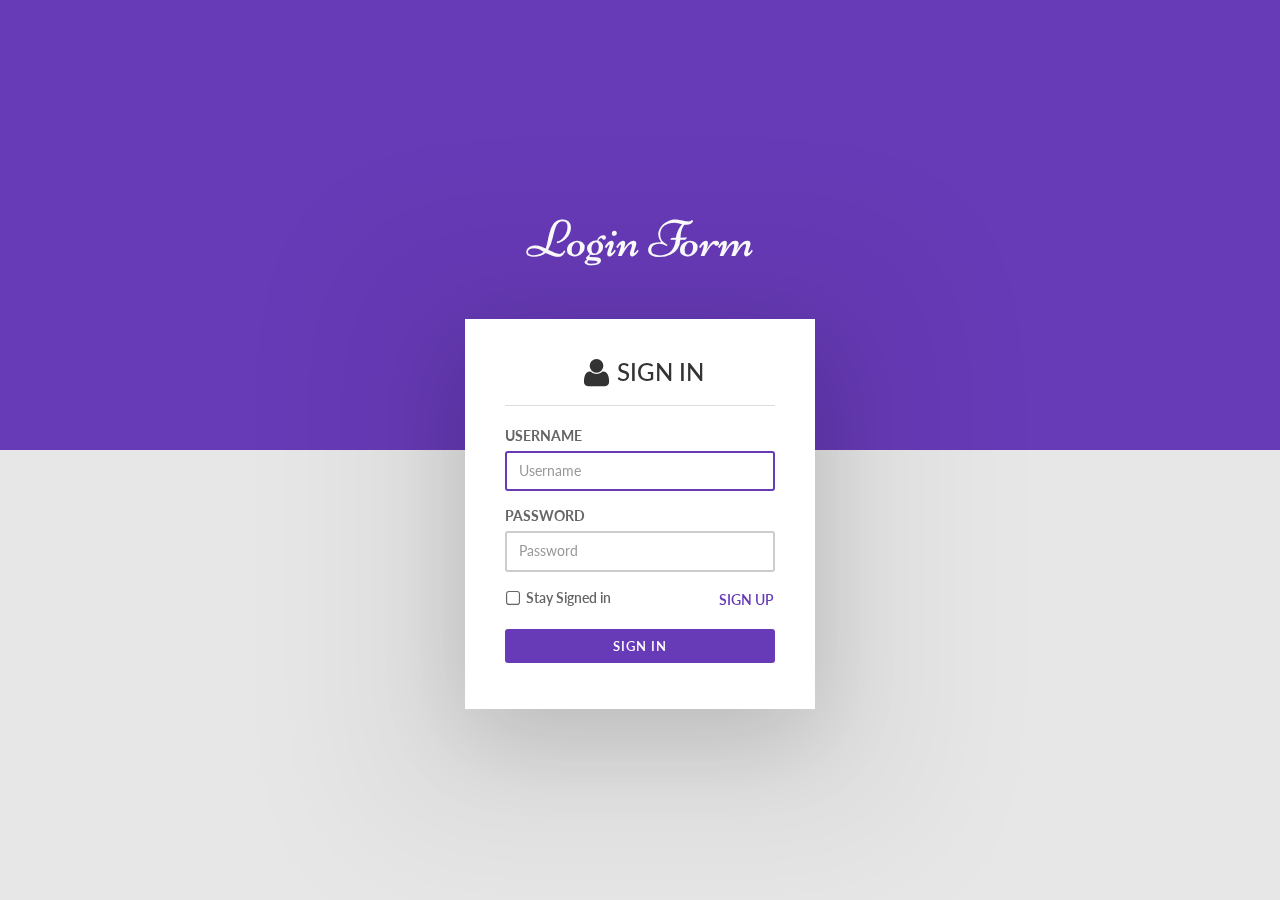
<file: index.html>
<!DOCTYPE html>
<html lang="en">
<head>
<meta charset="utf-8">
<meta http-equiv="X-UA-Compatible" content="IE=edge">
<meta name="viewport" content="width=device-width, initial-scale=1">
<meta name="description" content="">
<meta name="author" content="">
<title>Angular login</title>
    
    <!--CSS-->
    <link rel="stylesheet" type="text/css" href="app-content/css/main.css">
    
    <!--JS Files Include-->
    <script src="app-content/js/jquery-2.1.4.min.js"></script>
    <script src="app-content/js/essential-plugins.js"></script>
    <script src="app-content/js/bootstrap.min.js"></script>
    <script src="app-content/js/plugins/pace.min.js"></script>
   


  <!-- Angular Js -->
  <script src="app-content/js/angular/angular.min.js"></script>
  <script src="app-content/js/angular/angular-ui-router.min.js"></script>
  <script src="app-content/js/angular/angular-cookies.min.js"></script>
  <script src="app-content/js/angular/angular-animate.js"></script>
  <script src="app-content/js/angular/angular-sanitize.js"></script>
  <script src="app-content/js/angular/angular-route.js"></script>
  <script src="app-content/js/angular/ui-bootstrap-tpls-2.5.0.min.js"></script>
  <script src="app-content/js/angular/ui-bootstrap-tpls-2.5.0.js"></script>
  <script type="text/javascript" src="app-content/js/jquery.min.js"></script>

  <!-- Angular Js Services -->
  <script type="text/javascript" src="app.js"></script>
  <script src="app-services/authentication.service.js"></script>
  <script src="app-services/flash.service.js"></script>
  <script src="app-services/storage.service.js"></script>
 
  <!-- Angular Js Controllers -->
  <script type="text/javascript" src="login/LoginController.js"></script>
  <script type="text/javascript" src="home/DashboardController.js"></script>
</head>




<body ng-app="MyApp">
      
             <div ui-view> </div>
             
</body>
</html>
</file>
<file: app-content/css/main.css>
@import url(https://fonts.googleapis.com/css?family=PT+Sans|Lato:300,400,400i,700);@import url(https://fonts.googleapis.com/css?family=Niconne);/*!
 * Bootstrap v3.3.6
 *//*! normalize.css v3.0.3 | MIT License | github.com/necolas/normalize.css */html{font-family:sans-serif;-ms-text-size-adjust:100%;-webkit-text-size-adjust:100%}body{margin:0}article,aside,details,figcaption,figure,footer,header,hgroup,main,menu,nav,section,summary{display:block}audio,canvas,progress,video{display:inline-block;vertical-align:baseline}audio:not([controls]){display:none;height:0}[hidden],template{display:none}a{background-color:transparent}a:active,a:hover{outline:0}abbr[title]{border-bottom:1px dotted}b,strong{font-weight:bold}dfn{font-style:italic}h1{font-size:2em;margin:0.67em 0}mark{background:#ff0;color:#000}small{font-size:80%}sub,sup{font-size:75%;line-height:0;position:relative;vertical-align:baseline}sup{top:-0.5em}sub{bottom:-0.25em}img{border:0}svg:not(:root){overflow:hidden}figure{margin:1em 40px}hr{box-sizing:content-box;height:0}pre{overflow:auto}code,kbd,pre,samp{font-family:monospace, monospace;font-size:1em}button,input,optgroup,select,textarea{color:inherit;font:inherit;margin:0}button{overflow:visible}button,select{text-transform:none}button,html input[type="button"],input[type="reset"],input[type="submit"]{-webkit-appearance:button;cursor:pointer}button[disabled],html input[disabled]{cursor:default}button::-moz-focus-inner,input::-moz-focus-inner{border:0;padding:0}input{line-height:normal}input[type="checkbox"],input[type="radio"]{box-sizing:border-box;padding:0}input[type="number"]::-webkit-inner-spin-button,input[type="number"]::-webkit-outer-spin-button{height:auto}input[type="search"]{-webkit-appearance:textfield;box-sizing:content-box}input[type="search"]::-webkit-search-cancel-button,input[type="search"]::-webkit-search-decoration{-webkit-appearance:none}fieldset{border:1px solid #c0c0c0;margin:0 2px;padding:0.35em 0.625em 0.75em}legend{border:0;padding:0}textarea{overflow:auto}optgroup{font-weight:bold}table{border-collapse:collapse;border-spacing:0}td,th{padding:0}/*! Source: https://github.com/h5bp/html5-boilerplate/blob/master/src/css/main.css */@media print{*,*:before,*:after{background:transparent !important;color:#000 !important;box-shadow:none !important;text-shadow:none !important}a,a:visited{text-decoration:underline}a[href]:after{content:" (" attr(href) ")"}abbr[title]:after{content:" (" attr(title) ")"}a[href^="#"]:after,a[href^="javascript:"]:after{content:""}pre,blockquote{border:1px solid #999;page-break-inside:avoid}thead{display:table-header-group}tr,img{page-break-inside:avoid}img{max-width:100% !important}p,h2,h3{orphans:3;widows:3}h2,h3{page-break-after:avoid}.navbar{display:none}.btn>.caret,.dropup>.btn>.caret{border-top-color:#000 !important}.label{border:1px solid #000}.table{border-collapse:collapse !important}.table td,.table th{background-color:#fff !important}.table-bordered th,.table-bordered td{border:1px solid #ddd !important}}*{box-sizing:border-box}*:before,*:after{box-sizing:border-box}html{font-size:10px;-webkit-tap-highlight-color:transparent}body{font-family:"Lato","Segoe UI",sans-serif;font-size:14px;line-height:1.428571429;color:#333;background-color:#e5e5e5}input,button,select,textarea{font-family:inherit;font-size:inherit;line-height:inherit}a{color:#673AB7;text-decoration:none}a:hover,a:focus{color:#46287d;outline:none !important;transition:all 0.3s ease;text-decoration:none}a:active{outline:none !important}figure{margin:0}img{vertical-align:middle}.img-responsive{display:block;max-width:100%;height:auto}.img-rounded{border-radius:6px}.img-thumbnail{padding:4px;line-height:1.428571429;background-color:#e5e5e5;border:1px solid #ddd;border-radius:4px;transition:all 0.2s ease-in-out;display:inline-block;max-width:100%;height:auto}.img-circle{border-radius:50%}hr{margin-top:20px;margin-bottom:20px;border:0;border-top:1px solid #eee}.sr-only{position:absolute;width:1px;height:1px;margin:-1px;padding:0;overflow:hidden;clip:rect(0, 0, 0, 0);border:0}.sr-only-focusable:active,.sr-only-focusable:focus{position:static;width:auto;height:auto;margin:0;overflow:visible;clip:auto}[role="button"]{cursor:pointer}h1,h2,h3,h4,h5,h6,.h1,.h2,.h3,.h4,.h5,.h6{font-family:inherit;font-weight:500;line-height:1.1;color:inherit}h1 small,h1 .small,h2 small,h2 .small,h3 small,h3 .small,h4 small,h4 .small,h5 small,h5 .small,h6 small,h6 .small,.h1 small,.h1 .small,.h2 small,.h2 .small,.h3 small,.h3 .small,.h4 small,.h4 .small,.h5 small,.h5 .small,.h6 small,.h6 .small{font-weight:normal;line-height:1;color:#777}h1,.h1,h2,.h2,h3,.h3{margin-top:20px;margin-bottom:10px}h1 small,h1 .small,.h1 small,.h1 .small,h2 small,h2 .small,.h2 small,.h2 .small,h3 small,h3 .small,.h3 small,.h3 .small{font-size:65%}h4,.h4,h5,.h5,h6,.h6{margin-top:10px;margin-bottom:10px}h4 small,h4 .small,.h4 small,.h4 .small,h5 small,h5 .small,.h5 small,.h5 .small,h6 small,h6 .small,.h6 small,.h6 .small{font-size:75%}h1,.h1{font-size:36px}h2,.h2{font-size:30px}h3,.h3{font-size:24px}h4,.h4{font-size:18px}h5,.h5{font-size:14px}h6,.h6{font-size:12px}p{margin:0 0 10px}.lead{margin-bottom:20px;font-size:16px;font-weight:300;line-height:1.4}@media (min-width: 768px){.lead{font-size:21px}}small,.small{font-size:85%}mark,.mark{background-color:#fcf8e3;padding:.2em}.text-left{text-align:left}.text-right{text-align:right}.text-center{text-align:center}.text-justify{text-align:justify}.text-nowrap{white-space:nowrap}.text-lowercase{text-transform:lowercase}.text-uppercase,.initialism{text-transform:uppercase}.text-capitalize{text-transform:capitalize}.text-muted{color:#777}.text-primary{color:#673AB7}a.text-primary:hover,a.text-primary:focus{color:#512e90}.text-success{color:#3c763d}a.text-success:hover,a.text-success:focus{color:#2b542c}.text-info{color:#31708f}a.text-info:hover,a.text-info:focus{color:#245269}.text-warning{color:#8a6d3b}a.text-warning:hover,a.text-warning:focus{color:#66512c}.text-danger{color:#a94442}a.text-danger:hover,a.text-danger:focus{color:#843534}.bg-primary{color:#fff}.bg-primary{background-color:#673AB7}a.bg-primary:hover,a.bg-primary:focus{background-color:#512e90}.bg-success{background-color:#dff0d8}a.bg-success:hover,a.bg-success:focus{background-color:#c1e2b3}.bg-info{background-color:#d9edf7}a.bg-info:hover,a.bg-info:focus{background-color:#afd9ee}.bg-warning{background-color:#fcf8e3}a.bg-warning:hover,a.bg-warning:focus{background-color:#f7ecb5}.bg-danger{background-color:#f2dede}a.bg-danger:hover,a.bg-danger:focus{background-color:#e4b9b9}.page-header{padding-bottom:9px;margin:40px 0 20px;border-bottom:1px solid #eee}ul,ol{margin-top:0;margin-bottom:10px}ul ul,ul ol,ol ul,ol ol{margin-bottom:0}.list-unstyled{padding-left:0;list-style:none}.list-inline{padding-left:0;list-style:none;margin-left:-5px}.list-inline>li{display:inline-block;padding-left:5px;padding-right:5px}dl{margin-top:0;margin-bottom:20px}dt,dd{line-height:1.428571429}dt{font-weight:bold}dd{margin-left:0}.dl-horizontal dd:before,.dl-horizontal dd:after{content:" ";display:table}.dl-horizontal dd:after{clear:both}@media (min-width: 768px){.dl-horizontal dt{float:left;width:160px;clear:left;text-align:right;overflow:hidden;text-overflow:ellipsis;white-space:nowrap}.dl-horizontal dd{margin-left:180px}}abbr[title],abbr[data-original-title]{cursor:help;border-bottom:1px dotted #777}.initialism{font-size:90%}blockquote{padding:10px 20px;margin:0 0 20px;font-size:17.5px;border-left:5px solid #eee}blockquote p:last-child,blockquote ul:last-child,blockquote ol:last-child{margin-bottom:0}blockquote footer,blockquote small,blockquote .small{display:block;font-size:80%;line-height:1.428571429;color:#777}blockquote footer:before,blockquote small:before,blockquote .small:before{content:'\2014 \00A0'}.blockquote-reverse,blockquote.pull-right{padding-right:15px;padding-left:0;border-right:5px solid #eee;border-left:0;text-align:right}.blockquote-reverse footer:before,.blockquote-reverse small:before,.blockquote-reverse .small:before,blockquote.pull-right footer:before,blockquote.pull-right small:before,blockquote.pull-right .small:before{content:''}.blockquote-reverse footer:after,.blockquote-reverse small:after,.blockquote-reverse .small:after,blockquote.pull-right footer:after,blockquote.pull-right small:after,blockquote.pull-right .small:after{content:'\00A0 \2014'}address{margin-bottom:20px;font-style:normal;line-height:1.428571429}code,kbd,pre,samp{font-family:Menlo,Monaco,Consolas,"Courier New",monospace}code{padding:2px 4px;font-size:90%;color:#c7254e;background-color:#f9f2f4;border-radius:4px}kbd{padding:2px 4px;font-size:90%;color:#fff;background-color:#333;border-radius:3px;box-shadow:inset 0 -1px 0 rgba(0,0,0,0.25)}kbd kbd{padding:0;font-size:100%;font-weight:bold;box-shadow:none}pre{display:block;padding:9.5px;margin:0 0 10px;font-size:13px;line-height:1.428571429;word-break:break-all;word-wrap:break-word;color:#333;background-color:#f5f5f5;border:1px solid #ccc;border-radius:4px}pre code{padding:0;font-size:inherit;color:inherit;white-space:pre-wrap;background-color:transparent;border-radius:0}.pre-scrollable{max-height:340px;overflow-y:scroll}.container{margin-right:auto;margin-left:auto;padding-left:15px;padding-right:15px}.container:before,.container:after{content:" ";display:table}.container:after{clear:both}@media (min-width: 768px){.container{width:750px}}@media (min-width: 992px){.container{width:970px}}@media (min-width: 1200px){.container{width:1170px}}.container-fluid{margin-right:auto;margin-left:auto;padding-left:15px;padding-right:15px}.container-fluid:before,.container-fluid:after{content:" ";display:table}.container-fluid:after{clear:both}.row{margin-left:-15px;margin-right:-15px}.row:before,.row:after{content:" ";display:table}.row:after{clear:both}.col-xs-1,.col-sm-1,.col-md-1,.col-lg-1,.col-xs-2,.col-sm-2,.col-md-2,.col-lg-2,.col-xs-3,.col-sm-3,.col-md-3,.col-lg-3,.col-xs-4,.col-sm-4,.col-md-4,.col-lg-4,.col-xs-5,.col-sm-5,.col-md-5,.col-lg-5,.col-xs-6,.col-sm-6,.col-md-6,.col-lg-6,.col-xs-7,.col-sm-7,.col-md-7,.col-lg-7,.col-xs-8,.col-sm-8,.col-md-8,.col-lg-8,.col-xs-9,.col-sm-9,.col-md-9,.col-lg-9,.col-xs-10,.col-sm-10,.col-md-10,.col-lg-10,.col-xs-11,.col-sm-11,.col-md-11,.col-lg-11,.col-xs-12,.col-sm-12,.col-md-12,.col-lg-12{position:relative;min-height:1px;padding-left:15px;padding-right:15px}.col-xs-1,.col-xs-2,.col-xs-3,.col-xs-4,.col-xs-5,.col-xs-6,.col-xs-7,.col-xs-8,.col-xs-9,.col-xs-10,.col-xs-11,.col-xs-12{float:left}.col-xs-1{width:8.3333333333%}.col-xs-2{width:16.6666666667%}.col-xs-3{width:25%}.col-xs-4{width:33.3333333333%}.col-xs-5{width:41.6666666667%}.col-xs-6{width:50%}.col-xs-7{width:58.3333333333%}.col-xs-8{width:66.6666666667%}.col-xs-9{width:75%}.col-xs-10{width:83.3333333333%}.col-xs-11{width:91.6666666667%}.col-xs-12{width:100%}.col-xs-pull-0{right:auto}.col-xs-pull-1{right:8.3333333333%}.col-xs-pull-2{right:16.6666666667%}.col-xs-pull-3{right:25%}.col-xs-pull-4{right:33.3333333333%}.col-xs-pull-5{right:41.6666666667%}.col-xs-pull-6{right:50%}.col-xs-pull-7{right:58.3333333333%}.col-xs-pull-8{right:66.6666666667%}.col-xs-pull-9{right:75%}.col-xs-pull-10{right:83.3333333333%}.col-xs-pull-11{right:91.6666666667%}.col-xs-pull-12{right:100%}.col-xs-push-0{left:auto}.col-xs-push-1{left:8.3333333333%}.col-xs-push-2{left:16.6666666667%}.col-xs-push-3{left:25%}.col-xs-push-4{left:33.3333333333%}.col-xs-push-5{left:41.6666666667%}.col-xs-push-6{left:50%}.col-xs-push-7{left:58.3333333333%}.col-xs-push-8{left:66.6666666667%}.col-xs-push-9{left:75%}.col-xs-push-10{left:83.3333333333%}.col-xs-push-11{left:91.6666666667%}.col-xs-push-12{left:100%}.col-xs-offset-0{margin-left:0%}.col-xs-offset-1{margin-left:8.3333333333%}.col-xs-offset-2{margin-left:16.6666666667%}.col-xs-offset-3{margin-left:25%}.col-xs-offset-4{margin-left:33.3333333333%}.col-xs-offset-5{margin-left:41.6666666667%}.col-xs-offset-6{margin-left:50%}.col-xs-offset-7{margin-left:58.3333333333%}.col-xs-offset-8{margin-left:66.6666666667%}.col-xs-offset-9{margin-left:75%}.col-xs-offset-10{margin-left:83.3333333333%}.col-xs-offset-11{margin-left:91.6666666667%}.col-xs-offset-12{margin-left:100%}@media (min-width: 768px){.col-sm-1,.col-sm-2,.col-sm-3,.col-sm-4,.col-sm-5,.col-sm-6,.col-sm-7,.col-sm-8,.col-sm-9,.col-sm-10,.col-sm-11,.col-sm-12{float:left}.col-sm-1{width:8.3333333333%}.col-sm-2{width:16.6666666667%}.col-sm-3{width:25%}.col-sm-4{width:33.3333333333%}.col-sm-5{width:41.6666666667%}.col-sm-6{width:50%}.col-sm-7{width:58.3333333333%}.col-sm-8{width:66.6666666667%}.col-sm-9{width:75%}.col-sm-10{width:83.3333333333%}.col-sm-11{width:91.6666666667%}.col-sm-12{width:100%}.col-sm-pull-0{right:auto}.col-sm-pull-1{right:8.3333333333%}.col-sm-pull-2{right:16.6666666667%}.col-sm-pull-3{right:25%}.col-sm-pull-4{right:33.3333333333%}.col-sm-pull-5{right:41.6666666667%}.col-sm-pull-6{right:50%}.col-sm-pull-7{right:58.3333333333%}.col-sm-pull-8{right:66.6666666667%}.col-sm-pull-9{right:75%}.col-sm-pull-10{right:83.3333333333%}.col-sm-pull-11{right:91.6666666667%}.col-sm-pull-12{right:100%}.col-sm-push-0{left:auto}.col-sm-push-1{left:8.3333333333%}.col-sm-push-2{left:16.6666666667%}.col-sm-push-3{left:25%}.col-sm-push-4{left:33.3333333333%}.col-sm-push-5{left:41.6666666667%}.col-sm-push-6{left:50%}.col-sm-push-7{left:58.3333333333%}.col-sm-push-8{left:66.6666666667%}.col-sm-push-9{left:75%}.col-sm-push-10{left:83.3333333333%}.col-sm-push-11{left:91.6666666667%}.col-sm-push-12{left:100%}.col-sm-offset-0{margin-left:0%}.col-sm-offset-1{margin-left:8.3333333333%}.col-sm-offset-2{margin-left:16.6666666667%}.col-sm-offset-3{margin-left:25%}.col-sm-offset-4{margin-left:33.3333333333%}.col-sm-offset-5{margin-left:41.6666666667%}.col-sm-offset-6{margin-left:50%}.col-sm-offset-7{margin-left:58.3333333333%}.col-sm-offset-8{margin-left:66.6666666667%}.col-sm-offset-9{margin-left:75%}.col-sm-offset-10{margin-left:83.3333333333%}.col-sm-offset-11{margin-left:91.6666666667%}.col-sm-offset-12{margin-left:100%}}@media (min-width: 992px){.col-md-1,.col-md-2,.col-md-3,.col-md-4,.col-md-5,.col-md-6,.col-md-7,.col-md-8,.col-md-9,.col-md-10,.col-md-11,.col-md-12{float:left}.col-md-1{width:8.3333333333%}.col-md-2{width:16.6666666667%}.col-md-3{width:25%}.col-md-4{width:33.3333333333%}.col-md-5{width:41.6666666667%}.col-md-6{width:50%}.col-md-7{width:58.3333333333%}.col-md-8{width:66.6666666667%}.col-md-9{width:75%}.col-md-10{width:83.3333333333%}.col-md-11{width:91.6666666667%}.col-md-12{width:100%}.col-md-pull-0{right:auto}.col-md-pull-1{right:8.3333333333%}.col-md-pull-2{right:16.6666666667%}.col-md-pull-3{right:25%}.col-md-pull-4{right:33.3333333333%}.col-md-pull-5{right:41.6666666667%}.col-md-pull-6{right:50%}.col-md-pull-7{right:58.3333333333%}.col-md-pull-8{right:66.6666666667%}.col-md-pull-9{right:75%}.col-md-pull-10{right:83.3333333333%}.col-md-pull-11{right:91.6666666667%}.col-md-pull-12{right:100%}.col-md-push-0{left:auto}.col-md-push-1{left:8.3333333333%}.col-md-push-2{left:16.6666666667%}.col-md-push-3{left:25%}.col-md-push-4{left:33.3333333333%}.col-md-push-5{left:41.6666666667%}.col-md-push-6{left:50%}.col-md-push-7{left:58.3333333333%}.col-md-push-8{left:66.6666666667%}.col-md-push-9{left:75%}.col-md-push-10{left:83.3333333333%}.col-md-push-11{left:91.6666666667%}.col-md-push-12{left:100%}.col-md-offset-0{margin-left:0%}.col-md-offset-1{margin-left:8.3333333333%}.col-md-offset-2{margin-left:16.6666666667%}.col-md-offset-3{margin-left:25%}.col-md-offset-4{margin-left:33.3333333333%}.col-md-offset-5{margin-left:41.6666666667%}.col-md-offset-6{margin-left:50%}.col-md-offset-7{margin-left:58.3333333333%}.col-md-offset-8{margin-left:66.6666666667%}.col-md-offset-9{margin-left:75%}.col-md-offset-10{margin-left:83.3333333333%}.col-md-offset-11{margin-left:91.6666666667%}.col-md-offset-12{margin-left:100%}}@media (min-width: 1200px){.col-lg-1,.col-lg-2,.col-lg-3,.col-lg-4,.col-lg-5,.col-lg-6,.col-lg-7,.col-lg-8,.col-lg-9,.col-lg-10,.col-lg-11,.col-lg-12{float:left}.col-lg-1{width:8.3333333333%}.col-lg-2{width:16.6666666667%}.col-lg-3{width:25%}.col-lg-4{width:33.3333333333%}.col-lg-5{width:41.6666666667%}.col-lg-6{width:50%}.col-lg-7{width:58.3333333333%}.col-lg-8{width:66.6666666667%}.col-lg-9{width:75%}.col-lg-10{width:83.3333333333%}.col-lg-11{width:91.6666666667%}.col-lg-12{width:100%}.col-lg-pull-0{right:auto}.col-lg-pull-1{right:8.3333333333%}.col-lg-pull-2{right:16.6666666667%}.col-lg-pull-3{right:25%}.col-lg-pull-4{right:33.3333333333%}.col-lg-pull-5{right:41.6666666667%}.col-lg-pull-6{right:50%}.col-lg-pull-7{right:58.3333333333%}.col-lg-pull-8{right:66.6666666667%}.col-lg-pull-9{right:75%}.col-lg-pull-10{right:83.3333333333%}.col-lg-pull-11{right:91.6666666667%}.col-lg-pull-12{right:100%}.col-lg-push-0{left:auto}.col-lg-push-1{left:8.3333333333%}.col-lg-push-2{left:16.6666666667%}.col-lg-push-3{left:25%}.col-lg-push-4{left:33.3333333333%}.col-lg-push-5{left:41.6666666667%}.col-lg-push-6{left:50%}.col-lg-push-7{left:58.3333333333%}.col-lg-push-8{left:66.6666666667%}.col-lg-push-9{left:75%}.col-lg-push-10{left:83.3333333333%}.col-lg-push-11{left:91.6666666667%}.col-lg-push-12{left:100%}.col-lg-offset-0{margin-left:0%}.col-lg-offset-1{margin-left:8.3333333333%}.col-lg-offset-2{margin-left:16.6666666667%}.col-lg-offset-3{margin-left:25%}.col-lg-offset-4{margin-left:33.3333333333%}.col-lg-offset-5{margin-left:41.6666666667%}.col-lg-offset-6{margin-left:50%}.col-lg-offset-7{margin-left:58.3333333333%}.col-lg-offset-8{margin-left:66.6666666667%}.col-lg-offset-9{margin-left:75%}.col-lg-offset-10{margin-left:83.3333333333%}.col-lg-offset-11{margin-left:91.6666666667%}.col-lg-offset-12{margin-left:100%}}table{background-color:transparent}caption{padding-top:8px;padding-bottom:8px;color:#777;text-align:left}th{text-align:left}.table{width:100%;max-width:100%;margin-bottom:20px}.table>thead>tr>th,.table>thead>tr>td,.table>tbody>tr>th,.table>tbody>tr>td,.table>tfoot>tr>th,.table>tfoot>tr>td{padding:8px;line-height:1.428571429;vertical-align:top;border-top:1px solid #ddd}.table>thead>tr>th{vertical-align:bottom;border-bottom:2px solid #ddd}.table>caption+thead>tr:first-child>th,.table>caption+thead>tr:first-child>td,.table>colgroup+thead>tr:first-child>th,.table>colgroup+thead>tr:first-child>td,.table>thead:first-child>tr:first-child>th,.table>thead:first-child>tr:first-child>td{border-top:0}.table>tbody+tbody{border-top:2px solid #ddd}.table .table{background-color:#e5e5e5}.table-condensed>thead>tr>th,.table-condensed>thead>tr>td,.table-condensed>tbody>tr>th,.table-condensed>tbody>tr>td,.table-condensed>tfoot>tr>th,.table-condensed>tfoot>tr>td{padding:5px}.table-bordered{border:1px solid #ddd}.table-bordered>thead>tr>th,.table-bordered>thead>tr>td,.table-bordered>tbody>tr>th,.table-bordered>tbody>tr>td,.table-bordered>tfoot>tr>th,.table-bordered>tfoot>tr>td{border:1px solid #ddd}.table-bordered>thead>tr>th,.table-bordered>thead>tr>td{border-bottom-width:0}.table-striped>tbody>tr:nth-of-type(odd){background-color:#f9f9f9}.table-hover>tbody>tr:hover{background-color:#f5f5f5}table col[class*="col-"]{position:static;float:none;display:table-column}table td[class*="col-"],table th[class*="col-"]{position:static;float:none;display:table-cell}.table>thead>tr>td.active,.table>thead>tr>th.active,.table>thead>tr.active>td,.table>thead>tr.active>th,.table>tbody>tr>td.active,.table>tbody>tr>th.active,.table>tbody>tr.active>td,.table>tbody>tr.active>th,.table>tfoot>tr>td.active,.table>tfoot>tr>th.active,.table>tfoot>tr.active>td,.table>tfoot>tr.active>th{background-color:#f5f5f5}.table-hover>tbody>tr>td.active:hover,.table-hover>tbody>tr>th.active:hover,.table-hover>tbody>tr.active:hover>td,.table-hover>tbody>tr:hover>.active,.table-hover>tbody>tr.active:hover>th{background-color:#e8e8e8}.table>thead>tr>td.success,.table>thead>tr>th.success,.table>thead>tr.success>td,.table>thead>tr.success>th,.table>tbody>tr>td.success,.table>tbody>tr>th.success,.table>tbody>tr.success>td,.table>tbody>tr.success>th,.table>tfoot>tr>td.success,.table>tfoot>tr>th.success,.table>tfoot>tr.success>td,.table>tfoot>tr.success>th{background-color:#dff0d8}.table-hover>tbody>tr>td.success:hover,.table-hover>tbody>tr>th.success:hover,.table-hover>tbody>tr.success:hover>td,.table-hover>tbody>tr:hover>.success,.table-hover>tbody>tr.success:hover>th{background-color:#d0e9c6}.table>thead>tr>td.info,.table>thead>tr>th.info,.table>thead>tr.info>td,.table>thead>tr.info>th,.table>tbody>tr>td.info,.table>tbody>tr>th.info,.table>tbody>tr.info>td,.table>tbody>tr.info>th,.table>tfoot>tr>td.info,.table>tfoot>tr>th.info,.table>tfoot>tr.info>td,.table>tfoot>tr.info>th{background-color:#d9edf7}.table-hover>tbody>tr>td.info:hover,.table-hover>tbody>tr>th.info:hover,.table-hover>tbody>tr.info:hover>td,.table-hover>tbody>tr:hover>.info,.table-hover>tbody>tr.info:hover>th{background-color:#c4e3f3}.table>thead>tr>td.warning,.table>thead>tr>th.warning,.table>thead>tr.warning>td,.table>thead>tr.warning>th,.table>tbody>tr>td.warning,.table>tbody>tr>th.warning,.table>tbody>tr.warning>td,.table>tbody>tr.warning>th,.table>tfoot>tr>td.warning,.table>tfoot>tr>th.warning,.table>tfoot>tr.warning>td,.table>tfoot>tr.warning>th{background-color:#fcf8e3}.table-hover>tbody>tr>td.warning:hover,.table-hover>tbody>tr>th.warning:hover,.table-hover>tbody>tr.warning:hover>td,.table-hover>tbody>tr:hover>.warning,.table-hover>tbody>tr.warning:hover>th{background-color:#faf2cc}.table>thead>tr>td.danger,.table>thead>tr>th.danger,.table>thead>tr.danger>td,.table>thead>tr.danger>th,.table>tbody>tr>td.danger,.table>tbody>tr>th.danger,.table>tbody>tr.danger>td,.table>tbody>tr.danger>th,.table>tfoot>tr>td.danger,.table>tfoot>tr>th.danger,.table>tfoot>tr.danger>td,.table>tfoot>tr.danger>th{background-color:#f2dede}.table-hover>tbody>tr>td.danger:hover,.table-hover>tbody>tr>th.danger:hover,.table-hover>tbody>tr.danger:hover>td,.table-hover>tbody>tr:hover>.danger,.table-hover>tbody>tr.danger:hover>th{background-color:#ebcccc}.table-responsive{overflow-x:auto;min-height:0.01%}@media screen and (max-width: 767px){.table-responsive{width:100%;margin-bottom:15px;overflow-y:hidden;-ms-overflow-style:-ms-autohiding-scrollbar;border:1px solid #ddd}.table-responsive>.table{margin-bottom:0}.table-responsive>.table>thead>tr>th,.table-responsive>.table>thead>tr>td,.table-responsive>.table>tbody>tr>th,.table-responsive>.table>tbody>tr>td,.table-responsive>.table>tfoot>tr>th,.table-responsive>.table>tfoot>tr>td{white-space:nowrap}.table-responsive>.table-bordered{border:0}.table-responsive>.table-bordered>thead>tr>th:first-child,.table-responsive>.table-bordered>thead>tr>td:first-child,.table-responsive>.table-bordered>tbody>tr>th:first-child,.table-responsive>.table-bordered>tbody>tr>td:first-child,.table-responsive>.table-bordered>tfoot>tr>th:first-child,.table-responsive>.table-bordered>tfoot>tr>td:first-child{border-left:0}.table-responsive>.table-bordered>thead>tr>th:last-child,.table-responsive>.table-bordered>thead>tr>td:last-child,.table-responsive>.table-bordered>tbody>tr>th:last-child,.table-responsive>.table-bordered>tbody>tr>td:last-child,.table-responsive>.table-bordered>tfoot>tr>th:last-child,.table-responsive>.table-bordered>tfoot>tr>td:last-child{border-right:0}.table-responsive>.table-bordered>tbody>tr:last-child>th,.table-responsive>.table-bordered>tbody>tr:last-child>td,.table-responsive>.table-bordered>tfoot>tr:last-child>th,.table-responsive>.table-bordered>tfoot>tr:last-child>td{border-bottom:0}}fieldset{padding:0;margin:0;border:0;min-width:0}legend{display:block;width:100%;padding:0;padding-bottom:10px;margin-bottom:20px;font-size:21px;line-height:inherit;color:#333;border:0;border-bottom:1px solid #e5e5e5}label{display:inline-block;max-width:100%;margin-bottom:5px;font-weight:bold}input[type="search"]{box-sizing:border-box}input[type="radio"],input[type="checkbox"]{margin:3px 0 0;margin-top:1px \9;line-height:normal}input[type="file"]{display:block}input[type="range"]{display:block;width:100%}select[multiple],select[size]{height:auto}input[type="file"]:focus,input[type="radio"]:focus,input[type="checkbox"]:focus{outline:thin dotted;outline:5px auto -webkit-focus-ring-color;outline-offset:-2px}output{display:block;padding-top:9px;font-size:14px;line-height:1.428571429;color:#555}.form-control{display:block;width:100%;padding:8px 12px;font-size:14px;font-weight:400;line-height:1.44;color:#555;background-color:#fff;background-image:none;border:2px solid #ccc;border-radius:3px;transition:border-color ease-in-out 0.15s}.form-control:focus{border:2px solid #673AB7;outline:0}.form-control::-moz-placeholder{color:#999;opacity:1}.form-control:-ms-input-placeholder{color:#999}.form-control::-webkit-input-placeholder{color:#999}.form-control::-ms-expand{border:0;background-color:transparent}.form-control[disabled],.form-control[readonly],fieldset[disabled] .form-control{background-color:#eee;opacity:1}.form-control[disabled],fieldset[disabled] .form-control{cursor:not-allowed}textarea.form-control{height:auto}input[type="search"]{-webkit-appearance:none}@media screen and (-webkit-min-device-pixel-ratio: 0){input[type="date"].form-control,input[type="time"].form-control,input[type="datetime-local"].form-control,input[type="month"].form-control{line-height:40px}input[type="date"].input-sm,.input-group-sm>input[type="date"].form-control,.input-group-sm>input[type="date"].input-group-addon,.input-group-sm>.input-group-btn>input[type="date"].btn,.input-group-sm input[type="date"],input[type="time"].input-sm,.input-group-sm>input[type="time"].form-control,.input-group-sm>input[type="time"].input-group-addon,.input-group-sm>.input-group-btn>input[type="time"].btn,.input-group-sm input[type="time"],input[type="datetime-local"].input-sm,.input-group-sm>input[type="datetime-local"].form-control,.input-group-sm>input[type="datetime-local"].input-group-addon,.input-group-sm>.input-group-btn>input[type="datetime-local"].btn,.input-group-sm input[type="datetime-local"],input[type="month"].input-sm,.input-group-sm>input[type="month"].form-control,.input-group-sm>input[type="month"].input-group-addon,.input-group-sm>.input-group-btn>input[type="month"].btn,.input-group-sm input[type="month"]{line-height:30px}input[type="date"].input-lg,.input-group-lg>input[type="date"].form-control,.input-group-lg>input[type="date"].input-group-addon,.input-group-lg>.input-group-btn>input[type="date"].btn,.input-group-lg input[type="date"],input[type="time"].input-lg,.input-group-lg>input[type="time"].form-control,.input-group-lg>input[type="time"].input-group-addon,.input-group-lg>.input-group-btn>input[type="time"].btn,.input-group-lg input[type="time"],input[type="datetime-local"].input-lg,.input-group-lg>input[type="datetime-local"].form-control,.input-group-lg>input[type="datetime-local"].input-group-addon,.input-group-lg>.input-group-btn>input[type="datetime-local"].btn,.input-group-lg input[type="datetime-local"],input[type="month"].input-lg,.input-group-lg>input[type="month"].form-control,.input-group-lg>input[type="month"].input-group-addon,.input-group-lg>.input-group-btn>input[type="month"].btn,.input-group-lg input[type="month"]{line-height:50px}}.form-group{margin-bottom:15px}.radio,.checkbox{position:relative;display:block;margin-top:10px;margin-bottom:10px}.radio label,.checkbox label{min-height:20px;padding-left:20px;margin-bottom:0;font-weight:normal;cursor:pointer}.radio input[type="radio"],.radio-inline input[type="radio"],.checkbox input[type="checkbox"],.checkbox-inline input[type="checkbox"]{position:absolute;margin-left:-20px;margin-top:4px \9}.radio+.radio,.checkbox+.checkbox{margin-top:-5px}.radio-inline,.checkbox-inline{position:relative;display:inline-block;padding-left:20px;margin-bottom:0;vertical-align:middle;font-weight:normal;cursor:pointer}.radio-inline+.radio-inline,.checkbox-inline+.checkbox-inline{margin-top:0;margin-left:10px}input[type="radio"][disabled],input[type="radio"].disabled,fieldset[disabled] input[type="radio"],input[type="checkbox"][disabled],input[type="checkbox"].disabled,fieldset[disabled] input[type="checkbox"]{cursor:not-allowed}.radio-inline.disabled,fieldset[disabled] .radio-inline,.checkbox-inline.disabled,fieldset[disabled] .checkbox-inline{cursor:not-allowed}.radio.disabled label,fieldset[disabled] .radio label,.checkbox.disabled label,fieldset[disabled] .checkbox label{cursor:not-allowed}.form-control-static{padding-top:9px;padding-bottom:9px;margin-bottom:0;min-height:34px}.form-control-static.input-lg,.input-group-lg>.form-control-static.form-control,.input-group-lg>.form-control-static.input-group-addon,.input-group-lg>.input-group-btn>.form-control-static.btn,.form-control-static.input-sm,.input-group-sm>.form-control-static.form-control,.input-group-sm>.form-control-static.input-group-addon,.input-group-sm>.input-group-btn>.form-control-static.btn{padding-left:0;padding-right:0}.input-sm,.input-group-sm>.form-control,.input-group-sm>.input-group-addon,.input-group-sm>.input-group-btn>.btn{height:30px;padding:5px 10px;font-size:12px;line-height:1.5;border-radius:2px}select.input-sm,.input-group-sm>select.form-control,.input-group-sm>select.input-group-addon,.input-group-sm>.input-group-btn>select.btn{height:30px;line-height:30px}textarea.input-sm,.input-group-sm>textarea.form-control,.input-group-sm>textarea.input-group-addon,.input-group-sm>.input-group-btn>textarea.btn,select[multiple].input-sm,.input-group-sm>select[multiple].form-control,.input-group-sm>select[multiple].input-group-addon,.input-group-sm>.input-group-btn>select[multiple].btn{height:auto}.form-group-sm .form-control{height:30px;padding:5px 10px;font-size:12px;line-height:1.5;border-radius:2px}.form-group-sm select.form-control{height:30px;line-height:30px}.form-group-sm textarea.form-control,.form-group-sm select[multiple].form-control{height:auto}.form-group-sm .form-control-static{height:30px;min-height:32px;padding:6px 10px;font-size:12px;line-height:1.5}.input-lg,.input-group-lg>.form-control,.input-group-lg>.input-group-addon,.input-group-lg>.input-group-btn>.btn{height:50px;padding:12px 18px;font-size:18px;line-height:1.3333333;border-radius:3px}select.input-lg,.input-group-lg>select.form-control,.input-group-lg>select.input-group-addon,.input-group-lg>.input-group-btn>select.btn{height:50px;line-height:50px}textarea.input-lg,.input-group-lg>textarea.form-control,.input-group-lg>textarea.input-group-addon,.input-group-lg>.input-group-btn>textarea.btn,select[multiple].input-lg,.input-group-lg>select[multiple].form-control,.input-group-lg>select[multiple].input-group-addon,.input-group-lg>.input-group-btn>select[multiple].btn{height:auto}.form-group-lg .form-control{height:50px;padding:12px 18px;font-size:18px;line-height:1.3333333;border-radius:3px}.form-group-lg select.form-control{height:50px;line-height:50px}.form-group-lg textarea.form-control,.form-group-lg select[multiple].form-control{height:auto}.form-group-lg .form-control-static{height:50px;min-height:38px;padding:13px 18px;font-size:18px;line-height:1.3333333}.has-feedback{position:relative}.has-feedback .form-control{padding-right:50px}.form-control-feedback{position:absolute;top:0;right:0;z-index:2;display:block;width:40px;height:40px;line-height:40px;text-align:center;pointer-events:none}.input-lg+.form-control-feedback,.input-group-lg>.form-control+.form-control-feedback,.input-group-lg>.input-group-addon+.form-control-feedback,.input-group-lg>.input-group-btn>.btn+.form-control-feedback,.input-group-lg+.form-control-feedback,.form-group-lg .form-control+.form-control-feedback{width:50px;height:50px;line-height:50px}.input-sm+.form-control-feedback,.input-group-sm>.form-control+.form-control-feedback,.input-group-sm>.input-group-addon+.form-control-feedback,.input-group-sm>.input-group-btn>.btn+.form-control-feedback,.input-group-sm+.form-control-feedback,.form-group-sm .form-control+.form-control-feedback{width:30px;height:30px;line-height:30px}.has-success .help-block,.has-success .control-label,.has-success .radio,.has-success .checkbox,.has-success .radio-inline,.has-success .checkbox-inline,.has-success.radio label,.has-success.checkbox label,.has-success.radio-inline label,.has-success.checkbox-inline label{color:#3c763d}.has-success .form-control{border-width:2px;border-color:#3c763d;box-shadow:inset 0 1px 1px rgba(0,0,0,0.075)}.has-success .form-control:focus{border-color:#2b542c;box-shadow:inset 0 1px 1px rgba(0,0,0,0.075),0 0 6px #67b168}.has-success .input-group-addon{color:#3c763d;border-color:#3c763d;background-color:#dff0d8}.has-success .form-control-feedback{color:#3c763d}.has-warning .help-block,.has-warning .control-label,.has-warning .radio,.has-warning .checkbox,.has-warning .radio-inline,.has-warning .checkbox-inline,.has-warning.radio label,.has-warning.checkbox label,.has-warning.radio-inline label,.has-warning.checkbox-inline label{color:#8a6d3b}.has-warning .form-control{border-width:2px;border-color:#8a6d3b;box-shadow:inset 0 1px 1px rgba(0,0,0,0.075)}.has-warning .form-control:focus{border-color:#66512c;box-shadow:inset 0 1px 1px rgba(0,0,0,0.075),0 0 6px #c0a16b}.has-warning .input-group-addon{color:#8a6d3b;border-color:#8a6d3b;background-color:#fcf8e3}.has-warning .form-control-feedback{color:#8a6d3b}.has-error .help-block,.has-error .control-label,.has-error .radio,.has-error .checkbox,.has-error .radio-inline,.has-error .checkbox-inline,.has-error.radio label,.has-error.checkbox label,.has-error.radio-inline label,.has-error.checkbox-inline label{color:#a94442}.has-error .form-control{border-width:2px;border-color:#a94442;box-shadow:inset 0 1px 1px rgba(0,0,0,0.075)}.has-error .form-control:focus{border-color:#843534;box-shadow:inset 0 1px 1px rgba(0,0,0,0.075),0 0 6px #ce8483}.has-error .input-group-addon{color:#a94442;border-color:#a94442;background-color:#f2dede}.has-error .form-control-feedback{color:#a94442}.has-feedback label ~ .form-control-feedback{top:25px}.has-feedback label.sr-only ~ .form-control-feedback{top:0}.help-block{display:block;margin-top:5px;margin-bottom:10px;color:#737373}@media (min-width: 768px){.form-inline .form-group{display:inline-block;margin-bottom:0;vertical-align:middle}.form-inline .btn{padding:10px 15px;font-size:13px;line-height:1.428571429;border-radius:3px}.form-inline .form-control{display:inline-block;width:auto;vertical-align:middle}.form-inline .form-control-static{display:inline-block}.form-inline .input-group{display:inline-table;vertical-align:middle}.form-inline .input-group .input-group-addon,.form-inline .input-group .input-group-btn,.form-inline .input-group .form-control{width:auto}.form-inline .input-group>.form-control{width:100%}.form-inline .control-label{margin-bottom:0;vertical-align:middle}.form-inline .radio,.form-inline .checkbox{display:inline-block;margin-top:0;margin-bottom:0;vertical-align:middle}.form-inline .radio label,.form-inline .checkbox label{padding-left:0}.form-inline .radio input[type="radio"],.form-inline .checkbox input[type="checkbox"]{position:relative;margin-left:0}.form-inline .has-feedback .form-control-feedback{top:0}}.form-horizontal .radio,.form-horizontal .checkbox,.form-horizontal .radio-inline,.form-horizontal .checkbox-inline{margin-top:0;margin-bottom:0;padding-top:9px}.form-horizontal .radio,.form-horizontal .checkbox{min-height:29px}.form-horizontal .form-group{margin-left:-15px;margin-right:-15px}.form-horizontal .form-group:before,.form-horizontal .form-group:after{content:" ";display:table}.form-horizontal .form-group:after{clear:both}@media (min-width: 768px){.form-horizontal .control-label{text-align:right;margin-bottom:0;padding-top:9px}}.form-horizontal .has-feedback .form-control-feedback{right:15px}@media (min-width: 768px){.form-horizontal .form-group-lg .control-label{padding-top:13px;font-size:18px}}@media (min-width: 768px){.form-horizontal .form-group-sm .control-label{padding-top:6px;font-size:12px}}.btn{display:inline-block;margin-bottom:0;font-weight:600;text-align:center;vertical-align:middle;-ms-touch-action:manipulation;touch-action:manipulation;cursor:pointer;background-image:none;border:0;white-space:nowrap;letter-spacing:1px;text-transform:uppercase;padding:8px 15px;font-size:13px;line-height:1.428571429;border-radius:3px;-webkit-user-select:none;-moz-user-select:none;-ms-user-select:none;user-select:none;transition:box-shadow 0.3s cubic-bezier(0.35, 0, 0.25, 1),transform 0.2s cubic-bezier(0.35, 0, 0.25, 1),background-color 0.3s ease-in-out}.btn:hover,.btn:focus,.btn.focus{color:#fff;text-decoration:none;transform:translate3d(0, -1px, 0);box-shadow:0 4px 8px 0 rgba(0,0,0,0.4);outline:none}.btn.disabled,.btn[disabled],fieldset[disabled] .btn{cursor:not-allowed;pointer-events:none;opacity:.65;filter:alpha(opacity=65);box-shadow:none}.btn.icon-btn i{margin-right:5px}.btn.btn-flat{border-radius:0}a.btn.disabled,fieldset[disabled] a.btn{pointer-events:none}.btn-default{color:#fff;background-color:#777;border-color:transparent}.btn-default:focus,.btn-default.focus{color:#fff;background-color:#6d6d6d}.btn-default:hover{color:#fff;background-color:#6d6d6d}.btn-default:active,.btn-default.active,.open>.btn-default.dropdown-toggle{color:#fff}.btn-default:active:hover,.btn-default:active:focus,.btn-default:active.focus,.btn-default.active:hover,.btn-default.active:focus,.btn-default.active.focus,.open>.btn-default.dropdown-toggle:hover,.open>.btn-default.dropdown-toggle:focus,.open>.btn-default.dropdown-toggle.focus{color:#fff}.btn-default:active,.btn-default.active,.open>.btn-default.dropdown-toggle{background-image:none}.btn-default.disabled:hover,.btn-default.disabled:focus,.btn-default.disabled.focus,.btn-default[disabled]:hover,.btn-default[disabled]:focus,.btn-default[disabled].focus,fieldset[disabled] .btn-default:hover,fieldset[disabled] .btn-default:focus,fieldset[disabled] .btn-default.focus{background-color:#777}.btn-default .badge{color:#777;background-color:#fff}.btn-primary{color:#fff;background-color:#673AB7;border-color:transparent}.btn-primary:focus,.btn-primary.focus{color:#fff;background-color:#5e35a8}.btn-primary:hover{color:#fff;background-color:#5e35a8}.btn-primary:active,.btn-primary.active,.open>.btn-primary.dropdown-toggle{color:#fff}.btn-primary:active:hover,.btn-primary:active:focus,.btn-primary:active.focus,.btn-primary.active:hover,.btn-primary.active:focus,.btn-primary.active.focus,.open>.btn-primary.dropdown-toggle:hover,.open>.btn-primary.dropdown-toggle:focus,.open>.btn-primary.dropdown-toggle.focus{color:#fff}.btn-primary:active,.btn-primary.active,.open>.btn-primary.dropdown-toggle{background-image:none}.btn-primary.disabled:hover,.btn-primary.disabled:focus,.btn-primary.disabled.focus,.btn-primary[disabled]:hover,.btn-primary[disabled]:focus,.btn-primary[disabled].focus,fieldset[disabled] .btn-primary:hover,fieldset[disabled] .btn-primary:focus,fieldset[disabled] .btn-primary.focus{background-color:#673AB7}.btn-primary .badge{color:#673AB7;background-color:#fff}.btn-success{color:#fff;background-color:#4caf50;border-color:transparent}.btn-success:focus,.btn-success.focus{color:#fff;background-color:#46a149}.btn-success:hover{color:#fff;background-color:#46a149}.btn-success:active,.btn-success.active,.open>.btn-success.dropdown-toggle{color:#fff}.btn-success:active:hover,.btn-success:active:focus,.btn-success:active.focus,.btn-success.active:hover,.btn-success.active:focus,.btn-success.active.focus,.open>.btn-success.dropdown-toggle:hover,.open>.btn-success.dropdown-toggle:focus,.open>.btn-success.dropdown-toggle.focus{color:#fff}.btn-success:active,.btn-success.active,.open>.btn-success.dropdown-toggle{background-image:none}.btn-success.disabled:hover,.btn-success.disabled:focus,.btn-success.disabled.focus,.btn-success[disabled]:hover,.btn-success[disabled]:focus,.btn-success[disabled].focus,fieldset[disabled] .btn-success:hover,fieldset[disabled] .btn-success:focus,fieldset[disabled] .btn-success.focus{background-color:#4caf50}.btn-success .badge{color:#4caf50;background-color:#fff}.btn-info{color:#fff;background-color:#2196F3;border-color:transparent}.btn-info:focus,.btn-info.focus{color:#fff;background-color:#0e8df2}.btn-info:hover{color:#fff;background-color:#0e8df2}.btn-info:active,.btn-info.active,.open>.btn-info.dropdown-toggle{color:#fff}.btn-info:active:hover,.btn-info:active:focus,.btn-info:active.focus,.btn-info.active:hover,.btn-info.active:focus,.btn-info.active.focus,.open>.btn-info.dropdown-toggle:hover,.open>.btn-info.dropdown-toggle:focus,.open>.btn-info.dropdown-toggle.focus{color:#fff}.btn-info:active,.btn-info.active,.open>.btn-info.dropdown-toggle{background-image:none}.btn-info.disabled:hover,.btn-info.disabled:focus,.btn-info.disabled.focus,.btn-info[disabled]:hover,.btn-info[disabled]:focus,.btn-info[disabled].focus,fieldset[disabled] .btn-info:hover,fieldset[disabled] .btn-info:focus,fieldset[disabled] .btn-info.focus{background-color:#2196F3}.btn-info .badge{color:#2196F3;background-color:#fff}.btn-warning{color:#fff;background-color:#FF9800;border-color:transparent}.btn-warning:focus,.btn-warning.focus{color:#fff;background-color:#eb8c00}.btn-warning:hover{color:#fff;background-color:#eb8c00}.btn-warning:active,.btn-warning.active,.open>.btn-warning.dropdown-toggle{color:#fff}.btn-warning:active:hover,.btn-warning:active:focus,.btn-warning:active.focus,.btn-warning.active:hover,.btn-warning.active:focus,.btn-warning.active.focus,.open>.btn-warning.dropdown-toggle:hover,.open>.btn-warning.dropdown-toggle:focus,.open>.btn-warning.dropdown-toggle.focus{color:#fff}.btn-warning:active,.btn-warning.active,.open>.btn-warning.dropdown-toggle{background-image:none}.btn-warning.disabled:hover,.btn-warning.disabled:focus,.btn-warning.disabled.focus,.btn-warning[disabled]:hover,.btn-warning[disabled]:focus,.btn-warning[disabled].focus,fieldset[disabled] .btn-warning:hover,fieldset[disabled] .btn-warning:focus,fieldset[disabled] .btn-warning.focus{background-color:#FF9800}.btn-warning .badge{color:#FF9800;background-color:#fff}.btn-danger{color:#fff;background-color:#F44336;border-color:transparent}.btn-danger:focus,.btn-danger.focus{color:#fff;background-color:#f33123}.btn-danger:hover{color:#fff;background-color:#f33123}.btn-danger:active,.btn-danger.active,.open>.btn-danger.dropdown-toggle{color:#fff}.btn-danger:active:hover,.btn-danger:active:focus,.btn-danger:active.focus,.btn-danger.active:hover,.btn-danger.active:focus,.btn-danger.active.focus,.open>.btn-danger.dropdown-toggle:hover,.open>.btn-danger.dropdown-toggle:focus,.open>.btn-danger.dropdown-toggle.focus{color:#fff}.btn-danger:active,.btn-danger.active,.open>.btn-danger.dropdown-toggle{background-image:none}.btn-danger.disabled:hover,.btn-danger.disabled:focus,.btn-danger.disabled.focus,.btn-danger[disabled]:hover,.btn-danger[disabled]:focus,.btn-danger[disabled].focus,fieldset[disabled] .btn-danger:hover,fieldset[disabled] .btn-danger:focus,fieldset[disabled] .btn-danger.focus{background-color:#F44336}.btn-danger .badge{color:#F44336;background-color:#fff}.btn-link{color:#673AB7;font-weight:normal;border-radius:0}.btn-link,.btn-link:active,.btn-link.active,.btn-link[disabled],fieldset[disabled] .btn-link{background-color:transparent;box-shadow:none}.btn-link,.btn-link:hover,.btn-link:focus,.btn-link:active{border-color:transparent}.btn-link:hover,.btn-link:focus{color:#46287d;text-decoration:none;background-color:transparent}.btn-link[disabled]:hover,.btn-link[disabled]:focus,fieldset[disabled] .btn-link:hover,fieldset[disabled] .btn-link:focus{color:#777;text-decoration:none}.btn-lg,.btn-group-lg>.btn{padding:12px 18px;font-size:18px;line-height:1.3333333;border-radius:3px}.btn-sm,.btn-group-sm>.btn{padding:5px 10px;font-size:12px;line-height:1.5;border-radius:3px}.btn-xs,.btn-group-xs>.btn{padding:5px 5px;font-size:12px;line-height:1.5;border-radius:3px}.btn-block{display:block;width:100%}.btn-block+.btn-block{margin-top:5px}input[type="submit"].btn-block,input[type="reset"].btn-block,input[type="button"].btn-block{width:100%}.fade{opacity:0;transition:opacity 0.15s linear}.fade.in{opacity:1}.collapse{display:none}.collapse.in{display:block}tr.collapse.in{display:table-row}tbody.collapse.in{display:table-row-group}.collapsing{position:relative;height:0;overflow:hidden;transition-property:height,visibility;transition-duration:0.35s;transition-timing-function:ease}.caret{display:inline-block;width:0;height:0;margin-left:2px;vertical-align:middle;border-top:4px dashed;border-top:4px solid \9;border-right:4px solid transparent;border-left:4px solid transparent}.dropup,.dropdown{position:relative}.dropdown-toggle:focus{outline:0}.dropdown-menu{position:absolute;top:100%;left:0;z-index:1000;display:none;float:left;min-width:160px;padding:5px 0;margin:2px 0 0;list-style:none;font-size:14px;text-align:left;background-color:#fff;border:1px solid #ccc;border:1px solid rgba(0,0,0,0.15);border-radius:4px;box-shadow:0 6px 12px rgba(0,0,0,0.175);background-clip:padding-box}.dropdown-menu.pull-right{right:0;left:auto}.dropdown-menu .divider{height:1px;margin:9px 0;overflow:hidden;background-color:#e5e5e5}.dropdown-menu>li>a{display:block;padding:3px 20px;clear:both;font-weight:normal;line-height:1.428571429;color:#333;white-space:nowrap}.dropdown-menu>li>a:hover,.dropdown-menu>li>a:focus{text-decoration:none;color:#262626;background-color:#e0e0e0}.dropdown-menu>.active>a,.dropdown-menu>.active>a:hover,.dropdown-menu>.active>a:focus{color:#fff;text-decoration:none;outline:0;background-color:#673AB7}.dropdown-menu>.disabled>a,.dropdown-menu>.disabled>a:hover,.dropdown-menu>.disabled>a:focus{color:#777}.dropdown-menu>.disabled>a:hover,.dropdown-menu>.disabled>a:focus{text-decoration:none;background-color:transparent;background-image:none;filter:progid:DXImageTransform.Microsoft.gradient(enabled = false);cursor:not-allowed}.open>.dropdown-menu{display:block}.open>a{outline:0}.dropdown-menu-right{left:auto;right:0}.dropdown-menu-left{left:0;right:auto}.dropdown-header{display:block;padding:3px 20px;font-size:12px;line-height:1.428571429;color:#777;white-space:nowrap}.dropdown-backdrop{position:fixed;left:0;right:0;bottom:0;top:0;z-index:990}.pull-right>.dropdown-menu{right:0;left:auto}.dropup .caret,.navbar-fixed-bottom .dropdown .caret{border-top:0;border-bottom:4px dashed;border-bottom:4px solid \9;content:""}.dropup .dropdown-menu,.navbar-fixed-bottom .dropdown .dropdown-menu{top:auto;bottom:100%;margin-bottom:2px}@media (min-width: 768px){.navbar-right .dropdown-menu{right:0;left:auto}.navbar-right .dropdown-menu-left{left:0;right:auto}}.btn-group,.btn-group-vertical{position:relative;display:inline-block;vertical-align:middle}.btn-group>.btn,.btn-group-vertical>.btn{position:relative;float:left}.btn-group>.btn:hover,.btn-group>.btn:focus,.btn-group>.btn:active,.btn-group>.btn.active,.btn-group-vertical>.btn:hover,.btn-group-vertical>.btn:focus,.btn-group-vertical>.btn:active,.btn-group-vertical>.btn.active{z-index:2}.btn-group .btn+.btn,.btn-group .btn+.btn-group,.btn-group .btn-group+.btn,.btn-group .btn-group+.btn-group{margin-left:-1px}.btn-toolbar{margin-left:-5px}.btn-toolbar:before,.btn-toolbar:after{content:" ";display:table}.btn-toolbar:after{clear:both}.btn-toolbar .btn,.btn-toolbar .btn-group,.btn-toolbar .input-group{float:left}.btn-toolbar>.btn,.btn-toolbar>.btn-group,.btn-toolbar>.input-group{margin-left:5px}.btn-group>.btn:not(:first-child):not(:last-child):not(.dropdown-toggle){border-radius:0}.btn-group>.btn:first-child{margin-left:0}.btn-group>.btn:first-child:not(:last-child):not(.dropdown-toggle){border-bottom-right-radius:0;border-top-right-radius:0}.btn-group>.btn:last-child:not(:first-child),.btn-group>.dropdown-toggle:not(:first-child){border-bottom-left-radius:0;border-top-left-radius:0}.btn-group>.btn-group{float:left}.btn-group>.btn-group:not(:first-child):not(:last-child)>.btn{border-radius:0}.btn-group>.btn-group:first-child:not(:last-child)>.btn:last-child,.btn-group>.btn-group:first-child:not(:last-child)>.dropdown-toggle{border-bottom-right-radius:0;border-top-right-radius:0}.btn-group>.btn-group:last-child:not(:first-child)>.btn:first-child{border-bottom-left-radius:0;border-top-left-radius:0}.btn-group .dropdown-toggle:active,.btn-group.open .dropdown-toggle{outline:0}.btn-group>.btn+.dropdown-toggle{padding-left:8px;padding-right:8px}.btn-group>.btn-lg+.dropdown-toggle,.btn-group-lg.btn-group>.btn+.dropdown-toggle{padding-left:12px;padding-right:12px}.btn-group.open .dropdown-toggle{box-shadow:inset 0 3px 5px rgba(0,0,0,0.125)}.btn-group.open .dropdown-toggle.btn-link{box-shadow:none}.btn .caret{margin-left:0}.btn-lg .caret,.btn-group-lg>.btn .caret{border-width:5px 5px 0;border-bottom-width:0}.dropup .btn-lg .caret,.dropup .btn-group-lg>.btn .caret{border-width:0 5px 5px}.btn-group-vertical>.btn,.btn-group-vertical>.btn-group,.btn-group-vertical>.btn-group>.btn{display:block;float:none;width:100%;max-width:100%}.btn-group-vertical>.btn-group:before,.btn-group-vertical>.btn-group:after{content:" ";display:table}.btn-group-vertical>.btn-group:after{clear:both}.btn-group-vertical>.btn-group>.btn{float:none}.btn-group-vertical>.btn+.btn,.btn-group-vertical>.btn+.btn-group,.btn-group-vertical>.btn-group+.btn,.btn-group-vertical>.btn-group+.btn-group{margin-top:-1px;margin-left:0}.btn-group-vertical>.btn:not(:first-child):not(:last-child){border-radius:0}.btn-group-vertical>.btn:first-child:not(:last-child){border-top-right-radius:3px;border-top-left-radius:3px;border-bottom-right-radius:0;border-bottom-left-radius:0}.btn-group-vertical>.btn:last-child:not(:first-child){border-top-right-radius:0;border-top-left-radius:0;border-bottom-right-radius:3px;border-bottom-left-radius:3px}.btn-group-vertical>.btn-group:not(:first-child):not(:last-child)>.btn{border-radius:0}.btn-group-vertical>.btn-group:first-child:not(:last-child)>.btn:last-child,.btn-group-vertical>.btn-group:first-child:not(:last-child)>.dropdown-toggle{border-bottom-right-radius:0;border-bottom-left-radius:0}.btn-group-vertical>.btn-group:last-child:not(:first-child)>.btn:first-child{border-top-right-radius:0;border-top-left-radius:0}.btn-group-justified{display:table;width:100%;table-layout:fixed;border-collapse:separate}.btn-group-justified>.btn,.btn-group-justified>.btn-group{float:none;display:table-cell;width:1%}.btn-group-justified>.btn-group .btn{width:100%}.btn-group-justified>.btn-group .dropdown-menu{left:auto}[data-toggle="buttons"]>.btn input[type="radio"],[data-toggle="buttons"]>.btn input[type="checkbox"],[data-toggle="buttons"]>.btn-group>.btn input[type="radio"],[data-toggle="buttons"]>.btn-group>.btn input[type="checkbox"]{position:absolute;clip:rect(0, 0, 0, 0);pointer-events:none}.input-group{position:relative;display:table;border-collapse:separate}.input-group[class*="col-"]{float:none;padding-left:0;padding-right:0}.input-group .form-control{position:relative;z-index:2;float:left;width:100%;margin-bottom:0}.input-group .form-control:focus{z-index:3}.input-group-addon,.input-group-btn,.input-group .form-control{display:table-cell}.input-group-addon:not(:first-child):not(:last-child),.input-group-btn:not(:first-child):not(:last-child),.input-group .form-control:not(:first-child):not(:last-child){border-radius:0}.input-group-addon,.input-group-btn{width:1%;white-space:nowrap;vertical-align:middle}.input-group-addon{padding:8px 15px;font-size:14px;font-weight:normal;line-height:1;color:#555;text-align:center;background-color:#eee;border:1px solid #ccc;border-radius:3px}.input-group-addon.input-sm,.input-group-sm>.input-group-addon,.input-group-sm>.input-group-btn>.input-group-addon.btn{padding:5px 10px;font-size:12px;border-radius:2px}.input-group-addon.input-lg,.input-group-lg>.input-group-addon,.input-group-lg>.input-group-btn>.input-group-addon.btn{padding:12px 18px;font-size:18px;border-radius:3px}.input-group-addon input[type="radio"],.input-group-addon input[type="checkbox"]{margin-top:0}.input-group .form-control:first-child,.input-group-addon:first-child,.input-group-btn:first-child>.btn,.input-group-btn:first-child>.btn-group>.btn,.input-group-btn:first-child>.dropdown-toggle,.input-group-btn:last-child>.btn:not(:last-child):not(.dropdown-toggle),.input-group-btn:last-child>.btn-group:not(:last-child)>.btn{border-bottom-right-radius:0;border-top-right-radius:0}.input-group-addon:first-child{border-right:0}.input-group .form-control:last-child,.input-group-addon:last-child,.input-group-btn:last-child>.btn,.input-group-btn:last-child>.btn-group>.btn,.input-group-btn:last-child>.dropdown-toggle,.input-group-btn:first-child>.btn:not(:first-child),.input-group-btn:first-child>.btn-group:not(:first-child)>.btn{border-bottom-left-radius:0;border-top-left-radius:0}.input-group-addon:last-child{border-left:0}.input-group-btn{position:relative;font-size:0;white-space:nowrap}.input-group-btn>.btn{padding:11px 15px;position:relative}.input-group-btn>.btn+.btn{margin-left:-1px}.input-group-btn>.btn:hover,.input-group-btn>.btn:focus,.input-group-btn>.btn:active{z-index:2}.input-group-btn:first-child>.btn,.input-group-btn:first-child>.btn-group{margin-right:-1px}.input-group-btn:last-child>.btn,.input-group-btn:last-child>.btn-group{z-index:2;margin-left:-1px}.nav{margin-bottom:0;padding-left:0;list-style:none}.nav:before,.nav:after{content:" ";display:table}.nav:after{clear:both}.nav>li{position:relative;display:block}.nav>li>a{position:relative;display:block;padding:10px 15px}.nav>li>a:hover,.nav>li>a:focus{text-decoration:none;background-color:#eee}.nav>li.disabled>a{color:#777}.nav>li.disabled>a:hover,.nav>li.disabled>a:focus{color:#777;text-decoration:none;background-color:transparent;cursor:not-allowed}.nav .open>a,.nav .open>a:hover,.nav .open>a:focus{background-color:#eee;border-color:#673AB7}.nav .nav-divider{height:1px;margin:9px 0;overflow:hidden;background-color:#e5e5e5}.nav>li>a>img{max-width:none}.nav-tabs{border-bottom:1px solid #ddd}.nav-tabs>li{float:left;margin-bottom:-1px}.nav-tabs>li.disabled>a{color:#777;border-color:transparent !important}.nav-tabs>li>a{background-color:transparent !important;margin-right:2px;line-height:1.428571429;border-bottom:2px solid transparent;color:#555;border-radius:0;transition:all 0.15s ease-in-out;font-weight:500}.nav-tabs>li>a:hover{color:#673AB7;border-bottom-color:#673AB7}.nav-tabs>li.active>a,.nav-tabs>li.active>a:hover,.nav-tabs>li.active>a:focus{color:#673AB7;border-bottom:2px solid #673AB7;cursor:default}.nav-pills>li{float:left}.nav-pills>li>a{border-radius:4px}.nav-pills>li+li{margin-left:2px}.nav-pills>li.active>a,.nav-pills>li.active>a:hover,.nav-pills>li.active>a:focus{color:#fff;background-color:#673AB7}.nav-stacked>li{float:none}.nav-stacked>li+li{margin-top:2px;margin-left:0}.nav-justified,.nav-tabs.nav-justified{width:100%}.nav-justified>li,.nav-tabs.nav-justified>li{float:none}.nav-justified>li>a,.nav-tabs.nav-justified>li>a{text-align:center;margin-bottom:5px}.nav-justified>.dropdown .dropdown-menu{top:auto;left:auto}@media (min-width: 768px){.nav-justified>li,.nav-tabs.nav-justified>li{display:table-cell;width:1%}.nav-justified>li>a,.nav-tabs.nav-justified>li>a{margin-bottom:0}}.nav-tabs-justified,.nav-tabs.nav-justified{border-bottom:0}.nav-tabs-justified>li>a,.nav-tabs.nav-justified>li>a{margin-right:0;border-radius:4px}.nav-tabs-justified>.active>a,.nav-tabs.nav-justified>.active>a,.nav-tabs-justified>.active>a:hover,.nav-tabs.nav-justified>.active>a:hover,.nav-tabs-justified>.active>a:focus,.nav-tabs.nav-justified>.active>a:focus{border:1px solid #ddd}@media (min-width: 768px){.nav-tabs-justified>li>a,.nav-tabs.nav-justified>li>a{border-bottom:1px solid #ddd;border-radius:4px 4px 0 0}.nav-tabs-justified>.active>a,.nav-tabs.nav-justified>.active>a,.nav-tabs-justified>.active>a:hover,.nav-tabs.nav-justified>.active>a:hover,.nav-tabs-justified>.active>a:focus,.nav-tabs.nav-justified>.active>a:focus{border-bottom-color:#e5e5e5}}.tab-content>.tab-pane{display:none}.tab-content>.active{display:block}.nav-tabs .dropdown-menu{margin-top:-1px;border-top-right-radius:0;border-top-left-radius:0}.navbar{position:relative;min-height:50px;margin-bottom:20px;border:0}.navbar:before,.navbar:after{content:" ";display:table}.navbar:after{clear:both}@media (min-width: 768px){.navbar{border-radius:0}}.navbar-header:before,.navbar-header:after{content:" ";display:table}.navbar-header:after{clear:both}@media (min-width: 768px){.navbar-header{float:left}}.navbar-collapse{overflow-x:visible;padding-right:15px;padding-left:15px;border-top:0;box-shadow:inset 0 1px 0 rgba(255,255,255,0.1);-webkit-overflow-scrolling:touch}.navbar-collapse:before,.navbar-collapse:after{content:" ";display:table}.navbar-collapse:after{clear:both}.navbar-collapse.in{overflow-y:auto}@media (min-width: 768px){.navbar-collapse{width:auto;border-top:0;box-shadow:none}.navbar-collapse.collapse{display:block !important;height:auto !important;padding-bottom:0;overflow:visible !important}.navbar-collapse.in{overflow-y:visible}.navbar-fixed-top .navbar-collapse,.navbar-static-top .navbar-collapse,.navbar-fixed-bottom .navbar-collapse{padding-left:0;padding-right:0}}.navbar-fixed-top .navbar-collapse,.navbar-fixed-bottom .navbar-collapse{max-height:340px}@media (max-device-width: 480px) and (orientation: landscape){.navbar-fixed-top .navbar-collapse,.navbar-fixed-bottom .navbar-collapse{max-height:200px}}.container>.navbar-header,.container>.navbar-collapse,.container-fluid>.navbar-header,.container-fluid>.navbar-collapse{margin-right:-15px;margin-left:-15px}@media (min-width: 768px){.container>.navbar-header,.container>.navbar-collapse,.container-fluid>.navbar-header,.container-fluid>.navbar-collapse{margin-right:0;margin-left:0}}.navbar-static-top{z-index:1000;border-width:0 0 1px}@media (min-width: 768px){.navbar-static-top{border-radius:0}}.navbar-fixed-top,.navbar-fixed-bottom{position:fixed;right:0;left:0;z-index:1030}@media (min-width: 768px){.navbar-fixed-top,.navbar-fixed-bottom{border-radius:0}}.navbar-fixed-top{top:0;border-width:0 0 1px}.navbar-fixed-bottom{bottom:0;margin-bottom:0;border-width:1px 0 0}.navbar-brand{float:left;padding:15px 15px;font-size:18px;line-height:20px;height:50px}.navbar-brand:hover,.navbar-brand:focus{text-decoration:none}.navbar-brand>img{display:block}@media (min-width: 768px){.navbar>.container .navbar-brand,.navbar>.container-fluid .navbar-brand{margin-left:-15px}}.navbar-toggle{position:relative;float:right;margin-right:15px;padding:9px 10px;margin-top:8px;margin-bottom:8px;background-color:transparent;background-image:none;border:1px solid transparent;border-radius:4px}.navbar-toggle:focus{outline:0}.navbar-toggle .icon-bar{display:block;width:22px;height:2px;border-radius:1px}.navbar-toggle .icon-bar+.icon-bar{margin-top:4px}@media (min-width: 768px){.navbar-toggle{display:none}}.navbar-nav{margin:7.5px -15px}.navbar-nav>li>a{padding-top:10px;padding-bottom:10px;line-height:20px}@media (max-width: 767px){.navbar-nav .open .dropdown-menu{position:static;float:none;width:auto;margin-top:0;background-color:transparent;border:0;box-shadow:none}.navbar-nav .open .dropdown-menu>li>a,.navbar-nav .open .dropdown-menu .dropdown-header{padding:5px 15px 5px 25px}.navbar-nav .open .dropdown-menu>li>a{line-height:20px}.navbar-nav .open .dropdown-menu>li>a:hover,.navbar-nav .open .dropdown-menu>li>a:focus{background-image:none}}@media (min-width: 768px){.navbar-nav{float:left;margin:0}.navbar-nav>li{float:left}.navbar-nav>li>a{padding-top:15px;padding-bottom:15px}}.navbar-form{margin-left:-15px;margin-right:-15px;padding:10px 15px;border-top:1px solid transparent;border-bottom:1px solid transparent;box-shadow:inset 0 1px 0 rgba(255,255,255,0.1),0 1px 0 rgba(255,255,255,0.1);margin-top:5px;margin-bottom:5px}@media (min-width: 768px){.navbar-form .form-group{display:inline-block;margin-bottom:0;vertical-align:middle}.navbar-form .btn{padding:10px 15px;font-size:13px;line-height:1.428571429;border-radius:3px}.navbar-form .form-control{display:inline-block;width:auto;vertical-align:middle}.navbar-form .form-control-static{display:inline-block}.navbar-form .input-group{display:inline-table;vertical-align:middle}.navbar-form .input-group .input-group-addon,.navbar-form .input-group .input-group-btn,.navbar-form .input-group .form-control{width:auto}.navbar-form .input-group>.form-control{width:100%}.navbar-form .control-label{margin-bottom:0;vertical-align:middle}.navbar-form .radio,.navbar-form .checkbox{display:inline-block;margin-top:0;margin-bottom:0;vertical-align:middle}.navbar-form .radio label,.navbar-form .checkbox label{padding-left:0}.navbar-form .radio input[type="radio"],.navbar-form .checkbox input[type="checkbox"]{position:relative;margin-left:0}.navbar-form .has-feedback .form-control-feedback{top:0}}@media (max-width: 767px){.navbar-form .form-group{margin-bottom:5px}.navbar-form .form-group:last-child{margin-bottom:0}}@media (min-width: 768px){.navbar-form{width:auto;border:0;margin-left:0;margin-right:0;padding-top:0;padding-bottom:0;box-shadow:none}}.navbar-nav>li>.dropdown-menu{margin-top:0;border-top-right-radius:0;border-top-left-radius:0}.navbar-fixed-bottom .navbar-nav>li>.dropdown-menu{margin-bottom:0;border-top-right-radius:0;border-top-left-radius:0;border-bottom-right-radius:0;border-bottom-left-radius:0}.navbar-btn{margin-top:5px;margin-bottom:5px}.navbar-btn.btn-sm,.btn-group-sm>.navbar-btn.btn{margin-top:10px;margin-bottom:10px}.navbar-btn.btn-xs,.btn-group-xs>.navbar-btn.btn{margin-top:14px;margin-bottom:14px}.navbar-text{margin-top:15px;margin-bottom:15px}@media (min-width: 768px){.navbar-text{float:left;margin-left:15px;margin-right:15px}}@media (min-width: 768px){.navbar-left{float:left !important}.navbar-right{float:right !important;margin-right:-15px}.navbar-right ~ .navbar-right{margin-right:0}}.navbar-default{background-color:#673AB7;border-color:#673AB7}.navbar-default .navbar-brand{color:#fff;font-weight:500}.navbar-default .navbar-brand:hover,.navbar-default .navbar-brand:focus{color:#e6e5e5;background-color:transparent}.navbar-default .navbar-text{color:#fff}.navbar-default .navbar-nav>li>a{color:#fff}.navbar-default .navbar-nav>li>a:hover,.navbar-default .navbar-nav>li>a:focus{color:#eee;background-color:#59329e}.navbar-default .navbar-nav>.active>a,.navbar-default .navbar-nav>.active>a:hover,.navbar-default .navbar-nav>.active>a:focus{color:#fff;background-color:#59329e}.navbar-default .navbar-nav>.disabled>a,.navbar-default .navbar-nav>.disabled>a:hover,.navbar-default .navbar-nav>.disabled>a:focus{color:#ccc;background-color:transparent}.navbar-default .navbar-toggle{border-color:#fff}.navbar-default .navbar-toggle:hover,.navbar-default .navbar-toggle:focus{background-color:transparent}.navbar-default .navbar-toggle .icon-bar{background-color:#fff}.navbar-default .navbar-collapse,.navbar-default .navbar-form{border-color:#e7e7e7}.navbar-default .navbar-nav>.open>a,.navbar-default .navbar-nav>.open>a:hover,.navbar-default .navbar-nav>.open>a:focus{background-color:#59329e;color:#fff}@media (max-width: 767px){.navbar-default .navbar-nav .open .dropdown-menu>li>a{color:#fff}.navbar-default .navbar-nav .open .dropdown-menu>li>a:hover,.navbar-default .navbar-nav .open .dropdown-menu>li>a:focus{color:#eee;background-color:#59329e}.navbar-default .navbar-nav .open .dropdown-menu>.active>a,.navbar-default .navbar-nav .open .dropdown-menu>.active>a:hover,.navbar-default .navbar-nav .open .dropdown-menu>.active>a:focus{color:#fff;background-color:#59329e}.navbar-default .navbar-nav .open .dropdown-menu>.disabled>a,.navbar-default .navbar-nav .open .dropdown-menu>.disabled>a:hover,.navbar-default .navbar-nav .open .dropdown-menu>.disabled>a:focus{color:#ccc;background-color:transparent}}.navbar-default .navbar-link{color:#fff}.navbar-default .navbar-link:hover{color:#eee}.navbar-default .btn-link{color:#fff}.navbar-default .btn-link:hover,.navbar-default .btn-link:focus{color:#eee}.navbar-default .btn-link[disabled]:hover,.navbar-default .btn-link[disabled]:focus,fieldset[disabled] .navbar-default .btn-link:hover,fieldset[disabled] .navbar-default .btn-link:focus{color:#ccc}.navbar-inverse{background-color:#222;border-color:#090808}.navbar-inverse .navbar-brand{color:#9d9d9d}.navbar-inverse .navbar-brand:hover,.navbar-inverse .navbar-brand:focus{color:#fff;background-color:transparent}.navbar-inverse .navbar-text{color:#9d9d9d}.navbar-inverse .navbar-nav>li>a{color:#9d9d9d}.navbar-inverse .navbar-nav>li>a:hover,.navbar-inverse .navbar-nav>li>a:focus{color:#fff;background-color:transparent}.navbar-inverse .navbar-nav>.active>a,.navbar-inverse .navbar-nav>.active>a:hover,.navbar-inverse .navbar-nav>.active>a:focus{color:#fff;background-color:#090808}.navbar-inverse .navbar-nav>.disabled>a,.navbar-inverse .navbar-nav>.disabled>a:hover,.navbar-inverse .navbar-nav>.disabled>a:focus{color:#444;background-color:transparent}.navbar-inverse .navbar-toggle{border-color:#333}.navbar-inverse .navbar-toggle:hover,.navbar-inverse .navbar-toggle:focus{background-color:#333}.navbar-inverse .navbar-toggle .icon-bar{background-color:#fff}.navbar-inverse .navbar-collapse,.navbar-inverse .navbar-form{border-color:#101010}.navbar-inverse .navbar-nav>.open>a,.navbar-inverse .navbar-nav>.open>a:hover,.navbar-inverse .navbar-nav>.open>a:focus{background-color:#090808;color:#fff}@media (max-width: 767px){.navbar-inverse .navbar-nav .open .dropdown-menu>.dropdown-header{border-color:#090808}.navbar-inverse .navbar-nav .open .dropdown-menu .divider{background-color:#090808}.navbar-inverse .navbar-nav .open .dropdown-menu>li>a{color:#9d9d9d}.navbar-inverse .navbar-nav .open .dropdown-menu>li>a:hover,.navbar-inverse .navbar-nav .open .dropdown-menu>li>a:focus{color:#fff;background-color:transparent}.navbar-inverse .navbar-nav .open .dropdown-menu>.active>a,.navbar-inverse .navbar-nav .open .dropdown-menu>.active>a:hover,.navbar-inverse .navbar-nav .open .dropdown-menu>.active>a:focus{color:#fff;background-color:#090808}.navbar-inverse .navbar-nav .open .dropdown-menu>.disabled>a,.navbar-inverse .navbar-nav .open .dropdown-menu>.disabled>a:hover,.navbar-inverse .navbar-nav .open .dropdown-menu>.disabled>a:focus{color:#444;background-color:transparent}}.navbar-inverse .navbar-link{color:#9d9d9d}.navbar-inverse .navbar-link:hover{color:#fff}.navbar-inverse .btn-link{color:#9d9d9d}.navbar-inverse .btn-link:hover,.navbar-inverse .btn-link:focus{color:#fff}.navbar-inverse .btn-link[disabled]:hover,.navbar-inverse .btn-link[disabled]:focus,fieldset[disabled] .navbar-inverse .btn-link:hover,fieldset[disabled] .navbar-inverse .btn-link:focus{color:#444}.breadcrumb{padding:8px 15px;margin-bottom:20px;list-style:none;background-color:#fff;border-radius:4px}.breadcrumb>li{display:inline-block}.breadcrumb>li+li:before{content:"/ ";padding:0 5px;color:#ccc}.breadcrumb>.active{color:#777}.pagination{display:inline-block;padding-left:0;margin:20px 0;border-radius:4px}.pagination>li{display:inline}.pagination>li>a,.pagination>li>span{position:relative;float:left;padding:8px 15px;line-height:1.428571429;text-decoration:none;color:#673AB7;background-color:#fff;border:1px solid #ddd;margin-left:-1px}.pagination>li:first-child>a,.pagination>li:first-child>span{margin-left:0;border-bottom-left-radius:4px;border-top-left-radius:4px}.pagination>li:last-child>a,.pagination>li:last-child>span{border-bottom-right-radius:4px;border-top-right-radius:4px}.pagination>li>a:hover,.pagination>li>a:focus,.pagination>li>span:hover,.pagination>li>span:focus{z-index:2;color:#46287d;background-color:#eee;border-color:#ddd}.pagination>.active>a,.pagination>.active>a:hover,.pagination>.active>a:focus,.pagination>.active>span,.pagination>.active>span:hover,.pagination>.active>span:focus{z-index:3;color:#fff;background-color:#673AB7;border-color:#673AB7;cursor:default}.pagination>.disabled>span,.pagination>.disabled>span:hover,.pagination>.disabled>span:focus,.pagination>.disabled>a,.pagination>.disabled>a:hover,.pagination>.disabled>a:focus{color:#777;background-color:#fff;border-color:#ddd;cursor:not-allowed}.pagination-lg>li>a,.pagination-lg>li>span{padding:12px 18px;font-size:18px;line-height:1.3333333}.pagination-lg>li:first-child>a,.pagination-lg>li:first-child>span{border-bottom-left-radius:6px;border-top-left-radius:6px}.pagination-lg>li:last-child>a,.pagination-lg>li:last-child>span{border-bottom-right-radius:6px;border-top-right-radius:6px}.pagination-sm>li>a,.pagination-sm>li>span{padding:5px 10px;font-size:12px;line-height:1.5}.pagination-sm>li:first-child>a,.pagination-sm>li:first-child>span{border-bottom-left-radius:3px;border-top-left-radius:3px}.pagination-sm>li:last-child>a,.pagination-sm>li:last-child>span{border-bottom-right-radius:3px;border-top-right-radius:3px}.pager{padding-left:0;margin:20px 0;list-style:none;text-align:center}.pager:before,.pager:after{content:" ";display:table}.pager:after{clear:both}.pager li{display:inline}.pager li>a,.pager li>span{display:inline-block;padding:5px 14px;background-color:#fff;border:1px solid #ddd;border-radius:15px}.pager li>a:hover,.pager li>a:focus{text-decoration:none;background-color:#eee}.pager .next>a,.pager .next>span{float:right}.pager .previous>a,.pager .previous>span{float:left}.pager .disabled>a,.pager .disabled>a:hover,.pager .disabled>a:focus,.pager .disabled>span{color:#777;background-color:#fff;cursor:not-allowed}.label{display:inline;padding:.2em .6em .3em;font-size:75%;font-weight:bold;line-height:1;color:#fff;text-align:center;white-space:nowrap;vertical-align:baseline;border-radius:.25em}.label:empty{display:none}.btn .label{position:relative;top:-1px}a.label:hover,a.label:focus{color:#fff;text-decoration:none;cursor:pointer}.label-default{background-color:#777}.label-default[href]:hover,.label-default[href]:focus{background-color:#5e5e5e}.label-primary{background-color:#673AB7}.label-primary[href]:hover,.label-primary[href]:focus{background-color:#512e90}.label-success{background-color:#4caf50}.label-success[href]:hover,.label-success[href]:focus{background-color:#3d8b40}.label-info{background-color:#2196F3}.label-info[href]:hover,.label-info[href]:focus{background-color:#0c7cd5}.label-warning{background-color:#FF9800}.label-warning[href]:hover,.label-warning[href]:focus{background-color:#cc7a00}.label-danger{background-color:#F44336}.label-danger[href]:hover,.label-danger[href]:focus{background-color:#ea1c0d}.badge{display:inline-block;min-width:10px;padding:3px 7px;font-size:12px;font-weight:bold;color:#fff;line-height:1;vertical-align:middle;white-space:nowrap;text-align:center;background-color:#777;border-radius:10px}.badge:empty{display:none}.btn .badge{position:relative;top:-1px}.btn-xs .badge,.btn-group-xs>.btn .badge,.btn-group-xs>.btn .badge{top:0;padding:1px 5px}.list-group-item.active>.badge,.nav-pills>.active>a>.badge{color:#673AB7;background-color:#fff}.list-group-item>.badge{float:right}.list-group-item>.badge+.badge{margin-right:5px}.nav-pills>li>a>.badge{margin-left:3px}a.badge:hover,a.badge:focus{color:#fff;text-decoration:none;cursor:pointer}.alert{padding:15px;margin-bottom:20px;border:1px solid transparent;border-radius:4px}.alert h4{margin-top:0;color:inherit}.alert .alert-link{font-weight:bold}.alert>p,.alert>ul{margin-bottom:0}.alert>p+p{margin-top:5px}.alert-dismissable,.alert-dismissible{padding-right:35px}.alert-dismissable .close,.alert-dismissible .close{position:relative;top:-2px;right:-21px;color:inherit}.alert-success{background-color:#dff0d8;border-color:#d6e9c6;color:#3c763d}.alert-success hr{border-top-color:#c9e2b3}.alert-success .alert-link{color:#2b542c}.alert-info{background-color:#d9edf7;border-color:#bce8f1;color:#31708f}.alert-info hr{border-top-color:#a6e1ec}.alert-info .alert-link{color:#245269}.alert-warning{background-color:#fcf8e3;border-color:#faebcc;color:#8a6d3b}.alert-warning hr{border-top-color:#f7e1b5}.alert-warning .alert-link{color:#66512c}.alert-danger{background-color:#f2dede;border-color:#ebccd1;color:#a94442}.alert-danger hr{border-top-color:#e4b9c0}.alert-danger .alert-link{color:#843534}@keyframes progress-bar-stripes{from{background-position:40px 0}to{background-position:0 0}}.progress{overflow:hidden;height:10px;margin-bottom:20px;background-color:#f5f5f5;border-radius:3px;box-shadow:inset 0 1px 2px rgba(0,0,0,0.1)}.progress-bar{float:left;width:0%;height:100%;font-size:12px;line-height:20px;color:#fff;text-align:center;background-color:#673AB7;box-shadow:inset 0 -1px 0 rgba(0,0,0,0.15);transition:width 0.6s ease}.progress-striped .progress-bar,.progress-bar-striped{background-image:linear-gradient(45deg, rgba(255,255,255,0.15) 25%, transparent 25%, transparent 50%, rgba(255,255,255,0.15) 50%, rgba(255,255,255,0.15) 75%, transparent 75%, transparent);background-size:40px 40px}.progress.active .progress-bar,.progress-bar.active{animation:progress-bar-stripes 2s linear infinite}.progress-bar-success{background-color:#4caf50}.progress-striped .progress-bar-success{background-image:linear-gradient(45deg, rgba(255,255,255,0.15) 25%, transparent 25%, transparent 50%, rgba(255,255,255,0.15) 50%, rgba(255,255,255,0.15) 75%, transparent 75%, transparent)}.progress-bar-info{background-color:#2196F3}.progress-striped .progress-bar-info{background-image:linear-gradient(45deg, rgba(255,255,255,0.15) 25%, transparent 25%, transparent 50%, rgba(255,255,255,0.15) 50%, rgba(255,255,255,0.15) 75%, transparent 75%, transparent)}.progress-bar-warning{background-color:#FF9800}.progress-striped .progress-bar-warning{background-image:linear-gradient(45deg, rgba(255,255,255,0.15) 25%, transparent 25%, transparent 50%, rgba(255,255,255,0.15) 50%, rgba(255,255,255,0.15) 75%, transparent 75%, transparent)}.progress-bar-danger{background-color:#F44336}.progress-striped .progress-bar-danger{background-image:linear-gradient(45deg, rgba(255,255,255,0.15) 25%, transparent 25%, transparent 50%, rgba(255,255,255,0.15) 50%, rgba(255,255,255,0.15) 75%, transparent 75%, transparent)}.media{margin-top:15px}.media:first-child{margin-top:0}.media,.media-body{zoom:1;overflow:hidden}.media-body{width:10000px}.media-object{display:block}.media-object.img-thumbnail{max-width:none}.media-right,.media>.pull-right{padding-left:10px}.media-left,.media>.pull-left{padding-right:10px}.media-left,.media-right,.media-body{display:table-cell;vertical-align:top}.media-middle{vertical-align:middle}.media-bottom{vertical-align:bottom}.media-heading{margin-top:0;margin-bottom:5px}.media-list{padding-left:0;list-style:none}.list-group{margin-bottom:20px;padding-left:0}.list-group-item{position:relative;display:block;padding:10px 15px;margin-bottom:-1px;background-color:#fff;border:1px solid #ddd}.list-group-item:first-child{border-top-right-radius:4px;border-top-left-radius:4px}.list-group-item:last-child{margin-bottom:0;border-bottom-right-radius:4px;border-bottom-left-radius:4px}a.list-group-item,button.list-group-item{color:#555}a.list-group-item .list-group-item-heading,button.list-group-item .list-group-item-heading{color:#333}a.list-group-item:hover,a.list-group-item:focus,button.list-group-item:hover,button.list-group-item:focus{text-decoration:none;color:#555;background-color:#f5f5f5}button.list-group-item{width:100%;text-align:left}.list-group-item.disabled,.list-group-item.disabled:hover,.list-group-item.disabled:focus{background-color:#eee;color:#777;cursor:not-allowed}.list-group-item.disabled .list-group-item-heading,.list-group-item.disabled:hover .list-group-item-heading,.list-group-item.disabled:focus .list-group-item-heading{color:inherit}.list-group-item.disabled .list-group-item-text,.list-group-item.disabled:hover .list-group-item-text,.list-group-item.disabled:focus .list-group-item-text{color:#777}.list-group-item.active,.list-group-item.active:hover,.list-group-item.active:focus{z-index:2;color:#fff;background-color:#673AB7;border-color:#673AB7}.list-group-item.active .list-group-item-heading,.list-group-item.active .list-group-item-heading>small,.list-group-item.active .list-group-item-heading>.small,.list-group-item.active:hover .list-group-item-heading,.list-group-item.active:hover .list-group-item-heading>small,.list-group-item.active:hover .list-group-item-heading>.small,.list-group-item.active:focus .list-group-item-heading,.list-group-item.active:focus .list-group-item-heading>small,.list-group-item.active:focus .list-group-item-heading>.small{color:inherit}.list-group-item.active .list-group-item-text,.list-group-item.active:hover .list-group-item-text,.list-group-item.active:focus .list-group-item-text{color:#daceef}.list-group-item-success{color:#3c763d;background-color:#dff0d8}a.list-group-item-success,button.list-group-item-success{color:#3c763d}a.list-group-item-success .list-group-item-heading,button.list-group-item-success .list-group-item-heading{color:inherit}a.list-group-item-success:hover,a.list-group-item-success:focus,button.list-group-item-success:hover,button.list-group-item-success:focus{color:#3c763d;background-color:#d0e9c6}a.list-group-item-success.active,a.list-group-item-success.active:hover,a.list-group-item-success.active:focus,button.list-group-item-success.active,button.list-group-item-success.active:hover,button.list-group-item-success.active:focus{color:#fff;background-color:#3c763d;border-color:#3c763d}.list-group-item-info{color:#31708f;background-color:#d9edf7}a.list-group-item-info,button.list-group-item-info{color:#31708f}a.list-group-item-info .list-group-item-heading,button.list-group-item-info .list-group-item-heading{color:inherit}a.list-group-item-info:hover,a.list-group-item-info:focus,button.list-group-item-info:hover,button.list-group-item-info:focus{color:#31708f;background-color:#c4e3f3}a.list-group-item-info.active,a.list-group-item-info.active:hover,a.list-group-item-info.active:focus,button.list-group-item-info.active,button.list-group-item-info.active:hover,button.list-group-item-info.active:focus{color:#fff;background-color:#31708f;border-color:#31708f}.list-group-item-warning{color:#8a6d3b;background-color:#fcf8e3}a.list-group-item-warning,button.list-group-item-warning{color:#8a6d3b}a.list-group-item-warning .list-group-item-heading,button.list-group-item-warning .list-group-item-heading{color:inherit}a.list-group-item-warning:hover,a.list-group-item-warning:focus,button.list-group-item-warning:hover,button.list-group-item-warning:focus{color:#8a6d3b;background-color:#faf2cc}a.list-group-item-warning.active,a.list-group-item-warning.active:hover,a.list-group-item-warning.active:focus,button.list-group-item-warning.active,button.list-group-item-warning.active:hover,button.list-group-item-warning.active:focus{color:#fff;background-color:#8a6d3b;border-color:#8a6d3b}.list-group-item-danger{color:#a94442;background-color:#f2dede}a.list-group-item-danger,button.list-group-item-danger{color:#a94442}a.list-group-item-danger .list-group-item-heading,button.list-group-item-danger .list-group-item-heading{color:inherit}a.list-group-item-danger:hover,a.list-group-item-danger:focus,button.list-group-item-danger:hover,button.list-group-item-danger:focus{color:#a94442;background-color:#ebcccc}a.list-group-item-danger.active,a.list-group-item-danger.active:hover,a.list-group-item-danger.active:focus,button.list-group-item-danger.active,button.list-group-item-danger.active:hover,button.list-group-item-danger.active:focus{color:#fff;background-color:#a94442;border-color:#a94442}.list-group-item-heading{margin-top:0;margin-bottom:5px}.list-group-item-text{margin-bottom:0;line-height:1.3}.panel{margin-bottom:20px;background-color:#fff;border:1px solid transparent;border-radius:4px;box-shadow:0 1px 1px rgba(0,0,0,0.05)}.panel-body{padding:15px}.panel-body:before,.panel-body:after{content:" ";display:table}.panel-body:after{clear:both}.panel-heading{padding:10px 15px;border-bottom:1px solid transparent;border-top-right-radius:3px;border-top-left-radius:3px}.panel-heading>.dropdown .dropdown-toggle{color:inherit}.panel-title{margin-top:0;margin-bottom:0;font-size:16px;color:inherit}.panel-title>a,.panel-title>small,.panel-title>.small,.panel-title>small>a,.panel-title>.small>a{color:inherit}.panel-footer{padding:10px 15px;background-color:#f5f5f5;border-top:1px solid #ddd;border-bottom-right-radius:3px;border-bottom-left-radius:3px}.panel>.list-group,.panel>.panel-collapse>.list-group{margin-bottom:0}.panel>.list-group .list-group-item,.panel>.panel-collapse>.list-group .list-group-item{border-width:1px 0;border-radius:0}.panel>.list-group:first-child .list-group-item:first-child,.panel>.panel-collapse>.list-group:first-child .list-group-item:first-child{border-top:0;border-top-right-radius:3px;border-top-left-radius:3px}.panel>.list-group:last-child .list-group-item:last-child,.panel>.panel-collapse>.list-group:last-child .list-group-item:last-child{border-bottom:0;border-bottom-right-radius:3px;border-bottom-left-radius:3px}.panel>.panel-heading+.panel-collapse>.list-group .list-group-item:first-child{border-top-right-radius:0;border-top-left-radius:0}.panel-heading+.list-group .list-group-item:first-child{border-top-width:0}.list-group+.panel-footer{border-top-width:0}.panel>.table,.panel>.table-responsive>.table,.panel>.panel-collapse>.table{margin-bottom:0}.panel>.table caption,.panel>.table-responsive>.table caption,.panel>.panel-collapse>.table caption{padding-left:15px;padding-right:15px}.panel>.table:first-child,.panel>.table-responsive:first-child>.table:first-child{border-top-right-radius:3px;border-top-left-radius:3px}.panel>.table:first-child>thead:first-child>tr:first-child,.panel>.table:first-child>tbody:first-child>tr:first-child,.panel>.table-responsive:first-child>.table:first-child>thead:first-child>tr:first-child,.panel>.table-responsive:first-child>.table:first-child>tbody:first-child>tr:first-child{border-top-left-radius:3px;border-top-right-radius:3px}.panel>.table:first-child>thead:first-child>tr:first-child td:first-child,.panel>.table:first-child>thead:first-child>tr:first-child th:first-child,.panel>.table:first-child>tbody:first-child>tr:first-child td:first-child,.panel>.table:first-child>tbody:first-child>tr:first-child th:first-child,.panel>.table-responsive:first-child>.table:first-child>thead:first-child>tr:first-child td:first-child,.panel>.table-responsive:first-child>.table:first-child>thead:first-child>tr:first-child th:first-child,.panel>.table-responsive:first-child>.table:first-child>tbody:first-child>tr:first-child td:first-child,.panel>.table-responsive:first-child>.table:first-child>tbody:first-child>tr:first-child th:first-child{border-top-left-radius:3px}.panel>.table:first-child>thead:first-child>tr:first-child td:last-child,.panel>.table:first-child>thead:first-child>tr:first-child th:last-child,.panel>.table:first-child>tbody:first-child>tr:first-child td:last-child,.panel>.table:first-child>tbody:first-child>tr:first-child th:last-child,.panel>.table-responsive:first-child>.table:first-child>thead:first-child>tr:first-child td:last-child,.panel>.table-responsive:first-child>.table:first-child>thead:first-child>tr:first-child th:last-child,.panel>.table-responsive:first-child>.table:first-child>tbody:first-child>tr:first-child td:last-child,.panel>.table-responsive:first-child>.table:first-child>tbody:first-child>tr:first-child th:last-child{border-top-right-radius:3px}.panel>.table:last-child,.panel>.table-responsive:last-child>.table:last-child{border-bottom-right-radius:3px;border-bottom-left-radius:3px}.panel>.table:last-child>tbody:last-child>tr:last-child,.panel>.table:last-child>tfoot:last-child>tr:last-child,.panel>.table-responsive:last-child>.table:last-child>tbody:last-child>tr:last-child,.panel>.table-responsive:last-child>.table:last-child>tfoot:last-child>tr:last-child{border-bottom-left-radius:3px;border-bottom-right-radius:3px}.panel>.table:last-child>tbody:last-child>tr:last-child td:first-child,.panel>.table:last-child>tbody:last-child>tr:last-child th:first-child,.panel>.table:last-child>tfoot:last-child>tr:last-child td:first-child,.panel>.table:last-child>tfoot:last-child>tr:last-child th:first-child,.panel>.table-responsive:last-child>.table:last-child>tbody:last-child>tr:last-child td:first-child,.panel>.table-responsive:last-child>.table:last-child>tbody:last-child>tr:last-child th:first-child,.panel>.table-responsive:last-child>.table:last-child>tfoot:last-child>tr:last-child td:first-child,.panel>.table-responsive:last-child>.table:last-child>tfoot:last-child>tr:last-child th:first-child{border-bottom-left-radius:3px}.panel>.table:last-child>tbody:last-child>tr:last-child td:last-child,.panel>.table:last-child>tbody:last-child>tr:last-child th:last-child,.panel>.table:last-child>tfoot:last-child>tr:last-child td:last-child,.panel>.table:last-child>tfoot:last-child>tr:last-child th:last-child,.panel>.table-responsive:last-child>.table:last-child>tbody:last-child>tr:last-child td:last-child,.panel>.table-responsive:last-child>.table:last-child>tbody:last-child>tr:last-child th:last-child,.panel>.table-responsive:last-child>.table:last-child>tfoot:last-child>tr:last-child td:last-child,.panel>.table-responsive:last-child>.table:last-child>tfoot:last-child>tr:last-child th:last-child{border-bottom-right-radius:3px}.panel>.panel-body+.table,.panel>.panel-body+.table-responsive,.panel>.table+.panel-body,.panel>.table-responsive+.panel-body{border-top:1px solid #ddd}.panel>.table>tbody:first-child>tr:first-child th,.panel>.table>tbody:first-child>tr:first-child td{border-top:0}.panel>.table-bordered,.panel>.table-responsive>.table-bordered{border:0}.panel>.table-bordered>thead>tr>th:first-child,.panel>.table-bordered>thead>tr>td:first-child,.panel>.table-bordered>tbody>tr>th:first-child,.panel>.table-bordered>tbody>tr>td:first-child,.panel>.table-bordered>tfoot>tr>th:first-child,.panel>.table-bordered>tfoot>tr>td:first-child,.panel>.table-responsive>.table-bordered>thead>tr>th:first-child,.panel>.table-responsive>.table-bordered>thead>tr>td:first-child,.panel>.table-responsive>.table-bordered>tbody>tr>th:first-child,.panel>.table-responsive>.table-bordered>tbody>tr>td:first-child,.panel>.table-responsive>.table-bordered>tfoot>tr>th:first-child,.panel>.table-responsive>.table-bordered>tfoot>tr>td:first-child{border-left:0}.panel>.table-bordered>thead>tr>th:last-child,.panel>.table-bordered>thead>tr>td:last-child,.panel>.table-bordered>tbody>tr>th:last-child,.panel>.table-bordered>tbody>tr>td:last-child,.panel>.table-bordered>tfoot>tr>th:last-child,.panel>.table-bordered>tfoot>tr>td:last-child,.panel>.table-responsive>.table-bordered>thead>tr>th:last-child,.panel>.table-responsive>.table-bordered>thead>tr>td:last-child,.panel>.table-responsive>.table-bordered>tbody>tr>th:last-child,.panel>.table-responsive>.table-bordered>tbody>tr>td:last-child,.panel>.table-responsive>.table-bordered>tfoot>tr>th:last-child,.panel>.table-responsive>.table-bordered>tfoot>tr>td:last-child{border-right:0}.panel>.table-bordered>thead>tr:first-child>td,.panel>.table-bordered>thead>tr:first-child>th,.panel>.table-bordered>tbody>tr:first-child>td,.panel>.table-bordered>tbody>tr:first-child>th,.panel>.table-responsive>.table-bordered>thead>tr:first-child>td,.panel>.table-responsive>.table-bordered>thead>tr:first-child>th,.panel>.table-responsive>.table-bordered>tbody>tr:first-child>td,.panel>.table-responsive>.table-bordered>tbody>tr:first-child>th{border-bottom:0}.panel>.table-bordered>tbody>tr:last-child>td,.panel>.table-bordered>tbody>tr:last-child>th,.panel>.table-bordered>tfoot>tr:last-child>td,.panel>.table-bordered>tfoot>tr:last-child>th,.panel>.table-responsive>.table-bordered>tbody>tr:last-child>td,.panel>.table-responsive>.table-bordered>tbody>tr:last-child>th,.panel>.table-responsive>.table-bordered>tfoot>tr:last-child>td,.panel>.table-responsive>.table-bordered>tfoot>tr:last-child>th{border-bottom:0}.panel>.table-responsive{border:0;margin-bottom:0}.panel-group{margin-bottom:20px}.panel-group .panel{margin-bottom:0;border-radius:4px}.panel-group .panel+.panel{margin-top:5px}.panel-group .panel-heading{border-bottom:0}.panel-group .panel-heading+.panel-collapse>.panel-body,.panel-group .panel-heading+.panel-collapse>.list-group{border-top:1px solid #ddd}.panel-group .panel-footer{border-top:0}.panel-group .panel-footer+.panel-collapse .panel-body{border-bottom:1px solid #ddd}.panel-default{border-color:#ddd}.panel-default>.panel-heading{color:#333;background-color:#f5f5f5;border-color:#ddd}.panel-default>.panel-heading+.panel-collapse>.panel-body{border-top-color:#ddd}.panel-default>.panel-heading .badge{color:#f5f5f5;background-color:#333}.panel-default>.panel-footer+.panel-collapse>.panel-body{border-bottom-color:#ddd}.panel-primary{border-color:#673AB7}.panel-primary>.panel-heading{color:#fff;background-color:#673AB7;border-color:#673AB7}.panel-primary>.panel-heading+.panel-collapse>.panel-body{border-top-color:#673AB7}.panel-primary>.panel-heading .badge{color:#673AB7;background-color:#fff}.panel-primary>.panel-footer+.panel-collapse>.panel-body{border-bottom-color:#673AB7}.panel-success{border-color:#d6e9c6}.panel-success>.panel-heading{color:#3c763d;background-color:#dff0d8;border-color:#d6e9c6}.panel-success>.panel-heading+.panel-collapse>.panel-body{border-top-color:#d6e9c6}.panel-success>.panel-heading .badge{color:#dff0d8;background-color:#3c763d}.panel-success>.panel-footer+.panel-collapse>.panel-body{border-bottom-color:#d6e9c6}.panel-info{border-color:#bce8f1}.panel-info>.panel-heading{color:#31708f;background-color:#d9edf7;border-color:#bce8f1}.panel-info>.panel-heading+.panel-collapse>.panel-body{border-top-color:#bce8f1}.panel-info>.panel-heading .badge{color:#d9edf7;background-color:#31708f}.panel-info>.panel-footer+.panel-collapse>.panel-body{border-bottom-color:#bce8f1}.panel-warning{border-color:#faebcc}.panel-warning>.panel-heading{color:#8a6d3b;background-color:#fcf8e3;border-color:#faebcc}.panel-warning>.panel-heading+.panel-collapse>.panel-body{border-top-color:#faebcc}.panel-warning>.panel-heading .badge{color:#fcf8e3;background-color:#8a6d3b}.panel-warning>.panel-footer+.panel-collapse>.panel-body{border-bottom-color:#faebcc}.panel-danger{border-color:#ebccd1}.panel-danger>.panel-heading{color:#a94442;background-color:#f2dede;border-color:#ebccd1}.panel-danger>.panel-heading+.panel-collapse>.panel-body{border-top-color:#ebccd1}.panel-danger>.panel-heading .badge{color:#f2dede;background-color:#a94442}.panel-danger>.panel-footer+.panel-collapse>.panel-body{border-bottom-color:#ebccd1}.embed-responsive{position:relative;display:block;height:0;padding:0;overflow:hidden}.embed-responsive .embed-responsive-item,.embed-responsive iframe,.embed-responsive embed,.embed-responsive object,.embed-responsive video{position:absolute;top:0;left:0;bottom:0;height:100%;width:100%;border:0}.embed-responsive-16by9{padding-bottom:56.25%}.embed-responsive-4by3{padding-bottom:75%}.close{float:right;font-size:21px;font-weight:bold;line-height:1;color:#000;text-shadow:0 1px 0 #fff;opacity:.2;filter:alpha(opacity=20)}.close:hover,.close:focus{color:#000;text-decoration:none;cursor:pointer;opacity:.5;filter:alpha(opacity=50)}button.close{padding:0;cursor:pointer;background:transparent;border:0;-webkit-appearance:none}.modal-open{overflow:hidden}.modal{display:none;overflow:hidden;position:fixed;top:0;right:0;bottom:0;left:0;z-index:1050;-webkit-overflow-scrolling:touch;outline:0}.modal.fade .modal-dialog{-ms-transform:translate(0, -25%);transform:translate(0, -25%);transition:transform 0.3s ease-out}.modal.in .modal-dialog{-ms-transform:translate(0, 0);transform:translate(0, 0)}.modal-open .modal{overflow-x:hidden;overflow-y:auto}.modal-dialog{position:relative;width:auto;margin:10px}.modal-content{position:relative;background-color:#fff;border:1px solid #999;border:1px solid rgba(0,0,0,0.2);border-radius:6px;box-shadow:0 3px 9px rgba(0,0,0,0.5);background-clip:padding-box;outline:0}.modal-backdrop{position:fixed;top:0;right:0;bottom:0;left:0;z-index:1040;background-color:#000}.modal-backdrop.fade{opacity:0;filter:alpha(opacity=0)}.modal-backdrop.in{opacity:.5;filter:alpha(opacity=50)}.modal-header{padding:15px;border-bottom:1px solid #e5e5e5}.modal-header:before,.modal-header:after{content:" ";display:table}.modal-header:after{clear:both}.modal-header .close{margin-top:-2px}.modal-title{margin:0;line-height:1.428571429}.modal-body{position:relative;padding:15px}.modal-footer{padding:15px;text-align:right;border-top:1px solid #e5e5e5}.modal-footer:before,.modal-footer:after{content:" ";display:table}.modal-footer:after{clear:both}.modal-footer .btn+.btn{margin-left:5px;margin-bottom:0}.modal-footer .btn-group .btn+.btn{margin-left:-1px}.modal-footer .btn-block+.btn-block{margin-left:0}.modal-scrollbar-measure{position:absolute;top:-9999px;width:50px;height:50px;overflow:scroll}@media (min-width: 768px){.modal-dialog{width:600px;margin:30px auto}.modal-content{box-shadow:0 5px 15px rgba(0,0,0,0.5)}.modal-sm{width:300px}}@media (min-width: 992px){.modal-lg{width:900px}}.tooltip{position:absolute;z-index:1070;display:block;font-family:"Lato","Segoe UI",sans-serif;font-style:normal;font-weight:normal;letter-spacing:normal;line-break:auto;line-height:1.428571429;text-align:left;text-align:start;text-decoration:none;text-shadow:none;text-transform:none;white-space:normal;word-break:normal;word-spacing:normal;word-wrap:normal;font-size:12px;opacity:0;filter:alpha(opacity=0)}.tooltip.in{opacity:.9;filter:alpha(opacity=90)}.tooltip.top{margin-top:-3px;padding:5px 0}.tooltip.right{margin-left:3px;padding:0 5px}.tooltip.bottom{margin-top:3px;padding:5px 0}.tooltip.left{margin-left:-3px;padding:0 5px}.tooltip-inner{max-width:200px;padding:3px 8px;color:#fff;text-align:center;background-color:#000;border-radius:4px}.tooltip-arrow{position:absolute;width:0;height:0;border-color:transparent;border-style:solid}.tooltip.top .tooltip-arrow{bottom:0;left:50%;margin-left:-5px;border-width:5px 5px 0;border-top-color:#000}.tooltip.top-left .tooltip-arrow{bottom:0;right:5px;margin-bottom:-5px;border-width:5px 5px 0;border-top-color:#000}.tooltip.top-right .tooltip-arrow{bottom:0;left:5px;margin-bottom:-5px;border-width:5px 5px 0;border-top-color:#000}.tooltip.right .tooltip-arrow{top:50%;left:0;margin-top:-5px;border-width:5px 5px 5px 0;border-right-color:#000}.tooltip.left .tooltip-arrow{top:50%;right:0;margin-top:-5px;border-width:5px 0 5px 5px;border-left-color:#000}.tooltip.bottom .tooltip-arrow{top:0;left:50%;margin-left:-5px;border-width:0 5px 5px;border-bottom-color:#000}.tooltip.bottom-left .tooltip-arrow{top:0;right:5px;margin-top:-5px;border-width:0 5px 5px;border-bottom-color:#000}.tooltip.bottom-right .tooltip-arrow{top:0;left:5px;margin-top:-5px;border-width:0 5px 5px;border-bottom-color:#000}.popover{position:absolute;top:0;left:0;z-index:1060;display:none;max-width:276px;padding:1px;font-family:"Lato","Segoe UI",sans-serif;font-style:normal;font-weight:normal;letter-spacing:normal;line-break:auto;line-height:1.428571429;text-align:left;text-align:start;text-decoration:none;text-shadow:none;text-transform:none;white-space:normal;word-break:normal;word-spacing:normal;word-wrap:normal;font-size:14px;background-color:#fff;background-clip:padding-box;border:1px solid #ccc;border:1px solid rgba(0,0,0,0.2);border-radius:3px;box-shadow:0 1px 4px rgba(0,0,0,0.3)}.popover.top{margin-top:-10px}.popover.right{margin-left:10px}.popover.bottom{margin-top:10px}.popover.left{margin-left:-10px}.popover-title{margin:0;padding:8px 14px;font-size:14px;background-color:#f7f7f7;border-bottom:1px solid #ebebeb;border-radius:5px 5px 0 0}.popover-content{padding:9px 14px}.popover>.arrow,.popover>.arrow:after{position:absolute;display:block;width:0;height:0;border-color:transparent;border-style:solid}.popover>.arrow{border-width:11px}.popover>.arrow:after{border-width:10px;content:""}.popover.top>.arrow{left:50%;margin-left:-11px;border-bottom-width:0;border-top-color:#999;border-top-color:rgba(0,0,0,0.25);bottom:-11px}.popover.top>.arrow:after{content:" ";bottom:1px;margin-left:-10px;border-bottom-width:0;border-top-color:#fff}.popover.right>.arrow{top:50%;left:-11px;margin-top:-11px;border-left-width:0;border-right-color:#999;border-right-color:rgba(0,0,0,0.25)}.popover.right>.arrow:after{content:" ";left:1px;bottom:-10px;border-left-width:0;border-right-color:#fff}.popover.bottom>.arrow{left:50%;margin-left:-11px;border-top-width:0;border-bottom-color:#999;border-bottom-color:rgba(0,0,0,0.25);top:-11px}.popover.bottom>.arrow:after{content:" ";top:1px;margin-left:-10px;border-top-width:0;border-bottom-color:#fff}.popover.left>.arrow{top:50%;right:-11px;margin-top:-11px;border-right-width:0;border-left-color:#999;border-left-color:rgba(0,0,0,0.25)}.popover.left>.arrow:after{content:" ";right:1px;border-right-width:0;border-left-color:#fff;bottom:-10px}.carousel{position:relative}.carousel-inner{position:relative;overflow:hidden;width:100%}.carousel-inner>.item{display:none;position:relative;transition:0.6s ease-in-out left}.carousel-inner>.item>img,.carousel-inner>.item>a>img{display:block;max-width:100%;height:auto;line-height:1}@media all and (transform-3d), (-webkit-transform-3d){.carousel-inner>.item{transition:transform 0.6s ease-in-out;backface-visibility:hidden;perspective:1000px}.carousel-inner>.item.next,.carousel-inner>.item.active.right{transform:translate3d(100%, 0, 0);left:0}.carousel-inner>.item.prev,.carousel-inner>.item.active.left{transform:translate3d(-100%, 0, 0);left:0}.carousel-inner>.item.next.left,.carousel-inner>.item.prev.right,.carousel-inner>.item.active{transform:translate3d(0, 0, 0);left:0}}.carousel-inner>.active,.carousel-inner>.next,.carousel-inner>.prev{display:block}.carousel-inner>.active{left:0}.carousel-inner>.next,.carousel-inner>.prev{position:absolute;top:0;width:100%}.carousel-inner>.next{left:100%}.carousel-inner>.prev{left:-100%}.carousel-inner>.next.left,.carousel-inner>.prev.right{left:0}.carousel-inner>.active.left{left:-100%}.carousel-inner>.active.right{left:100%}.carousel-control{position:absolute;top:0;left:0;bottom:0;width:15%;opacity:.5;filter:alpha(opacity=50);font-size:20px;color:#fff;text-align:center;text-shadow:0 1px 2px rgba(0,0,0,0.6);background-color:transparent}.carousel-control.left{background-image:linear-gradient(to right, rgba(0,0,0,0.5) 0%, rgba(0,0,0,0.0001) 100%);background-repeat:repeat-x;filter:progid:DXImageTransform.Microsoft.gradient(startColorstr='#80000000', endColorstr='#00000000', GradientType=1)}.carousel-control.right{left:auto;right:0;background-image:linear-gradient(to right, rgba(0,0,0,0.0001) 0%, rgba(0,0,0,0.5) 100%);background-repeat:repeat-x;filter:progid:DXImageTransform.Microsoft.gradient(startColorstr='#00000000', endColorstr='#80000000', GradientType=1)}.carousel-control:hover,.carousel-control:focus{outline:0;color:#fff;text-decoration:none;opacity:.9;filter:alpha(opacity=90)}.carousel-control .icon-prev,.carousel-control .icon-next,.carousel-control .glyphicon-chevron-left,.carousel-control .glyphicon-chevron-right{position:absolute;top:50%;margin-top:-10px;z-index:5;display:inline-block}.carousel-control .icon-prev,.carousel-control .glyphicon-chevron-left{left:50%;margin-left:-10px}.carousel-control .icon-next,.carousel-control .glyphicon-chevron-right{right:50%;margin-right:-10px}.carousel-control .icon-prev,.carousel-control .icon-next{width:20px;height:20px;line-height:1;font-family:serif}.carousel-control .icon-prev:before{content:'\2039'}.carousel-control .icon-next:before{content:'\203a'}.carousel-indicators{position:absolute;bottom:10px;left:50%;z-index:15;width:60%;margin-left:-30%;padding-left:0;list-style:none;text-align:center}.carousel-indicators li{display:inline-block;width:10px;height:10px;margin:1px;text-indent:-999px;border:1px solid #fff;border-radius:10px;cursor:pointer;background-color:#000 \9;background-color:transparent}.carousel-indicators .active{margin:0;width:12px;height:12px;background-color:#fff}.carousel-caption{position:absolute;left:15%;right:15%;bottom:20px;z-index:10;padding-top:20px;padding-bottom:20px;color:#fff;text-align:center;text-shadow:0 1px 2px rgba(0,0,0,0.6)}.carousel-caption .btn{text-shadow:none}@media screen and (min-width: 768px){.carousel-control .glyphicon-chevron-left,.carousel-control .glyphicon-chevron-right,.carousel-control .icon-prev,.carousel-control .icon-next{width:30px;height:30px;margin-top:-10px;font-size:30px}.carousel-control .glyphicon-chevron-left,.carousel-control .icon-prev{margin-left:-10px}.carousel-control .glyphicon-chevron-right,.carousel-control .icon-next{margin-right:-10px}.carousel-caption{left:20%;right:20%;padding-bottom:30px}.carousel-indicators{bottom:20px}}.clearfix:before,.clearfix:after{content:" ";display:table}.clearfix:after{clear:both}.center-block{display:block;margin-left:auto;margin-right:auto}.pull-right{float:right !important}.pull-left{float:left !important}.hide{display:none !important}.show{display:block !important}.invisible{visibility:hidden}.text-hide{font:0/0 a;color:transparent;text-shadow:none;background-color:transparent;border:0}.hidden{display:none !important}.affix{position:fixed}@-ms-viewport{width:device-width}.visible-xs{display:none !important}.visible-sm{display:none !important}.visible-md{display:none !important}.visible-lg{display:none !important}.visible-xs-block,.visible-xs-inline,.visible-xs-inline-block,.visible-sm-block,.visible-sm-inline,.visible-sm-inline-block,.visible-md-block,.visible-md-inline,.visible-md-inline-block,.visible-lg-block,.visible-lg-inline,.visible-lg-inline-block{display:none !important}@media (max-width: 767px){.visible-xs{display:block !important}table.visible-xs{display:table !important}tr.visible-xs{display:table-row !important}th.visible-xs,td.visible-xs{display:table-cell !important}}@media (max-width: 767px){.visible-xs-block{display:block !important}}@media (max-width: 767px){.visible-xs-inline{display:inline !important}}@media (max-width: 767px){.visible-xs-inline-block{display:inline-block !important}}@media (min-width: 768px) and (max-width: 991px){.visible-sm{display:block !important}table.visible-sm{display:table !important}tr.visible-sm{display:table-row !important}th.visible-sm,td.visible-sm{display:table-cell !important}}@media (min-width: 768px) and (max-width: 991px){.visible-sm-block{display:block !important}}@media (min-width: 768px) and (max-width: 991px){.visible-sm-inline{display:inline !important}}@media (min-width: 768px) and (max-width: 991px){.visible-sm-inline-block{display:inline-block !important}}@media (min-width: 992px) and (max-width: 1199px){.visible-md{display:block !important}table.visible-md{display:table !important}tr.visible-md{display:table-row !important}th.visible-md,td.visible-md{display:table-cell !important}}@media (min-width: 992px) and (max-width: 1199px){.visible-md-block{display:block !important}}@media (min-width: 992px) and (max-width: 1199px){.visible-md-inline{display:inline !important}}@media (min-width: 992px) and (max-width: 1199px){.visible-md-inline-block{display:inline-block !important}}@media (min-width: 1200px){.visible-lg{display:block !important}table.visible-lg{display:table !important}tr.visible-lg{display:table-row !important}th.visible-lg,td.visible-lg{display:table-cell !important}}@media (min-width: 1200px){.visible-lg-block{display:block !important}}@media (min-width: 1200px){.visible-lg-inline{display:inline !important}}@media (min-width: 1200px){.visible-lg-inline-block{display:inline-block !important}}@media (max-width: 767px){.hidden-xs{display:none !important}}@media (min-width: 768px) and (max-width: 991px){.hidden-sm{display:none !important}}@media (min-width: 992px) and (max-width: 1199px){.hidden-md{display:none !important}}@media (min-width: 1200px){.hidden-lg{display:none !important}}.visible-print{display:none !important}@media print{.visible-print{display:block !important}table.visible-print{display:table !important}tr.visible-print{display:table-row !important}th.visible-print,td.visible-print{display:table-cell !important}}.visible-print-block{display:none !important}@media print{.visible-print-block{display:block !important}}.visible-print-inline{display:none !important}@media print{.visible-print-inline{display:inline !important}}.visible-print-inline-block{display:none !important}@media print{.visible-print-inline-block{display:inline-block !important}}@media print{.hidden-print{display:none !important}}/*!
 *  Font Awesome 4.5.0 by @davegandy - http://fontawesome.io - @fontawesome
 *  License - http://fontawesome.io/license (Font: SIL OFL 1.1, CSS: MIT License)
 */@font-face{font-family:'FontAwesome';src:url("app-content/fonts/fontawesome-webfont.eot?v=4.5.0");src:url("app-content/fonts/fontawesome-webfont.eot?#iefix&v=4.5.0") format("embedded-opentype"),url("../fonts/fontawesome-webfont.woff2?v=4.5.0") format("woff2"),url("../fonts/fontawesome-webfont.woff?v=4.5.0") format("woff"),url("../fonts/fontawesome-webfont.ttf?v=4.5.0") format("truetype"),url("../fonts/fontawesome-webfont.svg?v=4.5.0#fontawesomeregular") format("svg");font-weight:normal;font-style:normal}.fa{display:inline-block;font:normal normal normal 14px/1 FontAwesome;font-size:inherit;text-rendering:auto;-webkit-font-smoothing:antialiased;-moz-osx-font-smoothing:grayscale}.fa-lg{font-size:1.33333333em;line-height:0.75em;vertical-align:-15%}.fa-2x{font-size:2em}.fa-3x{font-size:3em}.fa-4x{font-size:4em}.fa-5x{font-size:5em}.fa-fw{width:1.28571429em;text-align:center}.fa-ul{padding-left:0;margin-left:2.14285714em;list-style-type:none}.fa-ul>li{position:relative}.fa-li{position:absolute;left:-2.14285714em;width:2.14285714em;top:0.14285714em;text-align:center}.fa-li.fa-lg{left:-1.85714286em}.fa-border{padding:.2em .25em .15em;border:solid 0.08em #eeeeee;border-radius:.1em}.fa-pull-left{float:left}.fa-pull-right{float:right}.fa.fa-pull-left{margin-right:.3em}.fa.fa-pull-right{margin-left:.3em}.fa.pull-left{margin-right:.3em}.fa.pull-right{margin-left:.3em}.fa-spin{animation:fa-spin 2s infinite linear}.fa-pulse{animation:fa-spin 1s infinite steps(8)}@keyframes fa-spin{0%{transform:rotate(0deg)}100%{transform:rotate(359deg)}}.fa-rotate-90{filter:progid:DXImageTransform.Microsoft.BasicImage(rotation=1);-ms-transform:rotate(90deg);transform:rotate(90deg)}.fa-rotate-180{filter:progid:DXImageTransform.Microsoft.BasicImage(rotation=2);-ms-transform:rotate(180deg);transform:rotate(180deg)}.fa-rotate-270{filter:progid:DXImageTransform.Microsoft.BasicImage(rotation=3);-ms-transform:rotate(270deg);transform:rotate(270deg)}.fa-flip-horizontal{filter:progid:DXImageTransform.Microsoft.BasicImage(rotation=0, mirror=1);-ms-transform:scale(-1, 1);transform:scale(-1, 1)}.fa-flip-vertical{filter:progid:DXImageTransform.Microsoft.BasicImage(rotation=2, mirror=1);-ms-transform:scale(1, -1);transform:scale(1, -1)}:root .fa-rotate-90,:root .fa-rotate-180,:root .fa-rotate-270,:root .fa-flip-horizontal,:root .fa-flip-vertical{filter:none}.fa-stack{position:relative;display:inline-block;width:2em;height:2em;line-height:2em;vertical-align:middle}.fa-stack-1x,.fa-stack-2x{position:absolute;left:0;width:100%;text-align:center}.fa-stack-1x{line-height:inherit}.fa-stack-2x{font-size:2em}.fa-inverse{color:#ffffff}.fa-glass:before{content:"\f000"}.fa-music:before{content:"\f001"}.fa-search:before{content:"\f002"}.fa-envelope-o:before{content:"\f003"}.fa-heart:before{content:"\f004"}.fa-star:before{content:"\f005"}.fa-star-o:before{content:"\f006"}.fa-user:before{content:"\f007"}.fa-film:before{content:"\f008"}.fa-th-large:before{content:"\f009"}.fa-th:before{content:"\f00a"}.fa-th-list:before{content:"\f00b"}.fa-check:before{content:"\f00c"}.fa-remove:before,.fa-close:before,.fa-times:before{content:"\f00d"}.fa-search-plus:before{content:"\f00e"}.fa-search-minus:before{content:"\f010"}.fa-power-off:before{content:"\f011"}.fa-signal:before{content:"\f012"}.fa-gear:before,.fa-cog:before{content:"\f013"}.fa-trash-o:before{content:"\f014"}.fa-home:before{content:"\f015"}.fa-file-o:before{content:"\f016"}.fa-clock-o:before{content:"\f017"}.fa-road:before{content:"\f018"}.fa-download:before{content:"\f019"}.fa-arrow-circle-o-down:before{content:"\f01a"}.fa-arrow-circle-o-up:before{content:"\f01b"}.fa-inbox:before{content:"\f01c"}.fa-play-circle-o:before{content:"\f01d"}.fa-rotate-right:before,.fa-repeat:before{content:"\f01e"}.fa-refresh:before{content:"\f021"}.fa-list-alt:before{content:"\f022"}.fa-lock:before{content:"\f023"}.fa-flag:before{content:"\f024"}.fa-headphones:before{content:"\f025"}.fa-volume-off:before{content:"\f026"}.fa-volume-down:before{content:"\f027"}.fa-volume-up:before{content:"\f028"}.fa-qrcode:before{content:"\f029"}.fa-barcode:before{content:"\f02a"}.fa-tag:before{content:"\f02b"}.fa-tags:before{content:"\f02c"}.fa-book:before{content:"\f02d"}.fa-bookmark:before{content:"\f02e"}.fa-print:before{content:"\f02f"}.fa-camera:before{content:"\f030"}.fa-font:before{content:"\f031"}.fa-bold:before{content:"\f032"}.fa-italic:before{content:"\f033"}.fa-text-height:before{content:"\f034"}.fa-text-width:before{content:"\f035"}.fa-align-left:before{content:"\f036"}.fa-align-center:before{content:"\f037"}.fa-align-right:before{content:"\f038"}.fa-align-justify:before{content:"\f039"}.fa-list:before{content:"\f03a"}.fa-dedent:before,.fa-outdent:before{content:"\f03b"}.fa-indent:before{content:"\f03c"}.fa-video-camera:before{content:"\f03d"}.fa-photo:before,.fa-image:before,.fa-picture-o:before{content:"\f03e"}.fa-pencil:before{content:"\f040"}.fa-map-marker:before{content:"\f041"}.fa-adjust:before{content:"\f042"}.fa-tint:before{content:"\f043"}.fa-edit:before,.fa-pencil-square-o:before{content:"\f044"}.fa-share-square-o:before{content:"\f045"}.fa-check-square-o:before{content:"\f046"}.fa-arrows:before{content:"\f047"}.fa-step-backward:before{content:"\f048"}.fa-fast-backward:before{content:"\f049"}.fa-backward:before{content:"\f04a"}.fa-play:before{content:"\f04b"}.fa-pause:before{content:"\f04c"}.fa-stop:before{content:"\f04d"}.fa-forward:before{content:"\f04e"}.fa-fast-forward:before{content:"\f050"}.fa-step-forward:before{content:"\f051"}.fa-eject:before{content:"\f052"}.fa-chevron-left:before{content:"\f053"}.fa-chevron-right:before{content:"\f054"}.fa-plus-circle:before{content:"\f055"}.fa-minus-circle:before{content:"\f056"}.fa-times-circle:before{content:"\f057"}.fa-check-circle:before{content:"\f058"}.fa-question-circle:before{content:"\f059"}.fa-info-circle:before{content:"\f05a"}.fa-crosshairs:before{content:"\f05b"}.fa-times-circle-o:before{content:"\f05c"}.fa-check-circle-o:before{content:"\f05d"}.fa-ban:before{content:"\f05e"}.fa-arrow-left:before{content:"\f060"}.fa-arrow-right:before{content:"\f061"}.fa-arrow-up:before{content:"\f062"}.fa-arrow-down:before{content:"\f063"}.fa-mail-forward:before,.fa-share:before{content:"\f064"}.fa-expand:before{content:"\f065"}.fa-compress:before{content:"\f066"}.fa-plus:before{content:"\f067"}.fa-minus:before{content:"\f068"}.fa-asterisk:before{content:"\f069"}.fa-exclamation-circle:before{content:"\f06a"}.fa-gift:before{content:"\f06b"}.fa-leaf:before{content:"\f06c"}.fa-fire:before{content:"\f06d"}.fa-eye:before{content:"\f06e"}.fa-eye-slash:before{content:"\f070"}.fa-warning:before,.fa-exclamation-triangle:before{content:"\f071"}.fa-plane:before{content:"\f072"}.fa-calendar:before{content:"\f073"}.fa-random:before{content:"\f074"}.fa-comment:before{content:"\f075"}.fa-magnet:before{content:"\f076"}.fa-chevron-up:before{content:"\f077"}.fa-chevron-down:before{content:"\f078"}.fa-retweet:before{content:"\f079"}.fa-shopping-cart:before{content:"\f07a"}.fa-folder:before{content:"\f07b"}.fa-folder-open:before{content:"\f07c"}.fa-arrows-v:before{content:"\f07d"}.fa-arrows-h:before{content:"\f07e"}.fa-bar-chart-o:before,.fa-bar-chart:before{content:"\f080"}.fa-twitter-square:before{content:"\f081"}.fa-facebook-square:before{content:"\f082"}.fa-camera-retro:before{content:"\f083"}.fa-key:before{content:"\f084"}.fa-gears:before,.fa-cogs:before{content:"\f085"}.fa-comments:before{content:"\f086"}.fa-thumbs-o-up:before{content:"\f087"}.fa-thumbs-o-down:before{content:"\f088"}.fa-star-half:before{content:"\f089"}.fa-heart-o:before{content:"\f08a"}.fa-sign-out:before{content:"\f08b"}.fa-linkedin-square:before{content:"\f08c"}.fa-thumb-tack:before{content:"\f08d"}.fa-external-link:before{content:"\f08e"}.fa-sign-in:before{content:"\f090"}.fa-trophy:before{content:"\f091"}.fa-github-square:before{content:"\f092"}.fa-upload:before{content:"\f093"}.fa-lemon-o:before{content:"\f094"}.fa-phone:before{content:"\f095"}.fa-square-o:before{content:"\f096"}.fa-bookmark-o:before{content:"\f097"}.fa-phone-square:before{content:"\f098"}.fa-twitter:before{content:"\f099"}.fa-facebook-f:before,.fa-facebook:before{content:"\f09a"}.fa-github:before{content:"\f09b"}.fa-unlock:before{content:"\f09c"}.fa-credit-card:before{content:"\f09d"}.fa-feed:before,.fa-rss:before{content:"\f09e"}.fa-hdd-o:before{content:"\f0a0"}.fa-bullhorn:before{content:"\f0a1"}.fa-bell:before{content:"\f0f3"}.fa-certificate:before{content:"\f0a3"}.fa-hand-o-right:before{content:"\f0a4"}.fa-hand-o-left:before{content:"\f0a5"}.fa-hand-o-up:before{content:"\f0a6"}.fa-hand-o-down:before{content:"\f0a7"}.fa-arrow-circle-left:before{content:"\f0a8"}.fa-arrow-circle-right:before{content:"\f0a9"}.fa-arrow-circle-up:before{content:"\f0aa"}.fa-arrow-circle-down:before{content:"\f0ab"}.fa-globe:before{content:"\f0ac"}.fa-wrench:before{content:"\f0ad"}.fa-tasks:before{content:"\f0ae"}.fa-filter:before{content:"\f0b0"}.fa-briefcase:before{content:"\f0b1"}.fa-arrows-alt:before{content:"\f0b2"}.fa-group:before,.fa-users:before{content:"\f0c0"}.fa-chain:before,.fa-link:before{content:"\f0c1"}.fa-cloud:before{content:"\f0c2"}.fa-flask:before{content:"\f0c3"}.fa-cut:before,.fa-scissors:before{content:"\f0c4"}.fa-copy:before,.fa-files-o:before{content:"\f0c5"}.fa-paperclip:before{content:"\f0c6"}.fa-save:before,.fa-floppy-o:before{content:"\f0c7"}.fa-square:before{content:"\f0c8"}.fa-navicon:before,.fa-reorder:before,.fa-bars:before{content:"\f0c9"}.fa-list-ul:before{content:"\f0ca"}.fa-list-ol:before{content:"\f0cb"}.fa-strikethrough:before{content:"\f0cc"}.fa-underline:before{content:"\f0cd"}.fa-table:before{content:"\f0ce"}.fa-magic:before{content:"\f0d0"}.fa-truck:before{content:"\f0d1"}.fa-pinterest:before{content:"\f0d2"}.fa-pinterest-square:before{content:"\f0d3"}.fa-google-plus-square:before{content:"\f0d4"}.fa-google-plus:before{content:"\f0d5"}.fa-money:before{content:"\f0d6"}.fa-caret-down:before{content:"\f0d7"}.fa-caret-up:before{content:"\f0d8"}.fa-caret-left:before{content:"\f0d9"}.fa-caret-right:before{content:"\f0da"}.fa-columns:before{content:"\f0db"}.fa-unsorted:before,.fa-sort:before{content:"\f0dc"}.fa-sort-down:before,.fa-sort-desc:before{content:"\f0dd"}.fa-sort-up:before,.fa-sort-asc:before{content:"\f0de"}.fa-envelope:before{content:"\f0e0"}.fa-linkedin:before{content:"\f0e1"}.fa-rotate-left:before,.fa-undo:before{content:"\f0e2"}.fa-legal:before,.fa-gavel:before{content:"\f0e3"}.fa-dashboard:before,.fa-tachometer:before{content:"\f0e4"}.fa-comment-o:before{content:"\f0e5"}.fa-comments-o:before{content:"\f0e6"}.fa-flash:before,.fa-bolt:before{content:"\f0e7"}.fa-sitemap:before{content:"\f0e8"}.fa-umbrella:before{content:"\f0e9"}.fa-paste:before,.fa-clipboard:before{content:"\f0ea"}.fa-lightbulb-o:before{content:"\f0eb"}.fa-exchange:before{content:"\f0ec"}.fa-cloud-download:before{content:"\f0ed"}.fa-cloud-upload:before{content:"\f0ee"}.fa-user-md:before{content:"\f0f0"}.fa-stethoscope:before{content:"\f0f1"}.fa-suitcase:before{content:"\f0f2"}.fa-bell-o:before{content:"\f0a2"}.fa-coffee:before{content:"\f0f4"}.fa-cutlery:before{content:"\f0f5"}.fa-file-text-o:before{content:"\f0f6"}.fa-building-o:before{content:"\f0f7"}.fa-hospital-o:before{content:"\f0f8"}.fa-ambulance:before{content:"\f0f9"}.fa-medkit:before{content:"\f0fa"}.fa-fighter-jet:before{content:"\f0fb"}.fa-beer:before{content:"\f0fc"}.fa-h-square:before{content:"\f0fd"}.fa-plus-square:before{content:"\f0fe"}.fa-angle-double-left:before{content:"\f100"}.fa-angle-double-right:before{content:"\f101"}.fa-angle-double-up:before{content:"\f102"}.fa-angle-double-down:before{content:"\f103"}.fa-angle-left:before{content:"\f104"}.fa-angle-right:before{content:"\f105"}.fa-angle-up:before{content:"\f106"}.fa-angle-down:before{content:"\f107"}.fa-desktop:before{content:"\f108"}.fa-laptop:before{content:"\f109"}.fa-tablet:before{content:"\f10a"}.fa-mobile-phone:before,.fa-mobile:before{content:"\f10b"}.fa-circle-o:before{content:"\f10c"}.fa-quote-left:before{content:"\f10d"}.fa-quote-right:before{content:"\f10e"}.fa-spinner:before{content:"\f110"}.fa-circle:before{content:"\f111"}.fa-mail-reply:before,.fa-reply:before{content:"\f112"}.fa-github-alt:before{content:"\f113"}.fa-folder-o:before{content:"\f114"}.fa-folder-open-o:before{content:"\f115"}.fa-smile-o:before{content:"\f118"}.fa-frown-o:before{content:"\f119"}.fa-meh-o:before{content:"\f11a"}.fa-gamepad:before{content:"\f11b"}.fa-keyboard-o:before{content:"\f11c"}.fa-flag-o:before{content:"\f11d"}.fa-flag-checkered:before{content:"\f11e"}.fa-terminal:before{content:"\f120"}.fa-code:before{content:"\f121"}.fa-mail-reply-all:before,.fa-reply-all:before{content:"\f122"}.fa-star-half-empty:before,.fa-star-half-full:before,.fa-star-half-o:before{content:"\f123"}.fa-location-arrow:before{content:"\f124"}.fa-crop:before{content:"\f125"}.fa-code-fork:before{content:"\f126"}.fa-unlink:before,.fa-chain-broken:before{content:"\f127"}.fa-question:before{content:"\f128"}.fa-info:before{content:"\f129"}.fa-exclamation:before{content:"\f12a"}.fa-superscript:before{content:"\f12b"}.fa-subscript:before{content:"\f12c"}.fa-eraser:before{content:"\f12d"}.fa-puzzle-piece:before{content:"\f12e"}.fa-microphone:before{content:"\f130"}.fa-microphone-slash:before{content:"\f131"}.fa-shield:before{content:"\f132"}.fa-calendar-o:before{content:"\f133"}.fa-fire-extinguisher:before{content:"\f134"}.fa-rocket:before{content:"\f135"}.fa-maxcdn:before{content:"\f136"}.fa-chevron-circle-left:before{content:"\f137"}.fa-chevron-circle-right:before{content:"\f138"}.fa-chevron-circle-up:before{content:"\f139"}.fa-chevron-circle-down:before{content:"\f13a"}.fa-html5:before{content:"\f13b"}.fa-css3:before{content:"\f13c"}.fa-anchor:before{content:"\f13d"}.fa-unlock-alt:before{content:"\f13e"}.fa-bullseye:before{content:"\f140"}.fa-ellipsis-h:before{content:"\f141"}.fa-ellipsis-v:before{content:"\f142"}.fa-rss-square:before{content:"\f143"}.fa-play-circle:before{content:"\f144"}.fa-ticket:before{content:"\f145"}.fa-minus-square:before{content:"\f146"}.fa-minus-square-o:before{content:"\f147"}.fa-level-up:before{content:"\f148"}.fa-level-down:before{content:"\f149"}.fa-check-square:before{content:"\f14a"}.fa-pencil-square:before{content:"\f14b"}.fa-external-link-square:before{content:"\f14c"}.fa-share-square:before{content:"\f14d"}.fa-compass:before{content:"\f14e"}.fa-toggle-down:before,.fa-caret-square-o-down:before{content:"\f150"}.fa-toggle-up:before,.fa-caret-square-o-up:before{content:"\f151"}.fa-toggle-right:before,.fa-caret-square-o-right:before{content:"\f152"}.fa-euro:before,.fa-eur:before{content:"\f153"}.fa-gbp:before{content:"\f154"}.fa-dollar:before,.fa-usd:before{content:"\f155"}.fa-rupee:before,.fa-inr:before{content:"\f156"}.fa-cny:before,.fa-rmb:before,.fa-yen:before,.fa-jpy:before{content:"\f157"}.fa-ruble:before,.fa-rouble:before,.fa-rub:before{content:"\f158"}.fa-won:before,.fa-krw:before{content:"\f159"}.fa-bitcoin:before,.fa-btc:before{content:"\f15a"}.fa-file:before{content:"\f15b"}.fa-file-text:before{content:"\f15c"}.fa-sort-alpha-asc:before{content:"\f15d"}.fa-sort-alpha-desc:before{content:"\f15e"}.fa-sort-amount-asc:before{content:"\f160"}.fa-sort-amount-desc:before{content:"\f161"}.fa-sort-numeric-asc:before{content:"\f162"}.fa-sort-numeric-desc:before{content:"\f163"}.fa-thumbs-up:before{content:"\f164"}.fa-thumbs-down:before{content:"\f165"}.fa-youtube-square:before{content:"\f166"}.fa-youtube:before{content:"\f167"}.fa-xing:before{content:"\f168"}.fa-xing-square:before{content:"\f169"}.fa-youtube-play:before{content:"\f16a"}.fa-dropbox:before{content:"\f16b"}.fa-stack-overflow:before{content:"\f16c"}.fa-instagram:before{content:"\f16d"}.fa-flickr:before{content:"\f16e"}.fa-adn:before{content:"\f170"}.fa-bitbucket:before{content:"\f171"}.fa-bitbucket-square:before{content:"\f172"}.fa-tumblr:before{content:"\f173"}.fa-tumblr-square:before{content:"\f174"}.fa-long-arrow-down:before{content:"\f175"}.fa-long-arrow-up:before{content:"\f176"}.fa-long-arrow-left:before{content:"\f177"}.fa-long-arrow-right:before{content:"\f178"}.fa-apple:before{content:"\f179"}.fa-windows:before{content:"\f17a"}.fa-android:before{content:"\f17b"}.fa-linux:before{content:"\f17c"}.fa-dribbble:before{content:"\f17d"}.fa-skype:before{content:"\f17e"}.fa-foursquare:before{content:"\f180"}.fa-trello:before{content:"\f181"}.fa-female:before{content:"\f182"}.fa-male:before{content:"\f183"}.fa-gittip:before,.fa-gratipay:before{content:"\f184"}.fa-sun-o:before{content:"\f185"}.fa-moon-o:before{content:"\f186"}.fa-archive:before{content:"\f187"}.fa-bug:before{content:"\f188"}.fa-vk:before{content:"\f189"}.fa-weibo:before{content:"\f18a"}.fa-renren:before{content:"\f18b"}.fa-pagelines:before{content:"\f18c"}.fa-stack-exchange:before{content:"\f18d"}.fa-arrow-circle-o-right:before{content:"\f18e"}.fa-arrow-circle-o-left:before{content:"\f190"}.fa-toggle-left:before,.fa-caret-square-o-left:before{content:"\f191"}.fa-dot-circle-o:before{content:"\f192"}.fa-wheelchair:before{content:"\f193"}.fa-vimeo-square:before{content:"\f194"}.fa-turkish-lira:before,.fa-try:before{content:"\f195"}.fa-plus-square-o:before{content:"\f196"}.fa-space-shuttle:before{content:"\f197"}.fa-slack:before{content:"\f198"}.fa-envelope-square:before{content:"\f199"}.fa-wordpress:before{content:"\f19a"}.fa-openid:before{content:"\f19b"}.fa-institution:before,.fa-bank:before,.fa-university:before{content:"\f19c"}.fa-mortar-board:before,.fa-graduation-cap:before{content:"\f19d"}.fa-yahoo:before{content:"\f19e"}.fa-google:before{content:"\f1a0"}.fa-reddit:before{content:"\f1a1"}.fa-reddit-square:before{content:"\f1a2"}.fa-stumbleupon-circle:before{content:"\f1a3"}.fa-stumbleupon:before{content:"\f1a4"}.fa-delicious:before{content:"\f1a5"}.fa-digg:before{content:"\f1a6"}.fa-pied-piper:before{content:"\f1a7"}.fa-pied-piper-alt:before{content:"\f1a8"}.fa-drupal:before{content:"\f1a9"}.fa-joomla:before{content:"\f1aa"}.fa-language:before{content:"\f1ab"}.fa-fax:before{content:"\f1ac"}.fa-building:before{content:"\f1ad"}.fa-child:before{content:"\f1ae"}.fa-paw:before{content:"\f1b0"}.fa-spoon:before{content:"\f1b1"}.fa-cube:before{content:"\f1b2"}.fa-cubes:before{content:"\f1b3"}.fa-behance:before{content:"\f1b4"}.fa-behance-square:before{content:"\f1b5"}.fa-steam:before{content:"\f1b6"}.fa-steam-square:before{content:"\f1b7"}.fa-recycle:before{content:"\f1b8"}.fa-automobile:before,.fa-car:before{content:"\f1b9"}.fa-cab:before,.fa-taxi:before{content:"\f1ba"}.fa-tree:before{content:"\f1bb"}.fa-spotify:before{content:"\f1bc"}.fa-deviantart:before{content:"\f1bd"}.fa-soundcloud:before{content:"\f1be"}.fa-database:before{content:"\f1c0"}.fa-file-pdf-o:before{content:"\f1c1"}.fa-file-word-o:before{content:"\f1c2"}.fa-file-excel-o:before{content:"\f1c3"}.fa-file-powerpoint-o:before{content:"\f1c4"}.fa-file-photo-o:before,.fa-file-picture-o:before,.fa-file-image-o:before{content:"\f1c5"}.fa-file-zip-o:before,.fa-file-archive-o:before{content:"\f1c6"}.fa-file-sound-o:before,.fa-file-audio-o:before{content:"\f1c7"}.fa-file-movie-o:before,.fa-file-video-o:before{content:"\f1c8"}.fa-file-code-o:before{content:"\f1c9"}.fa-vine:before{content:"\f1ca"}.fa-codepen:before{content:"\f1cb"}.fa-jsfiddle:before{content:"\f1cc"}.fa-life-bouy:before,.fa-life-buoy:before,.fa-life-saver:before,.fa-support:before,.fa-life-ring:before{content:"\f1cd"}.fa-circle-o-notch:before{content:"\f1ce"}.fa-ra:before,.fa-rebel:before{content:"\f1d0"}.fa-ge:before,.fa-empire:before{content:"\f1d1"}.fa-git-square:before{content:"\f1d2"}.fa-git:before{content:"\f1d3"}.fa-y-combinator-square:before,.fa-yc-square:before,.fa-hacker-news:before{content:"\f1d4"}.fa-tencent-weibo:before{content:"\f1d5"}.fa-qq:before{content:"\f1d6"}.fa-wechat:before,.fa-weixin:before{content:"\f1d7"}.fa-send:before,.fa-paper-plane:before{content:"\f1d8"}.fa-send-o:before,.fa-paper-plane-o:before{content:"\f1d9"}.fa-history:before{content:"\f1da"}.fa-circle-thin:before{content:"\f1db"}.fa-header:before{content:"\f1dc"}.fa-paragraph:before{content:"\f1dd"}.fa-sliders:before{content:"\f1de"}.fa-share-alt:before{content:"\f1e0"}.fa-share-alt-square:before{content:"\f1e1"}.fa-bomb:before{content:"\f1e2"}.fa-soccer-ball-o:before,.fa-futbol-o:before{content:"\f1e3"}.fa-tty:before{content:"\f1e4"}.fa-binoculars:before{content:"\f1e5"}.fa-plug:before{content:"\f1e6"}.fa-slideshare:before{content:"\f1e7"}.fa-twitch:before{content:"\f1e8"}.fa-yelp:before{content:"\f1e9"}.fa-newspaper-o:before{content:"\f1ea"}.fa-wifi:before{content:"\f1eb"}.fa-calculator:before{content:"\f1ec"}.fa-paypal:before{content:"\f1ed"}.fa-google-wallet:before{content:"\f1ee"}.fa-cc-visa:before{content:"\f1f0"}.fa-cc-mastercard:before{content:"\f1f1"}.fa-cc-discover:before{content:"\f1f2"}.fa-cc-amex:before{content:"\f1f3"}.fa-cc-paypal:before{content:"\f1f4"}.fa-cc-stripe:before{content:"\f1f5"}.fa-bell-slash:before{content:"\f1f6"}.fa-bell-slash-o:before{content:"\f1f7"}.fa-trash:before{content:"\f1f8"}.fa-copyright:before{content:"\f1f9"}.fa-at:before{content:"\f1fa"}.fa-eyedropper:before{content:"\f1fb"}.fa-paint-brush:before{content:"\f1fc"}.fa-birthday-cake:before{content:"\f1fd"}.fa-area-chart:before{content:"\f1fe"}.fa-pie-chart:before{content:"\f200"}.fa-line-chart:before{content:"\f201"}.fa-lastfm:before{content:"\f202"}.fa-lastfm-square:before{content:"\f203"}.fa-toggle-off:before{content:"\f204"}.fa-toggle-on:before{content:"\f205"}.fa-bicycle:before{content:"\f206"}.fa-bus:before{content:"\f207"}.fa-ioxhost:before{content:"\f208"}.fa-angellist:before{content:"\f209"}.fa-cc:before{content:"\f20a"}.fa-shekel:before,.fa-sheqel:before,.fa-ils:before{content:"\f20b"}.fa-meanpath:before{content:"\f20c"}.fa-buysellads:before{content:"\f20d"}.fa-connectdevelop:before{content:"\f20e"}.fa-dashcube:before{content:"\f210"}.fa-forumbee:before{content:"\f211"}.fa-leanpub:before{content:"\f212"}.fa-sellsy:before{content:"\f213"}.fa-shirtsinbulk:before{content:"\f214"}.fa-simplybuilt:before{content:"\f215"}.fa-skyatlas:before{content:"\f216"}.fa-cart-plus:before{content:"\f217"}.fa-cart-arrow-down:before{content:"\f218"}.fa-diamond:before{content:"\f219"}.fa-ship:before{content:"\f21a"}.fa-user-secret:before{content:"\f21b"}.fa-motorcycle:before{content:"\f21c"}.fa-street-view:before{content:"\f21d"}.fa-heartbeat:before{content:"\f21e"}.fa-venus:before{content:"\f221"}.fa-mars:before{content:"\f222"}.fa-mercury:before{content:"\f223"}.fa-intersex:before,.fa-transgender:before{content:"\f224"}.fa-transgender-alt:before{content:"\f225"}.fa-venus-double:before{content:"\f226"}.fa-mars-double:before{content:"\f227"}.fa-venus-mars:before{content:"\f228"}.fa-mars-stroke:before{content:"\f229"}.fa-mars-stroke-v:before{content:"\f22a"}.fa-mars-stroke-h:before{content:"\f22b"}.fa-neuter:before{content:"\f22c"}.fa-genderless:before{content:"\f22d"}.fa-facebook-official:before{content:"\f230"}.fa-pinterest-p:before{content:"\f231"}.fa-whatsapp:before{content:"\f232"}.fa-server:before{content:"\f233"}.fa-user-plus:before{content:"\f234"}.fa-user-times:before{content:"\f235"}.fa-hotel:before,.fa-bed:before{content:"\f236"}.fa-viacoin:before{content:"\f237"}.fa-train:before{content:"\f238"}.fa-subway:before{content:"\f239"}.fa-medium:before{content:"\f23a"}.fa-yc:before,.fa-y-combinator:before{content:"\f23b"}.fa-optin-monster:before{content:"\f23c"}.fa-opencart:before{content:"\f23d"}.fa-expeditedssl:before{content:"\f23e"}.fa-battery-4:before,.fa-battery-full:before{content:"\f240"}.fa-battery-3:before,.fa-battery-three-quarters:before{content:"\f241"}.fa-battery-2:before,.fa-battery-half:before{content:"\f242"}.fa-battery-1:before,.fa-battery-quarter:before{content:"\f243"}.fa-battery-0:before,.fa-battery-empty:before{content:"\f244"}.fa-mouse-pointer:before{content:"\f245"}.fa-i-cursor:before{content:"\f246"}.fa-object-group:before{content:"\f247"}.fa-object-ungroup:before{content:"\f248"}.fa-sticky-note:before{content:"\f249"}.fa-sticky-note-o:before{content:"\f24a"}.fa-cc-jcb:before{content:"\f24b"}.fa-cc-diners-club:before{content:"\f24c"}.fa-clone:before{content:"\f24d"}.fa-balance-scale:before{content:"\f24e"}.fa-hourglass-o:before{content:"\f250"}.fa-hourglass-1:before,.fa-hourglass-start:before{content:"\f251"}.fa-hourglass-2:before,.fa-hourglass-half:before{content:"\f252"}.fa-hourglass-3:before,.fa-hourglass-end:before{content:"\f253"}.fa-hourglass:before{content:"\f254"}.fa-hand-grab-o:before,.fa-hand-rock-o:before{content:"\f255"}.fa-hand-stop-o:before,.fa-hand-paper-o:before{content:"\f256"}.fa-hand-scissors-o:before{content:"\f257"}.fa-hand-lizard-o:before{content:"\f258"}.fa-hand-spock-o:before{content:"\f259"}.fa-hand-pointer-o:before{content:"\f25a"}.fa-hand-peace-o:before{content:"\f25b"}.fa-trademark:before{content:"\f25c"}.fa-registered:before{content:"\f25d"}.fa-creative-commons:before{content:"\f25e"}.fa-gg:before{content:"\f260"}.fa-gg-circle:before{content:"\f261"}.fa-tripadvisor:before{content:"\f262"}.fa-odnoklassniki:before{content:"\f263"}.fa-odnoklassniki-square:before{content:"\f264"}.fa-get-pocket:before{content:"\f265"}.fa-wikipedia-w:before{content:"\f266"}.fa-safari:before{content:"\f267"}.fa-chrome:before{content:"\f268"}.fa-firefox:before{content:"\f269"}.fa-opera:before{content:"\f26a"}.fa-internet-explorer:before{content:"\f26b"}.fa-tv:before,.fa-television:before{content:"\f26c"}.fa-contao:before{content:"\f26d"}.fa-500px:before{content:"\f26e"}.fa-amazon:before{content:"\f270"}.fa-calendar-plus-o:before{content:"\f271"}.fa-calendar-minus-o:before{content:"\f272"}.fa-calendar-times-o:before{content:"\f273"}.fa-calendar-check-o:before{content:"\f274"}.fa-industry:before{content:"\f275"}.fa-map-pin:before{content:"\f276"}.fa-map-signs:before{content:"\f277"}.fa-map-o:before{content:"\f278"}.fa-map:before{content:"\f279"}.fa-commenting:before{content:"\f27a"}.fa-commenting-o:before{content:"\f27b"}.fa-houzz:before{content:"\f27c"}.fa-vimeo:before{content:"\f27d"}.fa-black-tie:before{content:"\f27e"}.fa-fonticons:before{content:"\f280"}.fa-reddit-alien:before{content:"\f281"}.fa-edge:before{content:"\f282"}.fa-credit-card-alt:before{content:"\f283"}.fa-codiepie:before{content:"\f284"}.fa-modx:before{content:"\f285"}.fa-fort-awesome:before{content:"\f286"}.fa-usb:before{content:"\f287"}.fa-product-hunt:before{content:"\f288"}.fa-mixcloud:before{content:"\f289"}.fa-scribd:before{content:"\f28a"}.fa-pause-circle:before{content:"\f28b"}.fa-pause-circle-o:before{content:"\f28c"}.fa-stop-circle:before{content:"\f28d"}.fa-stop-circle-o:before{content:"\f28e"}.fa-shopping-bag:before{content:"\f290"}.fa-shopping-basket:before{content:"\f291"}.fa-hashtag:before{content:"\f292"}.fa-bluetooth:before{content:"\f293"}.fa-bluetooth-b:before{content:"\f294"}.fa-percent:before{content:"\f295"}/*!
Animate.css - http://daneden.me/animate
Licensed under the MIT license - http://opensource.org/licenses/MIT

Copyright (c) 2015 Daniel Eden
*/.animated{animation-duration:1s;animation-fill-mode:both}.animated.infinite{animation-iteration-count:infinite}.animated.hinge{animation-duration:2s}.animated.bounceIn,.animated.bounceOut{animation-duration:.75s}.animated.flipOutX,.animated.flipOutY{animation-duration:.75s}@keyframes bounce{from,20%,53%,80%,to{animation-timing-function:cubic-bezier(0.215, 0.61, 0.355, 1);transform:translate3d(0, 0, 0)}40%,43%{animation-timing-function:cubic-bezier(0.755, 0.05, 0.855, 0.06);transform:translate3d(0, -30px, 0)}70%{animation-timing-function:cubic-bezier(0.755, 0.05, 0.855, 0.06);transform:translate3d(0, -15px, 0)}90%{transform:translate3d(0, -4px, 0)}}.bounce{animation-name:bounce;-ms-transform-origin:center bottom;transform-origin:center bottom}@keyframes flash{from,50%,to{opacity:1}25%,75%{opacity:0}}.flash{animation-name:flash}@keyframes pulse{from{transform:scale3d(1, 1, 1)}50%{transform:scale3d(1.05, 1.05, 1.05)}to{transform:scale3d(1, 1, 1)}}.pulse{animation-name:pulse}@keyframes rubberBand{from{transform:scale3d(1, 1, 1)}30%{transform:scale3d(1.25, 0.75, 1)}40%{transform:scale3d(0.75, 1.25, 1)}50%{transform:scale3d(1.15, 0.85, 1)}65%{transform:scale3d(0.95, 1.05, 1)}75%{transform:scale3d(1.05, 0.95, 1)}to{transform:scale3d(1, 1, 1)}}.rubberBand{animation-name:rubberBand}@keyframes shake{from,to{transform:translate3d(0, 0, 0)}10%,30%,50%,70%,90%{transform:translate3d(-10px, 0, 0)}20%,40%,60%,80%{transform:translate3d(10px, 0, 0)}}.shake{animation-name:shake}@keyframes swing{20%{transform:rotate3d(0, 0, 1, 15deg)}40%{transform:rotate3d(0, 0, 1, -10deg)}60%{transform:rotate3d(0, 0, 1, 5deg)}80%{transform:rotate3d(0, 0, 1, -5deg)}to{transform:rotate3d(0, 0, 1, 0deg)}}.swing{-ms-transform-origin:top center;transform-origin:top center;animation-name:swing}@keyframes tada{from{transform:scale3d(1, 1, 1)}10%,20%{transform:scale3d(0.9, 0.9, 0.9) rotate3d(0, 0, 1, -3deg)}30%,50%,70%,90%{transform:scale3d(1.1, 1.1, 1.1) rotate3d(0, 0, 1, 3deg)}40%,60%,80%{transform:scale3d(1.1, 1.1, 1.1) rotate3d(0, 0, 1, -3deg)}to{transform:scale3d(1, 1, 1)}}.tada{animation-name:tada}@keyframes wobble{from{transform:none}15%{transform:translate3d(-25%, 0, 0) rotate3d(0, 0, 1, -5deg)}30%{transform:translate3d(20%, 0, 0) rotate3d(0, 0, 1, 3deg)}45%{transform:translate3d(-15%, 0, 0) rotate3d(0, 0, 1, -3deg)}60%{transform:translate3d(10%, 0, 0) rotate3d(0, 0, 1, 2deg)}75%{transform:translate3d(-5%, 0, 0) rotate3d(0, 0, 1, -1deg)}to{transform:none}}.wobble{animation-name:wobble}@keyframes jello{from,11.1%,to{transform:none}22.2%{transform:skewX(-12.5deg) skewY(-12.5deg)}33.3%{transform:skewX(6.25deg) skewY(6.25deg)}44.4%{transform:skewX(-3.125deg) skewY(-3.125deg)}55.5%{transform:skewX(1.5625deg) skewY(1.5625deg)}66.6%{transform:skewX(-0.78125deg) skewY(-0.78125deg)}77.7%{transform:skewX(0.390625deg) skewY(0.390625deg)}88.8%{transform:skewX(-0.1953125deg) skewY(-0.1953125deg)}}.jello{animation-name:jello;-ms-transform-origin:center;transform-origin:center}@keyframes bounceIn{from,20%,40%,60%,80%,to{animation-timing-function:cubic-bezier(0.215, 0.61, 0.355, 1)}0%{opacity:0;transform:scale3d(0.3, 0.3, 0.3)}20%{transform:scale3d(1.1, 1.1, 1.1)}40%{transform:scale3d(0.9, 0.9, 0.9)}60%{opacity:1;transform:scale3d(1.03, 1.03, 1.03)}80%{transform:scale3d(0.97, 0.97, 0.97)}to{opacity:1;transform:scale3d(1, 1, 1)}}.bounceIn{animation-name:bounceIn}@keyframes bounceInDown{from,60%,75%,90%,to{animation-timing-function:cubic-bezier(0.215, 0.61, 0.355, 1)}0%{opacity:0;transform:translate3d(0, -3000px, 0)}60%{opacity:1;transform:translate3d(0, 25px, 0)}75%{transform:translate3d(0, -10px, 0)}90%{transform:translate3d(0, 5px, 0)}to{transform:none}}.bounceInDown{animation-name:bounceInDown}@keyframes bounceInLeft{from,60%,75%,90%,to{animation-timing-function:cubic-bezier(0.215, 0.61, 0.355, 1)}0%{opacity:0;transform:translate3d(-3000px, 0, 0)}60%{opacity:1;transform:translate3d(25px, 0, 0)}75%{transform:translate3d(-10px, 0, 0)}90%{transform:translate3d(5px, 0, 0)}to{transform:none}}.bounceInLeft{animation-name:bounceInLeft}@keyframes bounceInRight{from,60%,75%,90%,to{animation-timing-function:cubic-bezier(0.215, 0.61, 0.355, 1)}from{opacity:0;transform:translate3d(3000px, 0, 0)}60%{opacity:1;transform:translate3d(-25px, 0, 0)}75%{transform:translate3d(10px, 0, 0)}90%{transform:translate3d(-5px, 0, 0)}to{transform:none}}.bounceInRight{animation-name:bounceInRight}@keyframes bounceInUp{from,60%,75%,90%,to{animation-timing-function:cubic-bezier(0.215, 0.61, 0.355, 1)}from{opacity:0;transform:translate3d(0, 3000px, 0)}60%{opacity:1;transform:translate3d(0, -20px, 0)}75%{transform:translate3d(0, 10px, 0)}90%{transform:translate3d(0, -5px, 0)}to{transform:translate3d(0, 0, 0)}}.bounceInUp{animation-name:bounceInUp}@keyframes bounceOut{20%{transform:scale3d(0.9, 0.9, 0.9)}50%,55%{opacity:1;transform:scale3d(1.1, 1.1, 1.1)}to{opacity:0;transform:scale3d(0.3, 0.3, 0.3)}}.bounceOut{animation-name:bounceOut}@keyframes bounceOutDown{20%{transform:translate3d(0, 10px, 0)}40%,45%{opacity:1;transform:translate3d(0, -20px, 0)}to{opacity:0;transform:translate3d(0, 2000px, 0)}}.bounceOutDown{animation-name:bounceOutDown}@keyframes bounceOutLeft{20%{opacity:1;transform:translate3d(20px, 0, 0)}to{opacity:0;transform:translate3d(-2000px, 0, 0)}}.bounceOutLeft{animation-name:bounceOutLeft}@keyframes bounceOutRight{20%{opacity:1;transform:translate3d(-20px, 0, 0)}to{opacity:0;transform:translate3d(2000px, 0, 0)}}.bounceOutRight{animation-name:bounceOutRight}@keyframes bounceOutUp{20%{transform:translate3d(0, -10px, 0)}40%,45%{opacity:1;transform:translate3d(0, 20px, 0)}to{opacity:0;transform:translate3d(0, -2000px, 0)}}.bounceOutUp{animation-name:bounceOutUp}@keyframes fadeIn{from{opacity:0}to{opacity:1}}.fadeIn{animation-name:fadeIn}@keyframes fadeInDown{from{opacity:0;transform:translate3d(0, -100%, 0)}to{opacity:1;transform:none}}.fadeInDown{animation-name:fadeInDown}@keyframes fadeInDownBig{from{opacity:0;transform:translate3d(0, -2000px, 0)}to{opacity:1;transform:none}}.fadeInDownBig{animation-name:fadeInDownBig}@keyframes fadeInLeft{from{opacity:0;transform:translate3d(-100%, 0, 0)}to{opacity:1;transform:none}}.fadeInLeft{animation-name:fadeInLeft}@keyframes fadeInLeftBig{from{opacity:0;transform:translate3d(-2000px, 0, 0)}to{opacity:1;transform:none}}.fadeInLeftBig{animation-name:fadeInLeftBig}@keyframes fadeInRight{from{opacity:0;transform:translate3d(100%, 0, 0)}to{opacity:1;transform:none}}.fadeInRight{animation-name:fadeInRight}@keyframes fadeInRightBig{from{opacity:0;transform:translate3d(2000px, 0, 0)}to{opacity:1;transform:none}}.fadeInRightBig{animation-name:fadeInRightBig}@keyframes fadeInUp{from{opacity:0;transform:translate3d(0, 100%, 0)}to{opacity:1;transform:none}}.fadeInUp{animation-name:fadeInUp}@keyframes fadeInUpBig{from{opacity:0;transform:translate3d(0, 2000px, 0)}to{opacity:1;transform:none}}.fadeInUpBig{animation-name:fadeInUpBig}@keyframes fadeOut{from{opacity:1}to{opacity:0}}.fadeOut{animation-name:fadeOut}@keyframes fadeOutDown{from{opacity:1}to{opacity:0;transform:translate3d(0, 100%, 0)}}.fadeOutDown{animation-name:fadeOutDown}@keyframes fadeOutDownBig{from{opacity:1}to{opacity:0;transform:translate3d(0, 2000px, 0)}}.fadeOutDownBig{animation-name:fadeOutDownBig}@keyframes fadeOutLeft{from{opacity:1}to{opacity:0;transform:translate3d(-100%, 0, 0)}}.fadeOutLeft{animation-name:fadeOutLeft}@keyframes fadeOutLeftBig{from{opacity:1}to{opacity:0;transform:translate3d(-2000px, 0, 0)}}.fadeOutLeftBig{animation-name:fadeOutLeftBig}@keyframes fadeOutRight{from{opacity:1}to{opacity:0;transform:translate3d(100%, 0, 0)}}.fadeOutRight{animation-name:fadeOutRight}@keyframes fadeOutRightBig{from{opacity:1}to{opacity:0;transform:translate3d(2000px, 0, 0)}}.fadeOutRightBig{animation-name:fadeOutRightBig}@keyframes fadeOutUp{from{opacity:1}to{opacity:0;transform:translate3d(0, -100%, 0)}}.fadeOutUp{animation-name:fadeOutUp}@keyframes fadeOutUpBig{from{opacity:1}to{opacity:0;transform:translate3d(0, -2000px, 0)}}.fadeOutUpBig{animation-name:fadeOutUpBig}@keyframes flip{from{transform:perspective(400px) rotate3d(0, 1, 0, -360deg);animation-timing-function:ease-out}40%{transform:perspective(400px) translate3d(0, 0, 150px) rotate3d(0, 1, 0, -190deg);animation-timing-function:ease-out}50%{transform:perspective(400px) translate3d(0, 0, 150px) rotate3d(0, 1, 0, -170deg);animation-timing-function:ease-in}80%{transform:perspective(400px) scale3d(0.95, 0.95, 0.95);animation-timing-function:ease-in}to{transform:perspective(400px);animation-timing-function:ease-in}}.animated.flip{backface-visibility:visible;animation-name:flip}@keyframes flipInX{from{transform:perspective(400px) rotate3d(1, 0, 0, 90deg);animation-timing-function:ease-in;opacity:0}40%{transform:perspective(400px) rotate3d(1, 0, 0, -20deg);animation-timing-function:ease-in}60%{transform:perspective(400px) rotate3d(1, 0, 0, 10deg);opacity:1}80%{transform:perspective(400px) rotate3d(1, 0, 0, -5deg)}to{transform:perspective(400px)}}.flipInX{backface-visibility:visible !important;animation-name:flipInX}@keyframes flipInY{from{transform:perspective(400px) rotate3d(0, 1, 0, 90deg);animation-timing-function:ease-in;opacity:0}40%{transform:perspective(400px) rotate3d(0, 1, 0, -20deg);animation-timing-function:ease-in}60%{transform:perspective(400px) rotate3d(0, 1, 0, 10deg);opacity:1}80%{transform:perspective(400px) rotate3d(0, 1, 0, -5deg)}to{transform:perspective(400px)}}.flipInY{backface-visibility:visible !important;animation-name:flipInY}@keyframes flipOutX{from{transform:perspective(400px)}30%{transform:perspective(400px) rotate3d(1, 0, 0, -20deg);opacity:1}to{transform:perspective(400px) rotate3d(1, 0, 0, 90deg);opacity:0}}.flipOutX{animation-name:flipOutX;backface-visibility:visible !important}@keyframes flipOutY{from{transform:perspective(400px)}30%{transform:perspective(400px) rotate3d(0, 1, 0, -15deg);opacity:1}to{transform:perspective(400px) rotate3d(0, 1, 0, 90deg);opacity:0}}.flipOutY{backface-visibility:visible !important;animation-name:flipOutY}@keyframes lightSpeedIn{from{transform:translate3d(100%, 0, 0) skewX(-30deg);opacity:0}60%{transform:skewX(20deg);opacity:1}80%{transform:skewX(-5deg);opacity:1}to{transform:none;opacity:1}}.lightSpeedIn{animation-name:lightSpeedIn;animation-timing-function:ease-out}@keyframes lightSpeedOut{from{opacity:1}to{transform:translate3d(100%, 0, 0) skewX(30deg);opacity:0}}.lightSpeedOut{animation-name:lightSpeedOut;animation-timing-function:ease-in}@keyframes rotateIn{from{transform-origin:center;transform:rotate3d(0, 0, 1, -200deg);opacity:0}to{transform-origin:center;transform:none;opacity:1}}.rotateIn{animation-name:rotateIn}@keyframes rotateInDownLeft{from{transform-origin:left bottom;transform:rotate3d(0, 0, 1, -45deg);opacity:0}to{transform-origin:left bottom;transform:none;opacity:1}}.rotateInDownLeft{animation-name:rotateInDownLeft}@keyframes rotateInDownRight{from{transform-origin:right bottom;transform:rotate3d(0, 0, 1, 45deg);opacity:0}to{transform-origin:right bottom;transform:none;opacity:1}}.rotateInDownRight{animation-name:rotateInDownRight}@keyframes rotateInUpLeft{from{transform-origin:left bottom;transform:rotate3d(0, 0, 1, 45deg);opacity:0}to{transform-origin:left bottom;transform:none;opacity:1}}.rotateInUpLeft{animation-name:rotateInUpLeft}@keyframes rotateInUpRight{from{transform-origin:right bottom;transform:rotate3d(0, 0, 1, -90deg);opacity:0}to{transform-origin:right bottom;transform:none;opacity:1}}.rotateInUpRight{animation-name:rotateInUpRight}@keyframes rotateOut{from{transform-origin:center;opacity:1}to{transform-origin:center;transform:rotate3d(0, 0, 1, 200deg);opacity:0}}.rotateOut{animation-name:rotateOut}@keyframes rotateOutDownLeft{from{transform-origin:left bottom;opacity:1}to{transform-origin:left bottom;transform:rotate3d(0, 0, 1, 45deg);opacity:0}}.rotateOutDownLeft{animation-name:rotateOutDownLeft}@keyframes rotateOutDownRight{from{transform-origin:right bottom;opacity:1}to{transform-origin:right bottom;transform:rotate3d(0, 0, 1, -45deg);opacity:0}}.rotateOutDownRight{animation-name:rotateOutDownRight}@keyframes rotateOutUpLeft{from{transform-origin:left bottom;opacity:1}to{transform-origin:left bottom;transform:rotate3d(0, 0, 1, -45deg);opacity:0}}.rotateOutUpLeft{animation-name:rotateOutUpLeft}@keyframes rotateOutUpRight{from{transform-origin:right bottom;opacity:1}to{transform-origin:right bottom;transform:rotate3d(0, 0, 1, 90deg);opacity:0}}.rotateOutUpRight{animation-name:rotateOutUpRight}@keyframes hinge{0%{transform-origin:top left;animation-timing-function:ease-in-out}20%,60%{transform:rotate3d(0, 0, 1, 80deg);transform-origin:top left;animation-timing-function:ease-in-out}40%,80%{transform:rotate3d(0, 0, 1, 60deg);transform-origin:top left;animation-timing-function:ease-in-out;opacity:1}to{transform:translate3d(0, 700px, 0);opacity:0}}.hinge{animation-name:hinge}@keyframes rollIn{from{opacity:0;transform:translate3d(-100%, 0, 0) rotate3d(0, 0, 1, -120deg)}to{opacity:1;transform:none}}.rollIn{animation-name:rollIn}@keyframes rollOut{from{opacity:1}to{opacity:0;transform:translate3d(100%, 0, 0) rotate3d(0, 0, 1, 120deg)}}.rollOut{animation-name:rollOut}@keyframes zoomIn{from{opacity:0;transform:scale3d(0.3, 0.3, 0.3)}50%{opacity:1}}.zoomIn{animation-name:zoomIn}@keyframes zoomInDown{from{opacity:0;transform:scale3d(0.1, 0.1, 0.1) translate3d(0, -1000px, 0);animation-timing-function:cubic-bezier(0.55, 0.055, 0.675, 0.19)}60%{opacity:1;transform:scale3d(0.475, 0.475, 0.475) translate3d(0, 60px, 0);animation-timing-function:cubic-bezier(0.175, 0.885, 0.32, 1)}}.zoomInDown{animation-name:zoomInDown}@keyframes zoomInLeft{from{opacity:0;transform:scale3d(0.1, 0.1, 0.1) translate3d(-1000px, 0, 0);animation-timing-function:cubic-bezier(0.55, 0.055, 0.675, 0.19)}60%{opacity:1;transform:scale3d(0.475, 0.475, 0.475) translate3d(10px, 0, 0);animation-timing-function:cubic-bezier(0.175, 0.885, 0.32, 1)}}.zoomInLeft{animation-name:zoomInLeft}@keyframes zoomInRight{from{opacity:0;transform:scale3d(0.1, 0.1, 0.1) translate3d(1000px, 0, 0);animation-timing-function:cubic-bezier(0.55, 0.055, 0.675, 0.19)}60%{opacity:1;transform:scale3d(0.475, 0.475, 0.475) translate3d(-10px, 0, 0);animation-timing-function:cubic-bezier(0.175, 0.885, 0.32, 1)}}.zoomInRight{animation-name:zoomInRight}@keyframes zoomInUp{from{opacity:0;transform:scale3d(0.1, 0.1, 0.1) translate3d(0, 1000px, 0);animation-timing-function:cubic-bezier(0.55, 0.055, 0.675, 0.19)}60%{opacity:1;transform:scale3d(0.475, 0.475, 0.475) translate3d(0, -60px, 0);animation-timing-function:cubic-bezier(0.175, 0.885, 0.32, 1)}}.zoomInUp{animation-name:zoomInUp}@keyframes zoomOut{from{opacity:1}50%{opacity:0;transform:scale3d(0.3, 0.3, 0.3)}to{opacity:0}}.zoomOut{animation-name:zoomOut}@keyframes zoomOutDown{40%{opacity:1;transform:scale3d(0.475, 0.475, 0.475) translate3d(0, -60px, 0);animation-timing-function:cubic-bezier(0.55, 0.055, 0.675, 0.19)}to{opacity:0;transform:scale3d(0.1, 0.1, 0.1) translate3d(0, 2000px, 0);transform-origin:center bottom;animation-timing-function:cubic-bezier(0.175, 0.885, 0.32, 1)}}.zoomOutDown{animation-name:zoomOutDown}@keyframes zoomOutLeft{40%{opacity:1;transform:scale3d(0.475, 0.475, 0.475) translate3d(42px, 0, 0)}to{opacity:0;transform:scale(0.1) translate3d(-2000px, 0, 0);transform-origin:left center}}.zoomOutLeft{animation-name:zoomOutLeft}@keyframes zoomOutRight{40%{opacity:1;transform:scale3d(0.475, 0.475, 0.475) translate3d(-42px, 0, 0)}to{opacity:0;transform:scale(0.1) translate3d(2000px, 0, 0);transform-origin:right center}}.zoomOutRight{animation-name:zoomOutRight}@keyframes zoomOutUp{40%{opacity:1;transform:scale3d(0.475, 0.475, 0.475) translate3d(0, 60px, 0);animation-timing-function:cubic-bezier(0.55, 0.055, 0.675, 0.19)}to{opacity:0;transform:scale3d(0.1, 0.1, 0.1) translate3d(0, -2000px, 0);transform-origin:center bottom;animation-timing-function:cubic-bezier(0.175, 0.885, 0.32, 1)}}.zoomOutUp{animation-name:zoomOutUp}@keyframes slideInDown{from{transform:translate3d(0, -100%, 0);visibility:visible}to{transform:translate3d(0, 0, 0)}}.slideInDown{animation-name:slideInDown}@keyframes slideInLeft{from{transform:translate3d(-100%, 0, 0);visibility:visible}to{transform:translate3d(0, 0, 0)}}.slideInLeft{animation-name:slideInLeft}@keyframes slideInRight{from{transform:translate3d(100%, 0, 0);visibility:visible}to{transform:translate3d(0, 0, 0)}}.slideInRight{animation-name:slideInRight}@keyframes slideInUp{from{transform:translate3d(0, 100%, 0);visibility:visible}to{transform:translate3d(0, 0, 0)}}.slideInUp{animation-name:slideInUp}@keyframes slideOutDown{from{transform:translate3d(0, 0, 0)}to{visibility:hidden;transform:translate3d(0, 100%, 0)}}.slideOutDown{animation-name:slideOutDown}@keyframes slideOutLeft{from{transform:translate3d(0, 0, 0)}to{visibility:hidden;transform:translate3d(-100%, 0, 0)}}.slideOutLeft{animation-name:slideOutLeft}@keyframes slideOutRight{from{transform:translate3d(0, 0, 0)}to{visibility:hidden;transform:translate3d(100%, 0, 0)}}.slideOutRight{animation-name:slideOutRight}@keyframes slideOutUp{from{transform:translate3d(0, 0, 0)}to{visibility:hidden;transform:translate3d(0, -100%, 0)}}.slideOutUp{animation-name:slideOutUp}table.dataTable{clear:both;margin-top:6px !important;margin-bottom:6px !important;max-width:none !important}table.dataTable td,table.dataTable th{box-sizing:content-box}table.dataTable td.dataTables_empty,table.dataTable th.dataTables_empty{text-align:center}table.dataTable.nowrap th,table.dataTable.nowrap td{white-space:nowrap}div.dataTables_wrapper div.dataTables_length label{font-weight:normal;text-align:left;white-space:nowrap;margin-bottom:10px}div.dataTables_wrapper div.dataTables_length select{width:75px;display:inline-block}div.dataTables_wrapper div.dataTables_filter{text-align:right;margin-bottom:10px}div.dataTables_wrapper div.dataTables_filter label{font-weight:normal;white-space:nowrap;text-align:left}div.dataTables_wrapper div.dataTables_filter input{margin-left:0.5em;display:inline-block;width:auto}div.dataTables_wrapper div.dataTables_info{padding-top:8px;margin-top:10px;white-space:nowrap}div.dataTables_wrapper div.dataTables_paginate{margin:0;margin-top:10px;white-space:nowrap;text-align:right}div.dataTables_wrapper div.dataTables_paginate ul.pagination{margin:2px 0;white-space:nowrap}div.dataTables_wrapper div.dataTables_processing{position:absolute;top:50%;left:50%;width:200px;margin-left:-100px;margin-top:-26px;text-align:center;padding:1em 0}table.dataTable thead>tr>th.sorting_asc,table.dataTable thead>tr>th.sorting_desc,table.dataTable thead>tr>th.sorting,table.dataTable thead>tr>td.sorting_asc,table.dataTable thead>tr>td.sorting_desc,table.dataTable thead>tr>td.sorting{padding-right:30px}table.dataTable thead>tr>th:active,table.dataTable thead>tr>td:active{outline:none}table.dataTable thead .sorting,table.dataTable thead .sorting_asc,table.dataTable thead .sorting_desc,table.dataTable thead .sorting_asc_disabled,table.dataTable thead .sorting_desc_disabled{cursor:pointer;position:relative}table.dataTable thead .sorting:after,table.dataTable thead .sorting_asc:after,table.dataTable thead .sorting_desc:after,table.dataTable thead .sorting_asc_disabled:after,table.dataTable thead .sorting_desc_disabled:after{position:absolute;bottom:8px;right:8px;display:block;font-family:'FontAwesome';opacity:0.5}table.dataTable thead .sorting:after{opacity:0.2;content:"\f0dc"}table.dataTable thead .sorting_asc:after{content:"\f160"}table.dataTable thead .sorting_desc:after{content:"\f161"}table.dataTable thead .sorting_asc_disabled:after,table.dataTable thead .sorting_desc_disabled:after{color:#eee}div.dataTables_scrollHead table.dataTable{margin-bottom:0 !important}div.dataTables_scrollBody table{border-top:none;margin-top:0 !important;margin-bottom:0 !important}div.dataTables_scrollBody table thead .sorting:after,div.dataTables_scrollBody table thead .sorting_asc:after,div.dataTables_scrollBody table thead .sorting_desc:after{display:none}div.dataTables_scrollBody table tbody tr:first-child th,div.dataTables_scrollBody table tbody tr:first-child td{border-top:none}div.dataTables_scrollFoot table{margin-top:0 !important;border-top:none}@media screen and (max-width: 767px){div.dataTables_wrapper div.dataTables_length,div.dataTables_wrapper div.dataTables_filter,div.dataTables_wrapper div.dataTables_info,div.dataTables_wrapper div.dataTables_paginate{text-align:center}}table.dataTable.table-condensed>thead>tr>th{padding-right:20px}table.dataTable.table-condensed .sorting:after,table.dataTable.table-condensed .sorting_asc:after,table.dataTable.table-condensed .sorting_desc:after{top:6px;right:6px}table.table-bordered.dataTable{border-collapse:separate !important}table.table-bordered.dataTable th,table.table-bordered.dataTable td{border-left-width:0}table.table-bordered.dataTable th:last-child,table.table-bordered.dataTable th:last-child,table.table-bordered.dataTable td:last-child,table.table-bordered.dataTable td:last-child{border-right-width:0}table.table-bordered.dataTable tbody th,table.table-bordered.dataTable tbody td{border-bottom-width:0}div.dataTables_scrollHead table.table-bordered{border-bottom-width:0}div.table-responsive>div.dataTables_wrapper>div.row{margin:0}div.table-responsive>div.dataTables_wrapper>div.row>div[class^="col-"]:first-child{padding-left:0}div.table-responsive>div.dataTables_wrapper>div.row>div[class^="col-"]:last-child{padding-right:0}/*!
 * Datepicker for Bootstrap v1.5.0 (https://github.com/eternicode/bootstrap-datepicker)
 *
 * Copyright 2012 Stefan Petre
 * Improvements by Andrew Rowls
 * Licensed under the Apache License v2.0 (http://www.apache.org/licenses/LICENSE-2.0)
 */.datepicker{border-radius:4px;direction:ltr}.datepicker-inline{width:220px}.datepicker.datepicker-rtl{direction:rtl}.datepicker.datepicker-rtl table tr td span{float:right}.datepicker-dropdown{top:0;left:0;padding:4px}.datepicker-dropdown:before{content:'';display:inline-block;border-left:7px solid transparent;border-right:7px solid transparent;border-bottom:7px solid rgba(0,0,0,0.15);border-top:0;border-bottom-color:rgba(0,0,0,0.2);position:absolute}.datepicker-dropdown:after{content:'';display:inline-block;border-left:6px solid transparent;border-right:6px solid transparent;border-bottom:6px solid #ffffff;border-top:0;position:absolute}.datepicker-dropdown.datepicker-orient-left:before{left:6px}.datepicker-dropdown.datepicker-orient-left:after{left:7px}.datepicker-dropdown.datepicker-orient-right:before{right:6px}.datepicker-dropdown.datepicker-orient-right:after{right:7px}.datepicker-dropdown.datepicker-orient-bottom:before{top:-7px}.datepicker-dropdown.datepicker-orient-bottom:after{top:-6px}.datepicker-dropdown.datepicker-orient-top:before{bottom:-7px;border-bottom:0;border-top:7px solid rgba(0,0,0,0.15)}.datepicker-dropdown.datepicker-orient-top:after{bottom:-6px;border-bottom:0;border-top:6px solid #ffffff}.datepicker>div{display:none}.datepicker table{margin:0;-webkit-touch-callout:none;-webkit-user-select:none;-khtml-user-select:none;-moz-user-select:none;-ms-user-select:none;user-select:none}.datepicker table tr td,.datepicker table tr th{text-align:center;width:30px;height:30px;border-radius:4px;border:none}.table-striped .datepicker table tr td,.table-striped .datepicker table tr th{background-color:transparent}.datepicker-days tbody tr td{border-radius:50%;font-weight:500}.datepicker table tr td.old,.datepicker table tr td.new{color:#999999}.datepicker table tr td.day:hover,.datepicker table tr td.focused{background:#eeeeee;cursor:pointer}.datepicker table tr td.disabled,.datepicker table tr td.disabled:hover{background:none;color:#999999;cursor:default}.datepicker table tr td.highlighted{color:#000000;background-color:#d9edf7;border-color:#85c5e5;border-radius:0}.datepicker table tr td.highlighted:focus,.datepicker table tr td.highlighted.focus{color:#000000;background-color:#afd9ee;border-color:#298fc2}.datepicker table tr td.highlighted:hover{color:#000000;background-color:#afd9ee;border-color:#52addb}.datepicker table tr td.highlighted:active,.datepicker table tr td.highlighted.active,.open>.dropdown-toggle.datepicker table tr td.highlighted{color:#000000;background-color:#afd9ee;border-color:#52addb}.datepicker table tr td.highlighted:active:hover,.datepicker table tr td.highlighted.active:hover,.open>.dropdown-toggle.datepicker table tr td.highlighted:hover,.datepicker table tr td.highlighted:active:focus,.datepicker table tr td.highlighted.active:focus,.open>.dropdown-toggle.datepicker table tr td.highlighted:focus,.datepicker table tr td.highlighted:active.focus,.datepicker table tr td.highlighted.active.focus,.open>.dropdown-toggle.datepicker table tr td.highlighted.focus{color:#000000;background-color:#91cbe8;border-color:#298fc2}.datepicker table tr td.highlighted:active,.datepicker table tr td.highlighted.active,.open>.dropdown-toggle.datepicker table tr td.highlighted{background-image:none}.datepicker table tr td.highlighted.disabled:hover,.datepicker table tr td.highlighted[disabled]:hover,fieldset[disabled] .datepicker table tr td.highlighted:hover,.datepicker table tr td.highlighted.disabled:focus,.datepicker table tr td.highlighted[disabled]:focus,fieldset[disabled] .datepicker table tr td.highlighted:focus,.datepicker table tr td.highlighted.disabled.focus,.datepicker table tr td.highlighted[disabled].focus,fieldset[disabled] .datepicker table tr td.highlighted.focus{background-color:#d9edf7;border-color:#85c5e5}.datepicker table tr td.highlighted.focused{background:#afd9ee}.datepicker table tr td.highlighted.disabled,.datepicker table tr td.highlighted.disabled:active{background:#d9edf7;color:#999999}.datepicker table tr td.today{color:#000000;background-color:#ffdb99;border-color:#ffb733}.datepicker table tr td.today:focus,.datepicker table tr td.today.focus{color:#000000;background-color:#ffc966;border-color:#b37400}.datepicker table tr td.today:hover{color:#000000;background-color:#ffc966;border-color:#f59e00}.datepicker table tr td.today:active,.datepicker table tr td.today.active,.open>.dropdown-toggle.datepicker table tr td.today{color:#000000;background-color:#ffc966;border-color:#f59e00}.datepicker table tr td.today:active:hover,.datepicker table tr td.today.active:hover,.open>.dropdown-toggle.datepicker table tr td.today:hover,.datepicker table tr td.today:active:focus,.datepicker table tr td.today.active:focus,.open>.dropdown-toggle.datepicker table tr td.today:focus,.datepicker table tr td.today:active.focus,.datepicker table tr td.today.active.focus,.open>.dropdown-toggle.datepicker table tr td.today.focus{color:#000000;background-color:#ffbc42;border-color:#b37400}.datepicker table tr td.today:active,.datepicker table tr td.today.active,.open>.dropdown-toggle.datepicker table tr td.today{background-image:none}.datepicker table tr td.today.disabled:hover,.datepicker table tr td.today[disabled]:hover,fieldset[disabled] .datepicker table tr td.today:hover,.datepicker table tr td.today.disabled:focus,.datepicker table tr td.today[disabled]:focus,fieldset[disabled] .datepicker table tr td.today:focus,.datepicker table tr td.today.disabled.focus,.datepicker table tr td.today[disabled].focus,fieldset[disabled] .datepicker table tr td.today.focus{background-color:#ffdb99;border-color:#ffb733}.datepicker table tr td.today.focused{background:#ffc966}.datepicker table tr td.today.disabled,.datepicker table tr td.today.disabled:active{background:#ffdb99;color:#999999}.datepicker table tr td.range{color:#000000;background-color:#eeeeee;border-color:#bbbbbb;border-radius:0}.datepicker table tr td.range:focus,.datepicker table tr td.range.focus{color:#000000;background-color:#d5d5d5;border-color:#7c7c7c}.datepicker table tr td.range:hover{color:#000000;background-color:#d5d5d5;border-color:#9d9d9d}.datepicker table tr td.range:active,.datepicker table tr td.range.active,.open>.dropdown-toggle.datepicker table tr td.range{color:#000000;background-color:#d5d5d5;border-color:#9d9d9d}.datepicker table tr td.range:active:hover,.datepicker table tr td.range.active:hover,.open>.dropdown-toggle.datepicker table tr td.range:hover,.datepicker table tr td.range:active:focus,.datepicker table tr td.range.active:focus,.open>.dropdown-toggle.datepicker table tr td.range:focus,.datepicker table tr td.range:active.focus,.datepicker table tr td.range.active.focus,.open>.dropdown-toggle.datepicker table tr td.range.focus{color:#000000;background-color:#c3c3c3;border-color:#7c7c7c}.datepicker table tr td.range:active,.datepicker table tr td.range.active,.open>.dropdown-toggle.datepicker table tr td.range{background-image:none}.datepicker table tr td.range.disabled:hover,.datepicker table tr td.range[disabled]:hover,fieldset[disabled] .datepicker table tr td.range:hover,.datepicker table tr td.range.disabled:focus,.datepicker table tr td.range[disabled]:focus,fieldset[disabled] .datepicker table tr td.range:focus,.datepicker table tr td.range.disabled.focus,.datepicker table tr td.range[disabled].focus,fieldset[disabled] .datepicker table tr td.range.focus{background-color:#eeeeee;border-color:#bbbbbb}.datepicker table tr td.range.focused{background:#d5d5d5}.datepicker table tr td.range.disabled,.datepicker table tr td.range.disabled:active{background:#eeeeee;color:#999999}.datepicker table tr td.range.highlighted{color:#000000;background-color:#e4eef3;border-color:#9dc1d3}.datepicker table tr td.range.highlighted:focus,.datepicker table tr td.range.highlighted.focus{color:#000000;background-color:#c1d7e3;border-color:#4b88a6}.datepicker table tr td.range.highlighted:hover{color:#000000;background-color:#c1d7e3;border-color:#73a6c0}.datepicker table tr td.range.highlighted:active,.datepicker table tr td.range.highlighted.active,.open>.dropdown-toggle.datepicker table tr td.range.highlighted{color:#000000;background-color:#c1d7e3;border-color:#73a6c0}.datepicker table tr td.range.highlighted:active:hover,.datepicker table tr td.range.highlighted.active:hover,.open>.dropdown-toggle.datepicker table tr td.range.highlighted:hover,.datepicker table tr td.range.highlighted:active:focus,.datepicker table tr td.range.highlighted.active:focus,.open>.dropdown-toggle.datepicker table tr td.range.highlighted:focus,.datepicker table tr td.range.highlighted:active.focus,.datepicker table tr td.range.highlighted.active.focus,.open>.dropdown-toggle.datepicker table tr td.range.highlighted.focus{color:#000000;background-color:#a8c8d8;border-color:#4b88a6}.datepicker table tr td.range.highlighted:active,.datepicker table tr td.range.highlighted.active,.open>.dropdown-toggle.datepicker table tr td.range.highlighted{background-image:none}.datepicker table tr td.range.highlighted.disabled:hover,.datepicker table tr td.range.highlighted[disabled]:hover,fieldset[disabled] .datepicker table tr td.range.highlighted:hover,.datepicker table tr td.range.highlighted.disabled:focus,.datepicker table tr td.range.highlighted[disabled]:focus,fieldset[disabled] .datepicker table tr td.range.highlighted:focus,.datepicker table tr td.range.highlighted.disabled.focus,.datepicker table tr td.range.highlighted[disabled].focus,fieldset[disabled] .datepicker table tr td.range.highlighted.focus{background-color:#e4eef3;border-color:#9dc1d3}.datepicker table tr td.range.highlighted.focused{background:#c1d7e3}.datepicker table tr td.range.highlighted.disabled,.datepicker table tr td.range.highlighted.disabled:active{background:#e4eef3;color:#999999}.datepicker table tr td.range.today{color:#000000;background-color:#f7ca77;border-color:#f1a417}.datepicker table tr td.range.today:focus,.datepicker table tr td.range.today.focus{color:#000000;background-color:#f4b747;border-color:#815608}.datepicker table tr td.range.today:hover{color:#000000;background-color:#f4b747;border-color:#bf800c}.datepicker table tr td.range.today:active,.datepicker table tr td.range.today.active,.open>.dropdown-toggle.datepicker table tr td.range.today{color:#000000;background-color:#f4b747;border-color:#bf800c}.datepicker table tr td.range.today:active:hover,.datepicker table tr td.range.today.active:hover,.open>.dropdown-toggle.datepicker table tr td.range.today:hover,.datepicker table tr td.range.today:active:focus,.datepicker table tr td.range.today.active:focus,.open>.dropdown-toggle.datepicker table tr td.range.today:focus,.datepicker table tr td.range.today:active.focus,.datepicker table tr td.range.today.active.focus,.open>.dropdown-toggle.datepicker table tr td.range.today.focus{color:#000000;background-color:#f2aa25;border-color:#815608}.datepicker table tr td.range.today:active,.datepicker table tr td.range.today.active,.open>.dropdown-toggle.datepicker table tr td.range.today{background-image:none}.datepicker table tr td.range.today.disabled:hover,.datepicker table tr td.range.today[disabled]:hover,fieldset[disabled] .datepicker table tr td.range.today:hover,.datepicker table tr td.range.today.disabled:focus,.datepicker table tr td.range.today[disabled]:focus,fieldset[disabled] .datepicker table tr td.range.today:focus,.datepicker table tr td.range.today.disabled.focus,.datepicker table tr td.range.today[disabled].focus,fieldset[disabled] .datepicker table tr td.range.today.focus{background-color:#f7ca77;border-color:#f1a417}.datepicker table tr td.range.today.disabled,.datepicker table tr td.range.today.disabled:active{background:#f7ca77;color:#999999}.datepicker table tr td.selected,.datepicker table tr td.selected.highlighted{color:#ffffff;background-color:#999999;border-color:#555555;text-shadow:0 -1px 0 rgba(0,0,0,0.25)}.datepicker table tr td.selected:focus,.datepicker table tr td.selected.highlighted:focus,.datepicker table tr td.selected.focus,.datepicker table tr td.selected.highlighted.focus{color:#ffffff;background-color:#808080;border-color:#161616}.datepicker table tr td.selected:hover,.datepicker table tr td.selected.highlighted:hover{color:#ffffff;background-color:#808080;border-color:#373737}.datepicker table tr td.selected:active,.datepicker table tr td.selected.highlighted:active,.datepicker table tr td.selected.active,.datepicker table tr td.selected.highlighted.active,.open>.dropdown-toggle.datepicker table tr td.selected,.open>.dropdown-toggle.datepicker table tr td.selected.highlighted{color:#ffffff;background-color:#808080;border-color:#373737}.datepicker table tr td.selected:active:hover,.datepicker table tr td.selected.highlighted:active:hover,.datepicker table tr td.selected.active:hover,.datepicker table tr td.selected.highlighted.active:hover,.open>.dropdown-toggle.datepicker table tr td.selected:hover,.open>.dropdown-toggle.datepicker table tr td.selected.highlighted:hover,.datepicker table tr td.selected:active:focus,.datepicker table tr td.selected.highlighted:active:focus,.datepicker table tr td.selected.active:focus,.datepicker table tr td.selected.highlighted.active:focus,.open>.dropdown-toggle.datepicker table tr td.selected:focus,.open>.dropdown-toggle.datepicker table tr td.selected.highlighted:focus,.datepicker table tr td.selected:active.focus,.datepicker table tr td.selected.highlighted:active.focus,.datepicker table tr td.selected.active.focus,.datepicker table tr td.selected.highlighted.active.focus,.open>.dropdown-toggle.datepicker table tr td.selected.focus,.open>.dropdown-toggle.datepicker table tr td.selected.highlighted.focus{color:#ffffff;background-color:#6e6e6e;border-color:#161616}.datepicker table tr td.selected:active,.datepicker table tr td.selected.highlighted:active,.datepicker table tr td.selected.active,.datepicker table tr td.selected.highlighted.active,.open>.dropdown-toggle.datepicker table tr td.selected,.open>.dropdown-toggle.datepicker table tr td.selected.highlighted{background-image:none}.datepicker table tr td.selected.disabled:hover,.datepicker table tr td.selected.highlighted.disabled:hover,.datepicker table tr td.selected[disabled]:hover,.datepicker table tr td.selected.highlighted[disabled]:hover,fieldset[disabled] .datepicker table tr td.selected:hover,fieldset[disabled] .datepicker table tr td.selected.highlighted:hover,.datepicker table tr td.selected.disabled:focus,.datepicker table tr td.selected.highlighted.disabled:focus,.datepicker table tr td.selected[disabled]:focus,.datepicker table tr td.selected.highlighted[disabled]:focus,fieldset[disabled] .datepicker table tr td.selected:focus,fieldset[disabled] .datepicker table tr td.selected.highlighted:focus,.datepicker table tr td.selected.disabled.focus,.datepicker table tr td.selected.highlighted.disabled.focus,.datepicker table tr td.selected[disabled].focus,.datepicker table tr td.selected.highlighted[disabled].focus,fieldset[disabled] .datepicker table tr td.selected.focus,fieldset[disabled] .datepicker table tr td.selected.highlighted.focus{background-color:#999999;border-color:#555555}.datepicker table tr td.active,.datepicker table tr td.active.highlighted{color:#ffffff;background-color:#428bca;border-color:#357ebd;text-shadow:0 -1px 0 rgba(0,0,0,0.25)}.datepicker table tr td.active:focus,.datepicker table tr td.active.highlighted:focus,.datepicker table tr td.active.focus,.datepicker table tr td.active.highlighted.focus{color:#ffffff;background-color:#3071a9;border-color:#193c5a}.datepicker table tr td.active:hover,.datepicker table tr td.active.highlighted:hover{color:#ffffff;background-color:#3071a9;border-color:#285e8e}.datepicker table tr td.active:active,.datepicker table tr td.active.highlighted:active,.datepicker table tr td.active.active,.datepicker table tr td.active.highlighted.active,.open>.dropdown-toggle.datepicker table tr td.active,.open>.dropdown-toggle.datepicker table tr td.active.highlighted{color:#ffffff;background-color:#3071a9;border-color:#285e8e}.datepicker table tr td.active:active:hover,.datepicker table tr td.active.highlighted:active:hover,.datepicker table tr td.active.active:hover,.datepicker table tr td.active.highlighted.active:hover,.open>.dropdown-toggle.datepicker table tr td.active:hover,.open>.dropdown-toggle.datepicker table tr td.active.highlighted:hover,.datepicker table tr td.active:active:focus,.datepicker table tr td.active.highlighted:active:focus,.datepicker table tr td.active.active:focus,.datepicker table tr td.active.highlighted.active:focus,.open>.dropdown-toggle.datepicker table tr td.active:focus,.open>.dropdown-toggle.datepicker table tr td.active.highlighted:focus,.datepicker table tr td.active:active.focus,.datepicker table tr td.active.highlighted:active.focus,.datepicker table tr td.active.active.focus,.datepicker table tr td.active.highlighted.active.focus,.open>.dropdown-toggle.datepicker table tr td.active.focus,.open>.dropdown-toggle.datepicker table tr td.active.highlighted.focus{color:#ffffff;background-color:#285e8e;border-color:#193c5a}.datepicker table tr td.active:active,.datepicker table tr td.active.highlighted:active,.datepicker table tr td.active.active,.datepicker table tr td.active.highlighted.active,.open>.dropdown-toggle.datepicker table tr td.active,.open>.dropdown-toggle.datepicker table tr td.active.highlighted{background-image:none}.datepicker table tr td.active.disabled:hover,.datepicker table tr td.active.highlighted.disabled:hover,.datepicker table tr td.active[disabled]:hover,.datepicker table tr td.active.highlighted[disabled]:hover,fieldset[disabled] .datepicker table tr td.active:hover,fieldset[disabled] .datepicker table tr td.active.highlighted:hover,.datepicker table tr td.active.disabled:focus,.datepicker table tr td.active.highlighted.disabled:focus,.datepicker table tr td.active[disabled]:focus,.datepicker table tr td.active.highlighted[disabled]:focus,fieldset[disabled] .datepicker table tr td.active:focus,fieldset[disabled] .datepicker table tr td.active.highlighted:focus,.datepicker table tr td.active.disabled.focus,.datepicker table tr td.active.highlighted.disabled.focus,.datepicker table tr td.active[disabled].focus,.datepicker table tr td.active.highlighted[disabled].focus,fieldset[disabled] .datepicker table tr td.active.focus,fieldset[disabled] .datepicker table tr td.active.highlighted.focus{background-color:#428bca;border-color:#357ebd}.datepicker table tr td span{display:block;width:23%;height:54px;line-height:54px;float:left;margin:1%;cursor:pointer;border-radius:4px}.datepicker table tr td span:hover{background:#eeeeee}.datepicker table tr td span.disabled,.datepicker table tr td span.disabled:hover{background:none;color:#999999;cursor:default}.datepicker table tr td span.active,.datepicker table tr td span.active:hover,.datepicker table tr td span.active.disabled,.datepicker table tr td span.active.disabled:hover{color:#ffffff;background-color:#428bca;border-color:#357ebd;text-shadow:0 -1px 0 rgba(0,0,0,0.25)}.datepicker table tr td span.active:focus,.datepicker table tr td span.active:hover:focus,.datepicker table tr td span.active.disabled:focus,.datepicker table tr td span.active.disabled:hover:focus,.datepicker table tr td span.active.focus,.datepicker table tr td span.active:hover.focus,.datepicker table tr td span.active.disabled.focus,.datepicker table tr td span.active.disabled:hover.focus{color:#ffffff;background-color:#3071a9;border-color:#193c5a}.datepicker table tr td span.active:hover,.datepicker table tr td span.active:hover:hover,.datepicker table tr td span.active.disabled:hover,.datepicker table tr td span.active.disabled:hover:hover{color:#ffffff;background-color:#3071a9;border-color:#285e8e}.datepicker table tr td span.active:active,.datepicker table tr td span.active:hover:active,.datepicker table tr td span.active.disabled:active,.datepicker table tr td span.active.disabled:hover:active,.datepicker table tr td span.active.active,.datepicker table tr td span.active:hover.active,.datepicker table tr td span.active.disabled.active,.datepicker table tr td span.active.disabled:hover.active,.open>.dropdown-toggle.datepicker table tr td span.active,.open>.dropdown-toggle.datepicker table tr td span.active:hover,.open>.dropdown-toggle.datepicker table tr td span.active.disabled,.open>.dropdown-toggle.datepicker table tr td span.active.disabled:hover{color:#ffffff;background-color:#3071a9;border-color:#285e8e}.datepicker table tr td span.active:active:hover,.datepicker table tr td span.active:hover:active:hover,.datepicker table tr td span.active.disabled:active:hover,.datepicker table tr td span.active.disabled:hover:active:hover,.datepicker table tr td span.active.active:hover,.datepicker table tr td span.active:hover.active:hover,.datepicker table tr td span.active.disabled.active:hover,.datepicker table tr td span.active.disabled:hover.active:hover,.open>.dropdown-toggle.datepicker table tr td span.active:hover,.open>.dropdown-toggle.datepicker table tr td span.active:hover:hover,.open>.dropdown-toggle.datepicker table tr td span.active.disabled:hover,.open>.dropdown-toggle.datepicker table tr td span.active.disabled:hover:hover,.datepicker table tr td span.active:active:focus,.datepicker table tr td span.active:hover:active:focus,.datepicker table tr td span.active.disabled:active:focus,.datepicker table tr td span.active.disabled:hover:active:focus,.datepicker table tr td span.active.active:focus,.datepicker table tr td span.active:hover.active:focus,.datepicker table tr td span.active.disabled.active:focus,.datepicker table tr td span.active.disabled:hover.active:focus,.open>.dropdown-toggle.datepicker table tr td span.active:focus,.open>.dropdown-toggle.datepicker table tr td span.active:hover:focus,.open>.dropdown-toggle.datepicker table tr td span.active.disabled:focus,.open>.dropdown-toggle.datepicker table tr td span.active.disabled:hover:focus,.datepicker table tr td span.active:active.focus,.datepicker table tr td span.active:hover:active.focus,.datepicker table tr td span.active.disabled:active.focus,.datepicker table tr td span.active.disabled:hover:active.focus,.datepicker table tr td span.active.active.focus,.datepicker table tr td span.active:hover.active.focus,.datepicker table tr td span.active.disabled.active.focus,.datepicker table tr td span.active.disabled:hover.active.focus,.open>.dropdown-toggle.datepicker table tr td span.active.focus,.open>.dropdown-toggle.datepicker table tr td span.active:hover.focus,.open>.dropdown-toggle.datepicker table tr td span.active.disabled.focus,.open>.dropdown-toggle.datepicker table tr td span.active.disabled:hover.focus{color:#ffffff;background-color:#285e8e;border-color:#193c5a}.datepicker table tr td span.active:active,.datepicker table tr td span.active:hover:active,.datepicker table tr td span.active.disabled:active,.datepicker table tr td span.active.disabled:hover:active,.datepicker table tr td span.active.active,.datepicker table tr td span.active:hover.active,.datepicker table tr td span.active.disabled.active,.datepicker table tr td span.active.disabled:hover.active,.open>.dropdown-toggle.datepicker table tr td span.active,.open>.dropdown-toggle.datepicker table tr td span.active:hover,.open>.dropdown-toggle.datepicker table tr td span.active.disabled,.open>.dropdown-toggle.datepicker table tr td span.active.disabled:hover{background-image:none}.datepicker table tr td span.active.disabled:hover,.datepicker table tr td span.active:hover.disabled:hover,.datepicker table tr td span.active.disabled.disabled:hover,.datepicker table tr td span.active.disabled:hover.disabled:hover,.datepicker table tr td span.active[disabled]:hover,.datepicker table tr td span.active:hover[disabled]:hover,.datepicker table tr td span.active.disabled[disabled]:hover,.datepicker table tr td span.active.disabled:hover[disabled]:hover,fieldset[disabled] .datepicker table tr td span.active:hover,fieldset[disabled] .datepicker table tr td span.active:hover:hover,fieldset[disabled] .datepicker table tr td span.active.disabled:hover,fieldset[disabled] .datepicker table tr td span.active.disabled:hover:hover,.datepicker table tr td span.active.disabled:focus,.datepicker table tr td span.active:hover.disabled:focus,.datepicker table tr td span.active.disabled.disabled:focus,.datepicker table tr td span.active.disabled:hover.disabled:focus,.datepicker table tr td span.active[disabled]:focus,.datepicker table tr td span.active:hover[disabled]:focus,.datepicker table tr td span.active.disabled[disabled]:focus,.datepicker table tr td span.active.disabled:hover[disabled]:focus,fieldset[disabled] .datepicker table tr td span.active:focus,fieldset[disabled] .datepicker table tr td span.active:hover:focus,fieldset[disabled] .datepicker table tr td span.active.disabled:focus,fieldset[disabled] .datepicker table tr td span.active.disabled:hover:focus,.datepicker table tr td span.active.disabled.focus,.datepicker table tr td span.active:hover.disabled.focus,.datepicker table tr td span.active.disabled.disabled.focus,.datepicker table tr td span.active.disabled:hover.disabled.focus,.datepicker table tr td span.active[disabled].focus,.datepicker table tr td span.active:hover[disabled].focus,.datepicker table tr td span.active.disabled[disabled].focus,.datepicker table tr td span.active.disabled:hover[disabled].focus,fieldset[disabled] .datepicker table tr td span.active.focus,fieldset[disabled] .datepicker table tr td span.active:hover.focus,fieldset[disabled] .datepicker table tr td span.active.disabled.focus,fieldset[disabled] .datepicker table tr td span.active.disabled:hover.focus{background-color:#428bca;border-color:#357ebd}.datepicker table tr td span.old,.datepicker table tr td span.new{color:#999999}.datepicker .datepicker-switch{width:145px}.datepicker .datepicker-switch,.datepicker .prev,.datepicker .next,.datepicker tfoot tr th{cursor:pointer}.datepicker .datepicker-switch:hover,.datepicker .prev:hover,.datepicker .next:hover,.datepicker tfoot tr th:hover{background:#eeeeee}.datepicker .cw{font-size:10px;width:12px;padding:0 2px 0 5px;vertical-align:middle}.input-group.date .input-group-addon{cursor:pointer}.input-daterange{width:100%}.input-daterange input{text-align:center}.input-daterange input:first-child{border-radius:3px 0 0 3px}.input-daterange input:last-child{border-radius:0 3px 3px 0}.input-daterange .input-group-addon{width:auto;min-width:16px;padding:4px 5px;font-weight:normal;line-height:1.42857143;text-align:center;text-shadow:0 1px 0 #fff;vertical-align:middle;background-color:#eeeeee;border:solid #cccccc;border-width:1px 0;margin-left:-5px;margin-right:-5px}.datepicker.dropdown-menu{position:absolute;top:100%;left:0;right:auto;z-index:1000;float:left;display:none;min-width:160px;list-style:none;background-color:#ffffff;border:1px solid #ccc;border:1px solid rgba(0,0,0,0.2);border-radius:5px;box-shadow:0 5px 10px rgba(0,0,0,0.2);background-clip:padding-box;*border-right-width:2px;*border-bottom-width:2px;color:#333333;font-size:13px;line-height:1.42857143}.datepicker.dropdown-menu th,.datepicker.datepicker-inline th,.datepicker.dropdown-menu td,.datepicker.datepicker-inline td{padding:0px 5px}body.stop-scrolling{height:100%;overflow:hidden}.sweet-overlay{background-color:rgba(255,255,255,0.9);position:fixed;left:0;right:0;top:0;bottom:0;display:none;outline:none !important;z-index:10000}.sweet-alert{background-color:white;width:478px;padding:20px;border-radius:3px;text-align:center;position:fixed;left:50%;top:50%;margin-left:-259px;margin-top:-200px;box-shadow:0 4px 23px 5px rgba(0,0,0,0.2),0 2px 6px rgba(0,0,0,0.15);overflow:hidden;display:none;z-index:99999}@media all and (max-width: 540px){.sweet-alert{width:auto;margin-left:0;margin-right:0;left:15px;right:15px}}.sweet-alert h2{color:#575757;font-size:30px;text-align:center;font-weight:500;text-transform:none;position:relative;margin:15px 0 0 0;padding:0;line-height:40px;display:block}.sweet-alert p{color:#797979;font-size:16px;text-align:center;font-weight:400;position:relative;text-align:inherit;float:none;margin:0;padding:0;line-height:normal}.sweet-alert fieldset{border:none;position:relative}.sweet-alert .sa-error-container{background-color:#f1f1f1;margin-left:-17px;margin-right:-17px;overflow:hidden;padding:0 10px;max-height:0;webkit-transition:padding 0.15s, max-height 0.15s;transition:padding 0.15s, max-height 0.15s}.sweet-alert .sa-error-container.show{padding:10px 0;max-height:100px;webkit-transition:padding 0.2s, max-height 0.2s;transition:padding 0.25s, max-height 0.25s}.sweet-alert .sa-error-container .icon{display:inline-block;width:24px;height:24px;border-radius:50%;background-color:#ea7d7d;color:white;line-height:24px;text-align:center;margin-right:3px}.sweet-alert .sa-error-container p{display:inline-block}.sweet-alert .sa-input-error{position:absolute;top:22px;right:10px;width:20px;height:20px;opacity:0;-ms-transform:scale(0.5);transform:scale(0.5);-ms-transform-origin:50% 50%;transform-origin:50% 50%;transition:all 0.1s}.sweet-alert .sa-input-error::before,.sweet-alert .sa-input-error::after{content:"";width:20px;height:6px;background-color:#f06e57;border-radius:3px;position:absolute;top:50%;margin-top:-4px;left:50%;margin-left:-9px}.sweet-alert .sa-input-error::before{-ms-transform:rotate(-45deg);transform:rotate(-45deg)}.sweet-alert .sa-input-error::after{-ms-transform:rotate(45deg);transform:rotate(45deg)}.sweet-alert .sa-input-error.show{opacity:1;-ms-transform:scale(1);transform:scale(1)}.sweet-alert input{display:none;width:100%;height:40px;padding:8px 12px 4px;font-size:14px;font-weight:500;line-height:1.44;color:#555;margin-top:10px;margin-bottom:17px;background-color:#fff;background-image:none;border:2px solid #ccc;border-radius:3px;transition:border-color ease-in-out 0.15s}.sweet-alert input:focus{border-color:#673AB7;outline:none}.sweet-alert.show-input input{display:block}.sweet-alert .sa-confirm-button-container{display:inline-block;position:relative}.sweet-alert .la-ball-fall{position:absolute;left:50%;top:50%;margin-left:-27px;margin-top:4px;opacity:0;visibility:hidden}.sweet-alert button{background-color:#673AB7 !important;color:white;border:none;box-shadow:none;font-size:17px;font-weight:500;border-radius:3px;padding:8px 20px;margin:26px 5px 0 5px;cursor:pointer}.sweet-alert button:focus{outline:none;box-shadow:0 0 2px rgba(128,179,235,0.5),inset 0 0 0 1px rgba(0,0,0,0.05)}.sweet-alert button:hover{background-color:#6036ab}.sweet-alert button:active{background-color:#512e90}.sweet-alert button.cancel{background-color:#C1C1C1 !important}.sweet-alert button.cancel:hover{background-color:#b9b9b9}.sweet-alert button.cancel:active{background-color:#a8a7a7}.sweet-alert button.cancel:focus{box-shadow:rgba(197,205,211,0.8) 0px 0px 2px,rgba(0,0,0,0.0470588) 0px 0px 0px 1px inset !important}.sweet-alert button[disabled]{opacity:.6;cursor:default}.sweet-alert button.confirm[disabled]{color:transparent}.sweet-alert button.confirm[disabled] ~ .la-ball-fall{opacity:1;visibility:visible;transition-delay:0s}.sweet-alert button::-moz-focus-inner{border:0}.sweet-alert[data-has-cancel-button=false] button{box-shadow:none !important}.sweet-alert[data-has-confirm-button=false][data-has-cancel-button=false]{padding-bottom:40px}.sweet-alert .sa-icon{width:80px;height:80px;border:4px solid gray;border-radius:40px;border-radius:50%;margin:20px auto;padding:0;position:relative;box-sizing:content-box}.sweet-alert .sa-icon.sa-error{border-color:#F27474}.sweet-alert .sa-icon.sa-error .sa-x-mark{position:relative;display:block}.sweet-alert .sa-icon.sa-error .sa-line{position:absolute;height:5px;width:47px;background-color:#F27474;display:block;top:37px;border-radius:2px}.sweet-alert .sa-icon.sa-error .sa-line.sa-left{-ms-transform:rotate(45deg);transform:rotate(45deg);left:17px}.sweet-alert .sa-icon.sa-error .sa-line.sa-right{-ms-transform:rotate(-45deg);transform:rotate(-45deg);right:16px}.sweet-alert .sa-icon.sa-warning{border-color:#F8BB86}.sweet-alert .sa-icon.sa-warning .sa-body{position:absolute;width:5px;height:47px;left:50%;top:10px;border-radius:2px;margin-left:-2px;background-color:#F8BB86}.sweet-alert .sa-icon.sa-warning .sa-dot{position:absolute;width:7px;height:7px;border-radius:50%;margin-left:-3px;left:50%;bottom:10px;background-color:#F8BB86}.sweet-alert .sa-icon.sa-info{border-color:#C9DAE1}.sweet-alert .sa-icon.sa-info::before{content:"";position:absolute;width:5px;height:29px;left:50%;bottom:17px;border-radius:2px;margin-left:-2px;background-color:#C9DAE1}.sweet-alert .sa-icon.sa-info::after{content:"";position:absolute;width:7px;height:7px;border-radius:50%;margin-left:-3px;top:19px;background-color:#C9DAE1}.sweet-alert .sa-icon.sa-success{border-color:#A5DC86}.sweet-alert .sa-icon.sa-success::before,.sweet-alert .sa-icon.sa-success::after{content:'';border-radius:40px;border-radius:50%;position:absolute;width:60px;height:120px;background:white;-ms-transform:rotate(45deg);transform:rotate(45deg)}.sweet-alert .sa-icon.sa-success::before{border-radius:120px 0 0 120px;top:-7px;left:-33px;-ms-transform:rotate(-45deg);transform:rotate(-45deg);-ms-transform-origin:60px 60px;transform-origin:60px 60px}.sweet-alert .sa-icon.sa-success::after{border-radius:0 120px 120px 0;top:-11px;left:30px;-ms-transform:rotate(-45deg);transform:rotate(-45deg);-ms-transform-origin:0px 60px;transform-origin:0px 60px}.sweet-alert .sa-icon.sa-success .sa-placeholder{width:80px;height:80px;border:4px solid rgba(165,220,134,0.2);border-radius:40px;border-radius:50%;box-sizing:content-box;position:absolute;left:-4px;top:-4px;z-index:2}.sweet-alert .sa-icon.sa-success .sa-fix{width:5px;height:90px;background-color:white;position:absolute;left:28px;top:8px;z-index:1;-ms-transform:rotate(-45deg);transform:rotate(-45deg)}.sweet-alert .sa-icon.sa-success .sa-line{height:5px;background-color:#A5DC86;display:block;border-radius:2px;position:absolute;z-index:2}.sweet-alert .sa-icon.sa-success .sa-line.sa-tip{width:25px;left:14px;top:46px;-ms-transform:rotate(45deg);transform:rotate(45deg)}.sweet-alert .sa-icon.sa-success .sa-line.sa-long{width:47px;right:8px;top:38px;-ms-transform:rotate(-45deg);transform:rotate(-45deg)}.sweet-alert .sa-icon.sa-custom{background-size:contain;border-radius:0;border:none;background-position:center center;background-repeat:no-repeat}@keyframes showSweetAlert{0%{transform:scale(0.7);-webkit-transform:scale(0.7)}45%{transform:scale(1.05);-webkit-transform:scale(1.05)}80%{transform:scale(0.95);-webkit-transform:scale(0.95)}100%{transform:scale(1);-webkit-transform:scale(1)}}@keyframes hideSweetAlert{0%{transform:scale(1);-webkit-transform:scale(1)}100%{transform:scale(0.5);-webkit-transform:scale(0.5)}}@keyframes slideFromTop{0%{top:0%}100%{top:50%}}@keyframes slideToTop{0%{top:50%}100%{top:0%}}@keyframes slideFromBottom{0%{top:70%}100%{top:50%}}@keyframes slideToBottom{0%{top:50%}100%{top:70%}}.showSweetAlert[data-animation=pop]{animation:showSweetAlert 0.3s}.showSweetAlert[data-animation=none]{animation:none}.showSweetAlert[data-animation=slide-from-top]{animation:slideFromTop 0.3s}.showSweetAlert[data-animation=slide-from-bottom]{animation:slideFromBottom 0.3s}.hideSweetAlert[data-animation=pop]{animation:hideSweetAlert 0.2s}.hideSweetAlert[data-animation=none]{animation:none}.hideSweetAlert[data-animation=slide-from-top]{animation:slideToTop 0.4s}.hideSweetAlert[data-animation=slide-from-bottom]{animation:slideToBottom 0.3s}@keyframes animateSuccessTip{0%{width:0;left:1px;top:19px}54%{width:0;left:1px;top:19px}70%{width:50px;left:-8px;top:37px}84%{width:17px;left:21px;top:48px}100%{width:25px;left:14px;top:45px}}@keyframes animateSuccessLong{0%{width:0;right:46px;top:54px}65%{width:0;right:46px;top:54px}84%{width:55px;right:0px;top:35px}100%{width:47px;right:8px;top:38px}}@keyframes rotatePlaceholder{0%{transform:rotate(-45deg);-webkit-transform:rotate(-45deg)}5%{transform:rotate(-45deg);-webkit-transform:rotate(-45deg)}12%{transform:rotate(-405deg);-webkit-transform:rotate(-405deg)}100%{transform:rotate(-405deg);-webkit-transform:rotate(-405deg)}}.animateSuccessTip{animation:animateSuccessTip 0.75s}.animateSuccessLong{animation:animateSuccessLong 0.75s}.sa-icon.sa-success.animate::after{animation:rotatePlaceholder 4.25s ease-in}@keyframes animateErrorIcon{0%{transform:rotateX(100deg);-webkit-transform:rotateX(100deg);opacity:0}100%{transform:rotateX(0deg);-webkit-transform:rotateX(0deg);opacity:1}}.animateErrorIcon{animation:animateErrorIcon 0.5s}@keyframes animateXMark{0%{transform:scale(0.4);-webkit-transform:scale(0.4);margin-top:26px;opacity:0}50%{transform:scale(0.4);-webkit-transform:scale(0.4);margin-top:26px;opacity:0}80%{transform:scale(1.15);-webkit-transform:scale(1.15);margin-top:-6px}100%{transform:scale(1);-webkit-transform:scale(1);margin-top:0;opacity:1}}.animateXMark{animation:animateXMark 0.5s}@keyframes pulseWarning{0%{border-color:#F8D486}100%{border-color:#F8BB86}}.pulseWarning{animation:pulseWarning 0.75s infinite alternate}@keyframes pulseWarningIns{0%{background-color:#F8D486}100%{background-color:#F8BB86}}.pulseWarningIns{animation:pulseWarningIns 0.75s infinite alternate}@keyframes rotate-loading{0%{transform:rotate(0deg)}100%{transform:rotate(360deg)}}.notify-alert{box-shadow:0 3px 10px rgba(0,0,0,0.23),0 3px 10px rgba(0,0,0,0.16);border:0 !important;max-width:400px;color:#fff}.notify-alert.alert-success{background-color:#4caf50}.notify-alert.alert-info{background-color:#2196F3}.notify-alert.alert-warning{background-color:#ffad33}.notify-alert.alert-danger{background-color:#f55a4e}.notify-alert button[data-notify="dismiss"]{margin-left:5px;outline:none !important}.select2-container{box-sizing:border-box;display:inline-block;margin:0;position:relative;vertical-align:middle}.select2-container .select2-selection--single{box-sizing:border-box;cursor:pointer;display:block;height:40px;-moz-user-select:none;-ms-user-select:none;user-select:none;-webkit-user-select:none;transition:all 0.15s ease-in-out}.select2-container .select2-selection--single .select2-selection__rendered{display:block;padding-left:8px;padding-right:20px;overflow:hidden;text-overflow:ellipsis;white-space:nowrap}.select2-container .select2-selection--single .select2-selection__clear{position:relative}.select2-container[dir="rtl"] .select2-selection--single .select2-selection__rendered{padding-right:8px;padding-left:20px}.select2-container .select2-selection--multiple{box-sizing:border-box;cursor:pointer;display:block;min-height:32px;-moz-user-select:none;-ms-user-select:none;user-select:none;-webkit-user-select:none}.select2-container .select2-selection--multiple .select2-selection__rendered{display:inline-block;overflow:hidden;padding-left:8px;text-overflow:ellipsis;white-space:nowrap}.select2-container .select2-search--inline{float:left}.select2-container .select2-search--inline .select2-search__field{box-sizing:border-box;border:none;font-size:100%;margin-top:7px;padding:0}.select2-container .select2-search--inline .select2-search__field::-webkit-search-cancel-button{-webkit-appearance:none}.select2-dropdown{background-color:white;border:2px solid #673AB7;border-radius:4px;box-sizing:border-box;display:block;position:absolute;left:-100000px;width:100%;z-index:1051}.select2-results{display:block}.select2-results__options{list-style:none;margin:0;padding:0}.select2-results__option{padding:6px;-moz-user-select:none;-ms-user-select:none;user-select:none;-webkit-user-select:none}.select2-results__option[aria-selected]{cursor:pointer}.select2-container--open .select2-dropdown{left:0}.select2-container--open .select2-dropdown--above{border-bottom:none;border-bottom-left-radius:0;border-bottom-right-radius:0}.select2-container--open .select2-dropdown--below{border-top:none;border-top-left-radius:0;border-top-right-radius:0}.select2-search--dropdown{display:block;padding:4px}.select2-search--dropdown .select2-search__field{padding:4px;width:100%;box-sizing:border-box;outline:none}.select2-search--dropdown .select2-search__field::-webkit-search-cancel-button{-webkit-appearance:none}.select2-search--dropdown.select2-search--hide{display:none}.select2-close-mask{border:0;margin:0;padding:0;display:block;position:fixed;left:0;top:0;min-height:100%;min-width:100%;height:auto;width:auto;opacity:0;z-index:99;background-color:#fff;filter:alpha(opacity=0)}.select2-hidden-accessible{border:0 !important;clip:rect(0 0 0 0) !important;height:1px !important;margin:-1px !important;overflow:hidden !important;padding:0 !important;position:absolute !important;width:1px !important}.select2-container--default .select2-selection--single{background-color:#fff;border:2px solid #ccc;border-radius:3px;outline:none}.select2-container--default .select2-selection--single .select2-selection__rendered{color:#444;line-height:37px}.select2-container--default .select2-selection--single .select2-selection__clear{cursor:pointer;float:right;font-weight:bold}.select2-container--default .select2-selection--single .select2-selection__placeholder{color:#999}.select2-container--default .select2-selection--single .select2-selection__arrow{height:40px;position:absolute;top:1px;right:5px;width:20px}.select2-container--default .select2-selection--single .select2-selection__arrow b{border-color:#888 transparent transparent transparent;border-style:solid;border-width:5px 4px 0 4px;height:0;left:50%;margin-left:-4px;margin-top:-2px;position:absolute;top:50%;width:0}.select2-container--default[dir="rtl"] .select2-selection--single .select2-selection__clear{float:left}.select2-container--default[dir="rtl"] .select2-selection--single .select2-selection__arrow{left:1px;right:auto}.select2-container--default.select2-container--disabled .select2-selection--single{background-color:#eee;cursor:default}.select2-container--default.select2-container--disabled .select2-selection--single .select2-selection__clear{display:none}.select2-container--default.select2-container--open .select2-selection--single .select2-selection__arrow b{border-color:transparent transparent #888 transparent;border-width:0 4px 5px 4px}.select2-container--default .select2-selection--multiple{background-color:white;border:2px solid #ccc;border-radius:4px;cursor:text}.select2-container--default .select2-selection--multiple .select2-selection__rendered{box-sizing:border-box;list-style:none;margin:0;padding:0 8px;width:100%}.select2-container--default .select2-selection--multiple .select2-selection__placeholder{color:#999;margin-top:5px;float:left}.select2-container--default .select2-selection--multiple .select2-selection__clear{cursor:pointer;float:right;font-weight:bold;margin-top:5px;margin-right:10px}.select2-container--default .select2-selection--multiple .select2-selection__choice{background-color:#673AB7;color:#fff;border-radius:3px;cursor:default;float:left;margin-right:6px;margin-top:6px;padding:1px 6px}.select2-container--default .select2-selection--multiple .select2-selection__choice__remove{color:#fff;cursor:pointer;display:inline-block;font-weight:bold;margin-right:4px}.select2-container--default .select2-selection--multiple .select2-selection__choice__remove:hover{color:#eee}.select2-container--default[dir="rtl"] .select2-selection--multiple .select2-selection__choice,.select2-container--default[dir="rtl"] .select2-selection--multiple .select2-selection__placeholder,.select2-container--default[dir="rtl"] .select2-selection--multiple .select2-search--inline{float:right}.select2-container--default[dir="rtl"] .select2-selection--multiple .select2-selection__choice{margin-left:5px;margin-right:auto}.select2-container--default[dir="rtl"] .select2-selection--multiple .select2-selection__choice__remove{margin-left:2px;margin-right:auto}.select2-container--default.select2-container--focus .select2-selection--multiple{border-color:#673AB7;outline:0}.select2-container--default.select2-container--disabled .select2-selection--multiple{background-color:#eee;cursor:default}.select2-container--default.select2-container--disabled .select2-selection__choice__remove{display:none}.select2-container--default.select2-container--open.select2-container--above .select2-selection--single,.select2-container--default.select2-container--open.select2-container--above .select2-selection--multiple{border-top-left-radius:0;border-top-right-radius:0;border-color:#673AB7}.select2-container--default.select2-container--open.select2-container--below .select2-selection--single,.select2-container--default.select2-container--open.select2-container--below .select2-selection--multiple{border-bottom-left-radius:0;border-bottom-right-radius:0;border-color:#673AB7}.select2-container--default .select2-search--dropdown .select2-search__field{border:1px solid #673AB7;border-radius:3px}.select2-container--default .select2-search--inline .select2-search__field{background:transparent;border:none;outline:0;box-shadow:none;-webkit-appearance:textfield}.select2-container--default .select2-results>.select2-results__options{max-height:200px;overflow-y:auto}.select2-container--default .select2-results__option[role=group]{padding:0}.select2-container--default .select2-results__option[aria-disabled=true]{color:#999}.select2-container--default .select2-results__option[aria-selected=true]{background-color:#ddd}.select2-container--default .select2-results__option .select2-results__option{padding-left:1em}.select2-container--default .select2-results__option .select2-results__option .select2-results__group{padding-left:0}.select2-container--default .select2-results__option .select2-results__option .select2-results__option{margin-left:-1em;padding-left:2em}.select2-container--default .select2-results__option .select2-results__option .select2-results__option .select2-results__option{margin-left:-2em;padding-left:3em}.select2-container--default .select2-results__option .select2-results__option .select2-results__option .select2-results__option .select2-results__option{margin-left:-3em;padding-left:4em}.select2-container--default .select2-results__option .select2-results__option .select2-results__option .select2-results__option .select2-results__option .select2-results__option{margin-left:-4em;padding-left:5em}.select2-container--default .select2-results__option .select2-results__option .select2-results__option .select2-results__option .select2-results__option .select2-results__option .select2-results__option{margin-left:-5em;padding-left:6em}.select2-container--default .select2-results__option--highlighted[aria-selected]{background-color:#673AB7;color:white}.select2-container--default .select2-results__group{cursor:default;display:block;padding:6px}.select2-container--classic .select2-selection--single{background-color:#f7f7f7;border:2px solid #673AB7;border-radius:3px;outline:0;background-image:linear-gradient(to bottom, white 50%, #eee 100%);background-repeat:repeat-x}.select2-container--classic .select2-selection--single:focus{border:1px solid #673AB7}.select2-container--classic .select2-selection--single .select2-selection__rendered{color:#444;line-height:28px}.select2-container--classic .select2-selection--single .select2-selection__clear{cursor:pointer;float:right;font-weight:bold;margin-right:10px}.select2-container--classic .select2-selection--single .select2-selection__placeholder{color:#999}.select2-container--classic .select2-selection--single .select2-selection__arrow{background-color:#ddd;border:none;border-left:1px solid #aaa;border-top-right-radius:4px;border-bottom-right-radius:4px;height:26px;position:absolute;top:1px;right:1px;width:20px;background-image:linear-gradient(to bottom, #eee 50%, #ccc 100%);background-repeat:repeat-x}.select2-container--classic .select2-selection--single .select2-selection__arrow b{border-color:#888 transparent transparent transparent;border-style:solid;border-width:5px 4px 0 4px;height:0;left:50%;margin-left:-4px;margin-top:-2px;position:absolute;top:50%;width:0}.select2-container--classic[dir="rtl"] .select2-selection--single .select2-selection__clear{float:left}.select2-container--classic[dir="rtl"] .select2-selection--single .select2-selection__arrow{border:none;border-right:1px solid #aaa;border-radius:0;border-top-left-radius:4px;border-bottom-left-radius:4px;left:1px;right:auto}.select2-container--classic.select2-container--open .select2-selection--single{border:1px solid #673AB7}.select2-container--classic.select2-container--open .select2-selection--single .select2-selection__arrow{background:transparent;border:none}.select2-container--classic.select2-container--open .select2-selection--single .select2-selection__arrow b{border-color:transparent transparent #888 transparent;border-width:0 4px 5px 4px}.select2-container--classic.select2-container--open.select2-container--above .select2-selection--single{border-top:none;border-top-left-radius:0;border-top-right-radius:0;background-image:linear-gradient(to bottom, white 0%, #eee 50%);background-repeat:repeat-x}.select2-container--classic.select2-container--open.select2-container--below .select2-selection--single{border-bottom:none;border-bottom-left-radius:0;border-bottom-right-radius:0;background-image:linear-gradient(to bottom, #eee 50%, white 100%);background-repeat:repeat-x}.select2-container--classic .select2-selection--multiple{background-color:white;border:1px solid #aaa;border-radius:4px;cursor:text;outline:0}.select2-container--classic .select2-selection--multiple:focus{border:1px solid #673AB7}.select2-container--classic .select2-selection--multiple .select2-selection__rendered{list-style:none;margin:0;padding:0 5px}.select2-container--classic .select2-selection--multiple .select2-selection__clear{display:none}.select2-container--classic .select2-selection--multiple .select2-selection__choice{background-color:#e4e4e4;border:1px solid #aaa;border-radius:4px;cursor:default;float:left;margin-right:5px;margin-top:5px;padding:0 5px}.select2-container--classic .select2-selection--multiple .select2-selection__choice__remove{color:#888;cursor:pointer;display:inline-block;font-weight:bold;margin-right:2px}.select2-container--classic .select2-selection--multiple .select2-selection__choice__remove:hover{color:#555}.select2-container--classic[dir="rtl"] .select2-selection--multiple .select2-selection__choice{float:right}.select2-container--classic[dir="rtl"] .select2-selection--multiple .select2-selection__choice{margin-left:5px;margin-right:auto}.select2-container--classic[dir="rtl"] .select2-selection--multiple .select2-selection__choice__remove{margin-left:2px;margin-right:auto}.select2-container--classic.select2-container--open .select2-selection--multiple{border:1px solid #673AB7}.select2-container--classic.select2-container--open.select2-container--above .select2-selection--multiple{border-top:none;border-top-left-radius:0;border-top-right-radius:0}.select2-container--classic.select2-container--open.select2-container--below .select2-selection--multiple{border-bottom:none;border-bottom-left-radius:0;border-bottom-right-radius:0}.select2-container--classic .select2-search--dropdown .select2-search__field{border:1px solid #aaa;outline:0}.select2-container--classic .select2-search--inline .select2-search__field{outline:0;box-shadow:none}.select2-container--classic .select2-dropdown{background-color:white;border:1px solid transparent}.select2-container--classic .select2-dropdown--above{border-bottom:none}.select2-container--classic .select2-dropdown--below{border-top:none}.select2-container--classic .select2-results>.select2-results__options{max-height:200px;overflow-y:auto}.select2-container--classic .select2-results__option[role=group]{padding:0}.select2-container--classic .select2-results__option[aria-disabled=true]{color:grey}.select2-container--classic .select2-results__option--highlighted[aria-selected]{background-color:#3875d7;color:white}.select2-container--classic .select2-results__group{cursor:default;display:block;padding:6px}.select2-container--classic.select2-container--open .select2-dropdown{border-color:#673AB7}.pace{pointer-events:none;-webkit-user-select:none;-moz-user-select:none;-ms-user-select:none;user-select:none}.pace-inactive{display:none}.pace .pace-progress{background:#8ab73a;position:fixed;z-index:2000;top:0;right:100%;width:100%;height:2px}.pace .pace-progress-inner{display:block;position:absolute;right:0;width:100px;height:100%;box-shadow:0 0 10px #8ab73a,0 0 5px #8ab73a;opacity:1;-ms-transform:rotate(3deg) translate(0px, -4px);transform:rotate(3deg) translate(0px, -4px)}.pace .pace-activity{display:block;position:fixed;z-index:2000;top:15px;right:50%;width:14px;height:14px;border:solid 2px transparent;border-top-color:#8ab73a;border-left-color:#8ab73a;border-radius:10px;animation:pace-spinner 500ms linear infinite}@media (max-width: 767px){.pace .pace-activity{top:15px;right:15px;width:14px;height:14px}}@keyframes pace-spinner{0%{transform:rotate(0deg);transform:rotate(0deg)}100%{transform:rotate(360deg);transform:rotate(360deg)}}.jqvmap-label{position:absolute;display:none;border-radius:3px;background:#292929;color:white;font-family:sans-serif, Verdana;font-size:smaller;padding:3px}.jqvmap-zoomin,.jqvmap-zoomout{position:absolute;left:10px;border-radius:3px;background:#000000;padding:3px;color:white;width:15px;height:15px;cursor:pointer;line-height:13px;text-align:center}.jqvmap-zoomin{top:10px}.jqvmap-zoomout{top:30px}.jqvmap-region{cursor:pointer}.jqvmap-ajax_response{width:100%;height:500px}/*!
 * FullCalendar v2.5.0 Stylesheet
 * Docs & License: http://fullcalendar.io/
 * (c) 2015 Adam Shaw
 */.fc{direction:ltr;text-align:left}.fc-rtl{text-align:right}body .fc{font-size:1em}.fc-unthemed th,.fc-unthemed td,.fc-unthemed thead,.fc-unthemed tbody,.fc-unthemed .fc-divider,.fc-unthemed .fc-row,.fc-unthemed .fc-popover{border-color:#ddd}.fc-unthemed .fc-popover{background-color:#fff}.fc-unthemed .fc-divider,.fc-unthemed .fc-popover .fc-header{background:#eee}.fc-unthemed .fc-popover .fc-header .fc-close{color:#666}.fc-unthemed .fc-today{background:rgba(103,58,183,0.2)}.fc-highlight{background:#bce8f1;opacity:.3;filter:alpha(opacity=30)}.fc-bgevent{background:#8fdf82;opacity:.3;filter:alpha(opacity=30)}.fc-nonbusiness{background:#d7d7d7}.fc-icon{display:inline-block;width:1em;height:1em;line-height:1em;font-size:1em;text-align:center;overflow:hidden;font-family:"Courier New", Courier, monospace;-webkit-touch-callout:none;-webkit-user-select:none;-khtml-user-select:none;-moz-user-select:none;-ms-user-select:none;user-select:none}.fc-icon:after{position:relative;margin:0 -1em}.fc-icon-left-single-arrow:after{content:"\02039";font-weight:bold;font-size:200%;top:-7%;left:3%}.fc-icon-right-single-arrow:after{content:"\0203A";font-weight:bold;font-size:200%;top:-7%;left:-3%}.fc-icon-left-double-arrow:after{content:"\000AB";font-size:160%;top:-7%}.fc-icon-right-double-arrow:after{content:"\000BB";font-size:160%;top:-7%}.fc-icon-left-triangle:after{content:"\25C4";font-size:125%;top:3%;left:-2%}.fc-icon-right-triangle:after{content:"\25BA";font-size:125%;top:3%;left:2%}.fc-icon-down-triangle:after{content:"\25BC";font-size:125%;top:2%}.fc-icon-x:after{content:"\000D7";font-size:200%;top:6%}.fc button{box-sizing:border-box;margin:0;height:2.1em;padding:0 .6em;font-size:13px;font-weight:500;white-space:nowrap;cursor:pointer;text-transform:uppercase}.fc button::-moz-focus-inner{margin:0;padding:0}.fc-state-default{border:1px solid}.fc-state-default.fc-corner-left{border-top-left-radius:4px;border-bottom-left-radius:4px}.fc-state-default.fc-corner-right{border-top-right-radius:4px;border-bottom-right-radius:4px}.fc button .fc-icon{position:relative;top:-0.05em;margin:0 .2em;vertical-align:middle}.fc-state-default{background-color:#f5f5f5;background-image:linear-gradient(to bottom, #fff, #e6e6e6);background-repeat:repeat-x;border-color:#e6e6e6 #e6e6e6 #bfbfbf;border-color:rgba(0,0,0,0.1) rgba(0,0,0,0.1) rgba(0,0,0,0.25);color:#333;box-shadow:inset 0 1px 0 rgba(255,255,255,0.2),0 1px 2px rgba(0,0,0,0.05);outline:none}.fc-state-hover,.fc-state-down,.fc-state-active,.fc-state-disabled{color:#333333;background-color:#e6e6e6}.fc-state-hover{color:#333333;text-decoration:none;background-position:0 -15px;transition:background-position 0.1s linear}.fc-state-down,.fc-state-active{background-color:#673AB7;color:#fff;background-image:none;box-shadow:none}.fc-state-disabled{cursor:default;background-image:none;opacity:0.65;filter:alpha(opacity=65);box-shadow:none}.fc-button-group{display:inline-block}.fc .fc-button-group>*{float:left;margin:0 0 0 -1px}.fc .fc-button-group>:first-child{margin-left:0}.fc-popover{position:absolute;box-shadow:0 2px 6px rgba(0,0,0,0.15)}.fc-popover .fc-header{padding:2px 4px}.fc-popover .fc-header .fc-title{margin:0 2px}.fc-popover .fc-header .fc-close{cursor:pointer}.fc-ltr .fc-popover .fc-header .fc-title,.fc-rtl .fc-popover .fc-header .fc-close{float:left}.fc-rtl .fc-popover .fc-header .fc-title,.fc-ltr .fc-popover .fc-header .fc-close{float:right}.fc-unthemed .fc-popover{border-width:1px;border-style:solid}.fc-unthemed .fc-popover .fc-header .fc-close{font-size:.9em;margin-top:2px}.fc-popover>.ui-widget-header+.ui-widget-content{border-top:0}.fc-divider{border-style:solid;border-width:1px}hr.fc-divider{height:0;margin:0;padding:0 0 2px;border-width:1px 0}.fc-clear{clear:both}.fc-bg,.fc-bgevent-skeleton,.fc-highlight-skeleton,.fc-helper-skeleton{position:absolute;top:0;left:0;right:0}.fc-bg{bottom:0}.fc-bg table{height:100%}.fc table{width:100%;table-layout:fixed;border-collapse:collapse;border-spacing:0;font-size:1em;font-weight:500}.fc th{text-align:center}.fc th,.fc td{border-style:solid;border-width:1px;padding:0;vertical-align:top}.fc td.fc-today{border-style:double}.fc .fc-row{border-style:solid;border-width:0}.fc-row table{border-left:0 hidden transparent;border-right:0 hidden transparent;border-bottom:0 hidden transparent}.fc-row:first-child table{border-top:0 hidden transparent}.fc-row{position:relative}.fc-row .fc-bg{z-index:1}.fc-row .fc-bgevent-skeleton,.fc-row .fc-highlight-skeleton{bottom:0}.fc-row .fc-bgevent-skeleton table,.fc-row .fc-highlight-skeleton table{height:100%}.fc-row .fc-highlight-skeleton td,.fc-row .fc-bgevent-skeleton td{border-color:transparent}.fc-row .fc-bgevent-skeleton{z-index:2}.fc-row .fc-highlight-skeleton{z-index:3}.fc-row .fc-content-skeleton{position:relative;z-index:4;padding-bottom:2px}.fc-row .fc-helper-skeleton{z-index:5}.fc-row .fc-content-skeleton td,.fc-row .fc-helper-skeleton td{background:none;border-color:transparent;border-bottom:0}.fc-row .fc-content-skeleton tbody td,.fc-row .fc-helper-skeleton tbody td{border-top:0}.fc-scroller{overflow-y:scroll;overflow-x:hidden}.fc-scroller>*{position:relative;width:100%;overflow:hidden}.fc-event{position:relative;display:block;font-size:14px;padding:5px;line-height:1.3;border-radius:3px;border:1px solid #673AB7;background-color:#673AB7;font-weight:normal;margin-bottom:5px;cursor:all-scroll}.fc-event,.fc-event:hover,.ui-widget .fc-event{color:#fff;text-decoration:none}.fc-event[href],.fc-event.fc-draggable{cursor:pointer}.fc-not-allowed,.fc-not-allowed .fc-event{cursor:not-allowed}.fc-event .fc-bg{z-index:1;background:#fff;opacity:.25;filter:alpha(opacity=25)}.fc-event .fc-content{position:relative;z-index:2}.fc-event .fc-resizer{position:absolute;z-index:3}.fc-ltr .fc-h-event.fc-not-start,.fc-rtl .fc-h-event.fc-not-end{margin-left:0;border-left-width:0;padding-left:1px;border-top-left-radius:0;border-bottom-left-radius:0}.fc-ltr .fc-h-event.fc-not-end,.fc-rtl .fc-h-event.fc-not-start{margin-right:0;border-right-width:0;padding-right:1px;border-top-right-radius:0;border-bottom-right-radius:0}.fc-h-event .fc-resizer{top:-1px;bottom:-1px;left:-1px;right:-1px;width:5px}.fc-ltr .fc-h-event .fc-start-resizer,.fc-ltr .fc-h-event .fc-start-resizer:before,.fc-ltr .fc-h-event .fc-start-resizer:after,.fc-rtl .fc-h-event .fc-end-resizer,.fc-rtl .fc-h-event .fc-end-resizer:before,.fc-rtl .fc-h-event .fc-end-resizer:after{right:auto;cursor:w-resize}.fc-ltr .fc-h-event .fc-end-resizer,.fc-ltr .fc-h-event .fc-end-resizer:before,.fc-ltr .fc-h-event .fc-end-resizer:after,.fc-rtl .fc-h-event .fc-start-resizer,.fc-rtl .fc-h-event .fc-start-resizer:before,.fc-rtl .fc-h-event .fc-start-resizer:after{left:auto;cursor:e-resize}.fc-day-grid-event{margin:1px 2px 0;padding:0 1px}.fc-day-grid-event .fc-content{white-space:nowrap;overflow:hidden}.fc-day-grid-event .fc-time{font-weight:bold}.fc-day-grid-event .fc-resizer{left:-3px;right:-3px;width:7px}a.fc-more{margin:1px 3px;font-size:.85em;cursor:pointer;text-decoration:none}a.fc-more:hover{text-decoration:underline}.fc-limited{display:none}.fc-day-grid .fc-row{z-index:1}.fc-more-popover{z-index:2;width:220px}.fc-more-popover .fc-event-container{padding:10px}.fc-toolbar{text-align:center;margin-bottom:1em}.fc-toolbar .fc-left{float:left}.fc-toolbar .fc-right{float:right}.fc-toolbar .fc-center{display:inline-block}.fc .fc-toolbar>*>*{float:left;margin-left:.75em}.fc .fc-toolbar>*>:first-child{margin-left:0}.fc-toolbar h2{margin:0;text-transform:uppercase;font-size:26px;color:#555}.fc-toolbar button{position:relative}.fc-toolbar .fc-state-hover,.fc-toolbar .ui-state-hover{z-index:2}.fc-toolbar .fc-state-down{z-index:3}.fc-toolbar .fc-state-active,.fc-toolbar .ui-state-active{z-index:4}.fc-toolbar button:focus{z-index:5}.fc-view-container *,.fc-view-container *:before,.fc-view-container *:after{box-sizing:content-box}.fc-view,.fc-view>table{position:relative;z-index:1}.fc-basicWeek-view .fc-content-skeleton,.fc-basicDay-view .fc-content-skeleton{padding-top:1px;padding-bottom:1em}.fc-basic-view .fc-body .fc-row{min-height:4em}.fc-row.fc-rigid{overflow:hidden}.fc-row.fc-rigid .fc-content-skeleton{position:absolute;top:0;left:0;right:0}.fc-basic-view .fc-week-number,.fc-basic-view .fc-day-number{padding:0 2px}.fc-basic-view td.fc-week-number span,.fc-basic-view td.fc-day-number{padding-top:2px;padding-bottom:2px}.fc-basic-view .fc-week-number{text-align:center}.fc-basic-view .fc-week-number span{display:inline-block;min-width:1.25em}.fc-ltr .fc-basic-view .fc-day-number{text-align:right}.fc-rtl .fc-basic-view .fc-day-number{text-align:left}.fc-day-number.fc-other-month{opacity:0.3;filter:alpha(opacity=30)}.fc-agenda-view .fc-day-grid{position:relative;z-index:2}.fc-agenda-view .fc-day-grid .fc-row{min-height:3em}.fc-agenda-view .fc-day-grid .fc-row .fc-content-skeleton{padding-top:1px;padding-bottom:1em}.fc .fc-axis{vertical-align:middle;padding:0 4px;white-space:nowrap}.fc-ltr .fc-axis{text-align:right}.fc-rtl .fc-axis{text-align:left}.ui-widget td.fc-axis{font-weight:normal}.fc-time-grid-container,.fc-time-grid{position:relative;z-index:1}.fc-time-grid{min-height:100%}.fc-time-grid table{border:0 hidden transparent}.fc-time-grid>.fc-bg{z-index:1}.fc-time-grid .fc-slats,.fc-time-grid>hr{position:relative;z-index:2}.fc-time-grid .fc-bgevent-skeleton,.fc-time-grid .fc-content-skeleton{position:absolute;top:0;left:0;right:0}.fc-time-grid .fc-bgevent-skeleton{z-index:3}.fc-time-grid .fc-highlight-skeleton{z-index:4}.fc-time-grid .fc-content-skeleton{z-index:5}.fc-time-grid .fc-helper-skeleton{z-index:6}.fc-time-grid .fc-slats td{height:1.5em;border-bottom:0}.fc-time-grid .fc-slats .fc-minor td{border-top-style:dotted}.fc-time-grid .fc-slats .ui-widget-content{background:none}.fc-time-grid .fc-highlight-container{position:relative}.fc-time-grid .fc-highlight{position:absolute;left:0;right:0}.fc-time-grid .fc-event-container,.fc-time-grid .fc-bgevent-container{position:relative}.fc-ltr .fc-time-grid .fc-event-container{margin:0 2.5% 0 2px}.fc-rtl .fc-time-grid .fc-event-container{margin:0 2px 0 2.5%}.fc-time-grid .fc-event,.fc-time-grid .fc-bgevent{position:absolute;z-index:1}.fc-time-grid .fc-bgevent{left:0;right:0}.fc-v-event.fc-not-start{border-top-width:0;padding-top:1px;border-top-left-radius:0;border-top-right-radius:0}.fc-v-event.fc-not-end{border-bottom-width:0;padding-bottom:1px;border-bottom-left-radius:0;border-bottom-right-radius:0}.fc-time-grid-event{overflow:hidden}.fc-time-grid-event .fc-time,.fc-time-grid-event .fc-title{padding:0 1px}.fc-time-grid-event .fc-time{font-size:.85em;white-space:nowrap}.fc-time-grid-event.fc-short .fc-content{white-space:nowrap}.fc-time-grid-event.fc-short .fc-time,.fc-time-grid-event.fc-short .fc-title{display:inline-block;vertical-align:top}.fc-time-grid-event.fc-short .fc-time span{display:none}.fc-time-grid-event.fc-short .fc-time:before{content:attr(data-start)}.fc-time-grid-event.fc-short .fc-time:after{content:"\000A0-\000A0"}.fc-time-grid-event.fc-short .fc-title{font-size:.85em;padding:0}.fc-time-grid-event .fc-resizer{left:0;right:0;bottom:0;height:8px;overflow:hidden;line-height:8px;font-size:11px;font-family:monospace;text-align:center;cursor:s-resize}.fc-time-grid-event .fc-resizer:after{content:"="}::-moz-selection{color:#fff;background-color:#512e90}::selection{color:#fff;background-color:#512e90}.main-header .navbar{background-color:#673AB7}.main-header .navbar .top-nav>li>a{color:#fff}.main-header .navbar .top-nav>li>a:hover,.main-header .navbar .top-nav>li>a:active,.main-header .navbar .top-nav>li>a:focus{background:rgba(0,0,0,0.1);color:#f6f6f6}.main-header .navbar .top-nav .open>a{background:rgba(0,0,0,0.1);color:#f6f6f6}.main-header .navbar .top-nav .open>a:hover,.main-header .navbar .top-nav .open>a:focus{background:rgba(0,0,0,0.1);color:#f6f6f6}.main-header .navbar .top-nav>.active>a{background:rgba(0,0,0,0.1);color:#f6f6f6}.main-header .navbar .sidebar-toggle{color:#fff}.main-header .navbar .sidebar-toggle:hover{color:#f6f6f6;background-color:#5c34a4}.main-header .logo{background-color:#5c34a4;color:#fff;border-bottom:0 solid transparent}.main-sidebar{background-color:#222d32}.user-panel>.info{color:#fff}.user-panel>.info>a{color:#fff}.sidebar-menu>li>a{color:#fff}.sidebar-menu>li>a:hover{color:#fff}.sidebar-menu>li:hover>a,.sidebar-menu>li.active>a{color:#fff;background:#0d1214;border-color:#673AB7 !important}.sidebar-menu .treeview-menu{margin:0 1px;background:#2a383e}.sidebar-menu .treeview-menu>li>a{color:#fff}.sidebar-menu .treeview-menu>li>a:hover{color:#fff}.sidebar-menu .treeview-menu>li.active>a{color:#fff}.only-sidebar.sidebar-collapse .sidebar .logo .sidebar-toggle{color:#673AB7}.only-sidebar .sidebar .logo{color:#fff;background-color:#673AB7}.only-sidebar .sidebar .logo .sidebar-toggle{color:#fff}.only-sidebar .sidebar .user-panel:after{color:#fff}.fixed .main-header,.fixed .main-sidebar,.fixed .left-side{position:fixed}.fixed .main-header{top:0;right:0;left:0}.fixed .content-wrapper{margin-top:50px}@media (max-width: 767px){.fixed .content-wrapper{margin-top:100px}}.wrapper{min-height:100vh;position:static;overflow-x:hidden}.wrapper:before{content:" ";display:table}.wrapper:after{content:" ";clear:both}.content-wrapper{height:100%;z-index:800;background-color:#E5E5E5;margin-left:230px;z-index:820;padding:30px;transition:all 0.3s ease-in-out}@media (min-width: 768px){.sidebar-collapse .content-wrapper{margin-left:0}}@media (max-width: 767px){.content-wrapper{margin-left:0}.sidebar-open .content-wrapper{-ms-transform:translate(230px, 0);transform:translate(230px, 0)}}@media (max-width: 480px){.content-wrapper{padding:10px}}.block{display:block}.light-text{font-weight:300 !important}.semibold-text{font-weight:600 !important}.line-head{padding-bottom:10px;border-bottom:1px solid #ddd}.p-10{padding:10px !important}.m-10{margin:10px !important}.p-20{padding:20px !important}.m-20{margin:20px !important}.p-40{padding:40px !important}.m-40{margin:40px !important}.pt-10{padding-top:10px !important}.mt-10{margin-top:10px !important}.pt-20{padding-top:20px !important}.mt-20{margin-top:20px !important}.pt-40{padding-top:40px !important}.mt-40{margin-top:40px !important}.pl-10{padding-left:10px !important}.ml-10{margin-left:10px !important}.pl-20{padding-left:20px !important}.ml-20{margin-left:20px !important}.pl-40{padding-left:40px !important}.ml-40{margin-left:40px !important}.pr-10{padding-right:10px !important}.mr-10{margin-right:10px !important}.pr-20{padding-right:20px !important}.mr-20{margin-right:20px !important}.pr-40{padding-right:40px !important}.mr-40{margin-right:40px !important}.pb-10{padding-bottom:10px !important}.mb-10{margin-bottom:10px !important}.pb-20{padding-bottom:20px !important}.mb-20{margin-bottom:20px !important}.pb-40{padding-bottom:40px !important}.mb-40{margin-bottom:40px !important}.p-0{padding:0 !important}.m-0{margin:0 !important}.mt-0{margin-top:0 !important}.mb-0{margin-bottom:0 !important}.ml-0{margin-left:0 !important}.mr-0{margin-right:0 !important}.pt-0{padding-top:0 !important}.pb-0{padding-bottom:0 !important}.pl-0{padding-left:0 !important}.pr-0{padding-right:0 !important}.main-header{position:relative;max-height:100px;z-index:1030}.main-header>.navbar{margin-bottom:0;margin-left:230px;border:none;max-height:50px;border-radius:0}.main-header .sidebar-toggle{float:left;background-color:transparent;background-image:none;padding:11px 15px;font-family:fontAwesome;position:relative;transition:all 0.3s ease;max-height:50px}.main-header .sidebar-toggle:before{content:"\f0c9";font-size:21px}.main-header .sidebar-toggle:focus,.main-header .sidebar-toggle:active{background:transparent}.main-header .logo{display:block;width:230px;height:50px;font-family:'Niconne';font-size:26px;font-weight:400;line-height:50px;text-align:center;padding:0 15px;float:left;overflow:hidden}.main-header .navbar-brand{color:#fff}.main-header .top-nav{list-style:none;padding-left:0;display:inline-block;float:right;margin-bottom:0;margin-right:50px}.main-header .top-nav>li{display:inline-block;position:relative}.main-header .top-nav>li>a{display:block;padding:10px 15px;padding-top:15px;padding-bottom:15px;line-height:20px}.main-header .top-nav .settings-menu li a{font-weight:500;text-transform:uppercase}.main-header .top-nav .notification-menu .dropdown-menu{min-width:230px}.main-header .top-nav .notification-menu .dropdown-menu i{width:auto}.main-header .top-nav .notification-menu .dropdown-menu .fa-stack{text-align:center}.main-header .top-nav .notification-menu .dropdown-menu .fa-stack-1x,.main-header .top-nav .notification-menu .dropdown-menu .fa-stack-2x{width:100%}.main-header .top-nav .notification-menu .dropdown-menu .fa-stack-2x{font-size:2em}.main-header .top-nav .notification-menu .media{display:block;border-bottom:1px solid #ddd}.main-header .top-nav .notification-menu .media .block:not(.text-muted){font-weight:500}.main-header .top-nav .notification-menu .not-head{padding:8px 20px;text-align:center;font-weight:500;background-color:rgba(103,58,183,0.4);color:#333}.main-header .top-nav .notification-menu .not-footer{text-align:center;background-color:#eee}@media (max-width: 767px){.main-header{position:relative}.main-header .logo{width:100%;float:none}.main-header .navbar{width:100%;float:none;margin:0}}@media (max-width: 768px){.main-header .top-nav{margin-right:20px}}.main-sidebar{position:absolute;top:0;left:0;padding-top:50px;min-height:100vh;width:230px;z-index:810;box-shadow:0px 8px 17px rgba(0,0,0,0.2);transition:transform 0.3s ease-in-out, width 0.3s ease-in-out}@media (max-width: 767px){.main-sidebar{padding-top:100px;-ms-transform:translate(-230px, 0);transform:translate(-230px, 0)}.sidebar-open .main-sidebar{-ms-transform:translate(0, 0);transform:translate(0, 0)}}@media (min-width: 768px){.sidebar-collapse .main-sidebar{-ms-transform:translate(-230px, 0);transform:translate(-230px, 0)}}.sidebar{padding-bottom:10px;font-family:"PT Sans","Hind","Segoe UI",sans-serif;font-size:16px}.sidebar .user-panel{position:relative;width:100%;padding:10px;margin-top:20px;margin-bottom:20px;overflow:hidden;white-space:nowrap}.sidebar .user-panel:before{content:" ";display:table}.sidebar .user-panel:after{content:" ";display:table;clear:both}.sidebar .user-panel>.image>img{width:100%;max-width:45px;height:auto}.sidebar .user-panel>.info{padding:5px 5px 5px 15px;line-height:1;position:absolute;left:55px}.sidebar .user-panel>.info>p{margin-top:2px;margin-bottom:5px;font-family:"Lato","Segoe UI",sans-serif;font-size:17px}.sidebar .user-panel>.info>.designation{font-size:13px}.sidebar-menu{list-style:none;margin:0;padding:0;white-space:nowrap;overflow:hidden}.sidebar-menu:hover{overflow:visible}.sidebar-menu>li{position:relative;margin:0;padding:0}.sidebar-menu>li>a{padding:12px 5px 12px 15px;display:block;position:relative;border-left:3px solid transparent}.sidebar-menu>li>a>.fa{width:25px}.sidebar-menu>li .label,.sidebar-menu>li .badge{margin-top:3px;margin-right:5px}.sidebar-menu li.header{padding:10px 25px 10px 15px;font-size:12px;white-space:nowrap;overflow:hidden}.sidebar-menu li>a>.fa-angle-right{width:auto;height:auto;position:absolute;right:0;padding:0;float:none;margin-right:10px;margin-top:3px;transition:all 0.3s ease}.sidebar-menu li.active>a>.fa-angle-right{-ms-transform:rotate(90deg);transform:rotate(90deg);-ms-transform-origin:center;transform-origin:center}.sidebar-menu li.active>.treeview-menu{display:block}.sidebar-menu .treeview-menu{display:none;list-style:none;margin:0;padding-left:5px;padding-top:5px;padding-bottom:5px}.sidebar-menu .treeview-menu .treeview-menu{padding-left:20px}.sidebar-menu .treeview-menu>li{margin:0}.sidebar-menu .treeview-menu>li>a{padding:5px 5px 5px 15px;display:block;font-size:14px;position:relative}.sidebar-menu .treeview-menu>li>a>.fa-angle-left,.sidebar-menu .treeview-menu>li>a>.fa-angle-down{width:auto}.sidebar-menu .treeview-menu>li>a>i:first-of-type{margin-right:5px}@media (min-width: 768px){.sidebar-mini.sidebar-collapse .content-wrapper,.sidebar-mini.sidebar-collapse .main-footer{margin-left:50px !important;z-index:840}.sidebar-mini.sidebar-collapse .main-sidebar{-ms-transform:translate(0, 0);transform:translate(0, 0);width:50px !important;z-index:850}.sidebar-mini.sidebar-collapse .sidebar-menu>li{position:relative}.sidebar-mini.sidebar-collapse .sidebar-menu>li>a{margin-right:0;position:relative;transition:none}.sidebar-mini.sidebar-collapse .sidebar-menu>li>a>.fa-angle-right{display:none}.sidebar-mini.sidebar-collapse .sidebar-menu>li>a>span{border-top-right-radius:4px}.sidebar-mini.sidebar-collapse .sidebar-menu>li:not(.treeview)>a>span{border-bottom-right-radius:4px}.sidebar-mini.sidebar-collapse .sidebar-menu>li>.treeview-menu{padding-top:5px;padding-bottom:5px;border-bottom-right-radius:4px}.sidebar-mini.sidebar-collapse .sidebar-menu>li:hover>a>span:not(.pull-right),.sidebar-mini.sidebar-collapse .sidebar-menu>li:hover>.treeview-menu{display:block !important;position:absolute;width:180px;left:50px}.sidebar-mini.sidebar-collapse .sidebar-menu>li:hover>a>span{top:0;margin-left:-3px;padding:12px 5px 12px 20px;background-color:inherit}.sidebar-mini.sidebar-collapse .sidebar-menu>li:hover>.treeview-menu{top:46px;margin-left:0}.sidebar-mini.sidebar-collapse .main-sidebar .user-panel>.info{display:none !important;transform:translateZ(0)}.sidebar-mini.sidebar-collapse .sidebar-menu>li>a>span,.sidebar-mini.sidebar-collapse .sidebar-menu>li>.treeview-menu,.sidebar-mini.sidebar-collapse .sidebar-menu>li>a>.pull-right{display:none !important;transform:translateZ(0)}.sidebar-mini.sidebar-collapse .sidebar-menu li.header{display:none !important;transform:translateZ(0)}}.page-title{display:-ms-flexbox;display:flex;-ms-flex-align:center;align-items:center;-ms-flex-pack:justify;justify-content:space-between;-ms-flex-direction:row;flex-direction:row;background-color:#FFF;margin-top:-30px;margin-left:-30px;margin-right:-30px;margin-bottom:30px;padding:20px 30px;box-shadow:0 1px 2px rgba(0,0,0,0.1)}.page-title h1{margin:0;font-size:24px;font-weight:400}.page-title p{margin-bottom:0;font-style:italic}.page-title .breadcrumb{margin-bottom:0;text-align:right;font-weight:500;font-size:13px;text-transform:capitalize}.page-title .breadcrumb.side{margin-top:10px;text-align:left;padding:0}@media (max-width: 480px){.page-title{margin-top:-10px;margin-left:-10px;margin-right:-10px;padding:20px}}.dropdown-menu{right:0;left:auto;margin-top:0;border-radius:0;box-shadow:0 8px 17px 0 rgba(0,0,0,0.2),0 6px 20px 0 rgba(0,0,0,0.19);border:0;padding:0}.dropdown-menu li a{position:relative;padding:8px 20px}.dropdown-menu li a i{width:20px;font-size:18px;vertical-align:middle}.open>.dropdown-menu{animation-name:scaleDrop;animation-duration:0.3s;animation-fill-mode:both;-ms-transform-origin:100% 0;transform-origin:100% 0}@keyframes scaleDrop{0%{opacity:0;transform:scale(0)}100%{opacity:1;transform:scale(1)}}.card{position:relative;background:#ffffff;border-radius:3px;padding:20px;box-shadow:0 2px 2px 0 rgba(0,0,0,0.14),0 1px 5px 0 rgba(0,0,0,0.12),0 3px 1px -2px rgba(0,0,0,0.2);margin-bottom:30px;transition:all 0.3s ease-in-out}.card.small{padding:0}.card .overlay{background-color:rgba(255,255,255,0.9);display:-ms-flexbox;display:flex;-ms-flex-align:center;align-items:center;-ms-flex-pack:center;justify-content:center;-ms-flex-direction:row;flex-direction:row;color:#555;border-radius:3px;position:absolute;top:0;right:0;bottom:0;left:0}.card .overlay .l-text{font-size:24px;margin-top:15px}.card .card-title{margin-top:0;margin-bottom:20px}.card .card-title-w-btn{display:-ms-flexbox;display:flex;-ms-flex-pack:justify;justify-content:space-between;-ms-flex-align:center;align-items:center;margin-bottom:20px}.card .card-title-w-btn p{margin:0}.card .card-title-w-btn .title{margin:0}.card .card-title-w-btn .side{margin-bottom:0;padding-left:0}.card .card-footer{border-top:1px solid #ddd;padding:20px 0 0 0;margin-top:10px}.animated-checkbox input[type="checkbox"]{display:none}.animated-checkbox input[type="checkbox"]+.label-text{cursor:pointer !important;-webkit-user-select:none;-moz-user-select:none;-ms-user-select:none;user-select:none}.animated-checkbox input[type="checkbox"]+.label-text:before{content:"\f096";font-family:"FontAwesome";speak:none;font-style:normal;font-weight:normal;font-variant:normal;text-transform:none;line-height:1;font-size:18px;-webkit-font-smoothing:antialiased;width:1em;display:inline-block;margin-right:2px;vertical-align:-2px}.animated-checkbox input[type="checkbox"]:checked+.label-text:before{content:"\f14a";color:#673AB7;animation:tick 180ms ease-in}.animated-checkbox input[type="checkbox"]:disabled+.label-text{cursor:not-allowed !important}.animated-checkbox input[type="checkbox"]:disabled+.label-text:before{content:"\f0c8";color:#ccc}.animated-radio-button input[type="radio"]{display:none}.animated-radio-button input[type="radio"]+.label-text{cursor:pointer !important;-webkit-user-select:none;-moz-user-select:none;-ms-user-select:none;user-select:none}.animated-radio-button input[type="radio"]+.label-text:before{content:"\f1db";font-family:"FontAwesome";speak:none;font-style:normal;font-weight:normal;font-variant:normal;text-transform:none;line-height:1;font-size:18px;-webkit-font-smoothing:antialiased;width:1em;display:inline-block;margin-right:2px;vertical-align:-2px}.animated-radio-button input[type="radio"]:checked+.label-text:before{content:"\f192";color:#673AB7;animation:tick 180ms ease-in}.animated-radio-button input[type="radio"]:disabled+.label-text{cursor:not-allowed !important}.animated-radio-button input[type="radio"]:disabled+.label-text:before{content:"\f111";color:#ccc}@keyframes tick{0%{transform:scale(0)}90%{transform:scale(1.4)}100%{transform:scale(1)}}.toggle.lg input[type="checkbox"]+.button-indecator:before{font-size:30px}.toggle input[type="checkbox"]{display:none}.toggle input[type="checkbox"]+.button-indecator{cursor:pointer;display:block;-webkit-user-select:none;-moz-user-select:none;-ms-user-select:none;user-select:none}.toggle input[type="checkbox"]+.button-indecator:before{content:"\f204";font-family:"FontAwesome";speak:none;font-style:normal;font-weight:normal;font-variant:normal;text-transform:none;line-height:1;font-size:25px;-webkit-font-smoothing:antialiased;display:inline-block;margin-right:5px;vertical-align:-2px}.toggle input[type="checkbox"]:checked+.button-indecator:before{content:"\f205";color:#673AB7;animation:toggleBtn 0.3s ease-in-out}.toggle input[type="checkbox"]:disabled+.button-indecator{cursor:not-allowed !important}.toggle input[type="checkbox"]:disabled+.button-indecator:before{color:#ccc}.toggle-flip input[type="checkbox"]{display:none}.toggle-flip input[type="checkbox"]+.flip-indecator{position:relative;width:60px;height:30px;display:block;cursor:pointer;-webkit-user-select:none;-moz-user-select:none;-ms-user-select:none;user-select:none;perspective:90px}.toggle-flip input[type="checkbox"]+.flip-indecator:before,.toggle-flip input[type="checkbox"]+.flip-indecator:after{position:absolute;top:0;left:0;display:inline-block;width:100%;line-height:30px;backface-visibility:hidden;text-align:center;border-radius:3px;transition:all 0.5s ease}.toggle-flip input[type="checkbox"]+.flip-indecator:before{content:attr(data-toggle-off);background-color:#ddd}.toggle-flip input[type="checkbox"]+.flip-indecator:after{content:attr(data-toggle-on);background-color:#673AB7;color:#fff;transform:rotateY(-180deg)}.toggle-flip input[type="checkbox"]:checked+.flip-indecator:before{transform:rotateY(180deg)}.toggle-flip input[type="checkbox"]:checked+.flip-indecator:after{transform:rotateY(0deg)}.toggle-flip input[type="checkbox"]:disabled+.flip-indecator{cursor:not-allowed !important;color:#ccc}@keyframes toggleBtn{0%{opacity:0;transform:translateX(-1px)}100%{opacity:1;transform:translateX(0)}}.material-half-bg{height:100vh;background-color:#e7e7e7;position:fixed;top:0;left:0;right:0;bottom:0;z-index:-1}.material-half-bg .cover{background-color:#673AB7;height:50vh}.m-loader{position:relative;width:40px}.m-loader:before{content:'';display:block;padding-top:100%}.m-circular{animation:rotate 1.5s linear infinite;height:100%;-ms-transform-origin:center center;transform-origin:center center;width:100%;position:absolute;top:0;bottom:0;left:0;right:0;margin:auto}.path{stroke-dasharray:1,200;stroke-dashoffset:0;stroke:#673AB7;animation:dash 1.5s ease-in-out infinite;stroke-linecap:round}@keyframes rotate{100%{transform:rotate(360deg)}}@keyframes dash{0%{stroke-dasharray:1,200;stroke-dashoffset:0}50%{stroke-dasharray:89,200;stroke-dashoffset:-35px}100%{stroke-dasharray:89,200;stroke-dashoffset:-124px}}.btn-spinner{display:inline-block;z-index:2000;width:15px;height:15px;position:relative;top:2px;margin-right:5px;border:solid 2px transparent;border-top-color:#fff;border-left-color:#fff;border-radius:10px;animation:bSpinner 0.8s linear infinite}@keyframes bSpinner{0%{transform:rotate(0deg)}100%{transform:rotate(360deg)}}.widget-small{display:-ms-flexbox;display:flex;border-radius:4px;color:#fff;margin-bottom:10px;box-shadow:0 1px 1px rgba(0,0,0,0.1)}.widget-small .icon{display:-ms-flexbox;display:flex;min-width:85px;-ms-flex-align:center;align-items:center;-ms-flex-pack:center;justify-content:center;padding:20px;background-color:rgba(0,0,0,0.2);border-radius:4px 0 0 4px}.widget-small .info{-ms-flex:1;flex:1;padding-left:20px;-ms-flex-item-align:center;align-self:center}.widget-small .info h4{text-transform:uppercase;margin:0;margin-bottom:5px;font-weight:400}.widget-small .info p{margin:0;font-size:16px}.widget-small.primary{background-color:#673AB7}.widget-small.primary.coloured-icon{background-color:#fff;color:#2a2a2a}.widget-small.primary.coloured-icon .icon{background-color:#673AB7;color:#fff}.widget-small.info{background-color:#2196F3}.widget-small.info.coloured-icon{background-color:#fff;color:#2a2a2a}.widget-small.info.coloured-icon .icon{background-color:#2196F3;color:#fff}.widget-small.warning{background-color:#FF9800}.widget-small.warning.coloured-icon{background-color:#fff;color:#2a2a2a}.widget-small.warning.coloured-icon .icon{background-color:#FF9800;color:#fff}.widget-small.danger{background-color:#F44336}.widget-small.danger.coloured-icon{background-color:#fff;color:#2a2a2a}.widget-small.danger.coloured-icon .icon{background-color:#F44336;color:#fff}.messanger{display:-ms-flexbox;display:flex;-ms-flex-direction:column;flex-direction:column}.messanger .messages{-ms-flex:1;flex:1;margin:10px 0;padding:0 10px;max-height:260px;overflow-y:auto;overflow-x:hidden}.messanger .messages .message{display:-ms-flexbox;display:flex;margin-bottom:15px;-ms-flex-align:start;align-items:flex-start}.messanger .messages .message.me{-ms-flex-direction:row-reverse;flex-direction:row-reverse}.messanger .messages .message.me img{margin-right:0;margin-left:15px}.messanger .messages .message.me .info{background-color:#673AB7;color:#fff}.messanger .messages .message.me .info:before{display:none}.messanger .messages .message.me .info:after{position:absolute;right:-13px;top:0;content:'';width:0;height:0;border-style:solid;border-width:0 16px 16px 0;border-color:transparent #673AB7 transparent transparent;-ms-transform:rotate(270deg);transform:rotate(270deg)}.messanger .messages .message img{border-radius:50%;margin-right:15px}.messanger .messages .message .info{margin:0;background-color:#ddd;padding:5px 10px;border-radius:3px;position:relative;-ms-flex-item-align:start;align-self:flex-start}.messanger .messages .message .info:before{position:absolute;left:-14px;top:0;content:'';width:0;height:0;border-style:solid;border-width:0 16px 16px 0;border-color:transparent #ddd transparent transparent}.messanger .sender{display:-ms-flexbox;display:flex}.messanger .sender input[type="text"]{-ms-flex:1;flex:1;border:1px solid #673AB7;outline:none;padding:5px 10px}.messanger .sender button{border-radius:0}.product{display:-ms-flexbox;display:flex;margin-bottom:10px}.product img{margin-right:10px}.product .item-desc h4{margin-top:5px;margin-bottom:5px;font-size:16px}.product .item-desc p{margin-bottom:0}.user-list{padding:0 15px}.user-list .user img{border-radius:50%;max-width:50px;margin:0 auto;display:block}.user-list .user a{margin-top:10px;font-weight:500;max-width:100%;display:block;overflow:hidden;text-overflow:ellipsis;white-space:nowrap}.login-content{display:-ms-flexbox;display:flex;-ms-flex-direction:column;flex-direction:column;-ms-flex-align:center;align-items:center;-ms-flex-pack:center;justify-content:center;min-height:100vh}.login-content .logo{margin-bottom:40px;font-family:'Niconne';color:#fff}.login-content .logo h1{font-size:52px}.login-content .login-box{position:relative;min-width:350px;min-height:390px;background-color:#fff;box-shadow:0px 29px 147.5px 102.5px rgba(0,0,0,0.05),0px 29px 95px 0px rgba(0,0,0,0.16);perspective:800px;transition:all 0.5s ease-in-out}.login-content .login-box .login-head{margin-top:0;margin-bottom:20px;padding-bottom:20px;border-bottom:1px solid #ddd;text-align:center}.login-content .login-box label{color:#666}.login-content .login-box .utility{display:-ms-flexbox;display:flex;padding:1px;-ms-flex-pack:justify;justify-content:space-between;-ms-flex-align:center;align-items:center}.login-content .login-box .btn-container{margin-bottom:0}.login-content .login-box .login-form,.login-content .login-box .forget-form{position:absolute;top:0;bottom:0;left:0;right:0;padding:40px;backface-visibility:hidden;transition:all 0.5s ease-in-out}.login-content .login-box .forget-form{opacity:0;transform:rotateY(180deg)}.login-content .login-box.flipped{min-height:440px}.login-content .login-box.flipped .login-form{opacity:0;transform:rotateY(-180deg)}.login-content .login-box.flipped .forget-form{opacity:1;transform:rotateY(0deg)}@media (max-width: 351px){.login-content .login-box{min-width:100%}.login-content .login-box .login-form,.login-content .login-box .forget-form{width:100%}}.lockscreen-content{display:-ms-flexbox;display:flex;-ms-flex-direction:column;flex-direction:column;-ms-flex-align:center;align-items:center;-ms-flex-pack:center;justify-content:center;min-height:100vh}.lockscreen-content .logo{font-family:'Niconne';margin-bottom:40px;color:#fff}.lockscreen-content .logo h1{font-size:52px}.lockscreen-content .lock-box{position:relative;min-width:320px;padding:20px 40px;background-color:#fff;box-shadow:0px 29px 147.5px 102.5px rgba(0,0,0,0.05),0px 29px 95px 0px rgba(0,0,0,0.16);perspective:800px;transition:all 0.5s ease-in-out}.lockscreen-content .lock-box .user-image{border:3px solid #fff;max-width:100px;display:block;margin:0 auto}.lockscreen-content .lock-box .user-name{margin-bottom:2px}.lockscreen-content .lock-box label{color:#666}.page-error{display:-ms-flexbox;display:flex;-ms-flex-align:center;align-items:center;-ms-flex-pack:center;justify-content:center;-ms-flex-direction:column;flex-direction:column;min-height:100vh}.page-error h1{margin:10px;color:#F44336;font-size:42px}.folder-head{padding:10px;margin-bottom:0 !important;border-bottom:1px solid #ddd}.mailbox-controls{margin-bottom:10px;border-bottom:1px solid #ddd;padding:0 0 10px 5px;display:-ms-flexbox;display:flex;-ms-flex-align:center;align-items:center;-ms-flex-pack:justify;justify-content:space-between}.mailbox-controls .animated-checkbox .label-text:before{vertical-align:-7px !important}.mail-nav>li>a{background-color:#fff;color:#2a2a2a;border-radius:0 !important;font-weight:500}.mailbox-messages table tr td{border:0 !important;padding:5px !important}.mailbox-messages .mail-subject{overflow:hidden;text-overflow:ellipsis;white-space:nowrap;max-width:500px}.user .profile{margin:-30px -30px 0 -30px;display:-ms-flexbox;display:flex}.user .profile .info{padding:30px 60px;text-align:center;background-color:#fff;white-space:nowrap;background-color:#404040;color:#fff}.user .profile .info img{border-radius:50%;max-width:110px;margin-bottom:20px;margin-top:10px}.user .profile .cover-image{-ms-flex:1;flex:1;background-image:url(http://placeimg.com/1200/300/nature);background-size:cover;background-position:center}.user .user-tabs{margin-top:20px}.user .user-tabs>li.active>a{border-left:3px solid #673AB7;border-bottom:0;background-color:#eee !important}.user .user-tabs>li>a{border-left:3px solid transparent;padding:12px 15px;border-bottom:0;font-size:15px}.user .user-tabs>li>a:hover,.user .user-tabs>li>a:active{background-color:#eee !important;border-bottom:0}.user .tab-content{margin:20px -10px -10px}.user .timeline .post{background-color:#fff;padding:20px;margin-bottom:20px;box-shadow:0 2px 2px 0 rgba(0,0,0,0.14),0 3px 1px -2px rgba(0,0,0,0.2),0 1px 5px 0 rgba(0,0,0,0.12)}.user .timeline .post .post-media{display:-ms-flexbox;display:flex;-ms-flex-align:start;align-items:flex-start;margin-bottom:15px}.user .timeline .post .post-media img{margin-right:10px}.user .timeline .post .post-media h5{margin-top:0;margin-bottom:3px;font-size:15px}.user .timeline .post .post-content{margin-bottom:20px}.user .timeline .post .post-utility{display:-ms-flexbox;display:flex;list-style:none;padding-left:0;margin-bottom:0}.user .timeline .post .post-utility .likes,.user .timeline .post .post-utility .shares{margin-right:10px}.user .timeline .post .post-utility .likes a,.user .timeline .post .post-utility .shares a{color:#555}.user .timeline .post .post-utility .comments{color:#555;-ms-flex:1;flex:1;text-align:right}.user .user-settings .line-head{font-size:18px;margin-bottom:30px;color:#2a2a2a}.user .user-settings label{color:#666}
</file>
